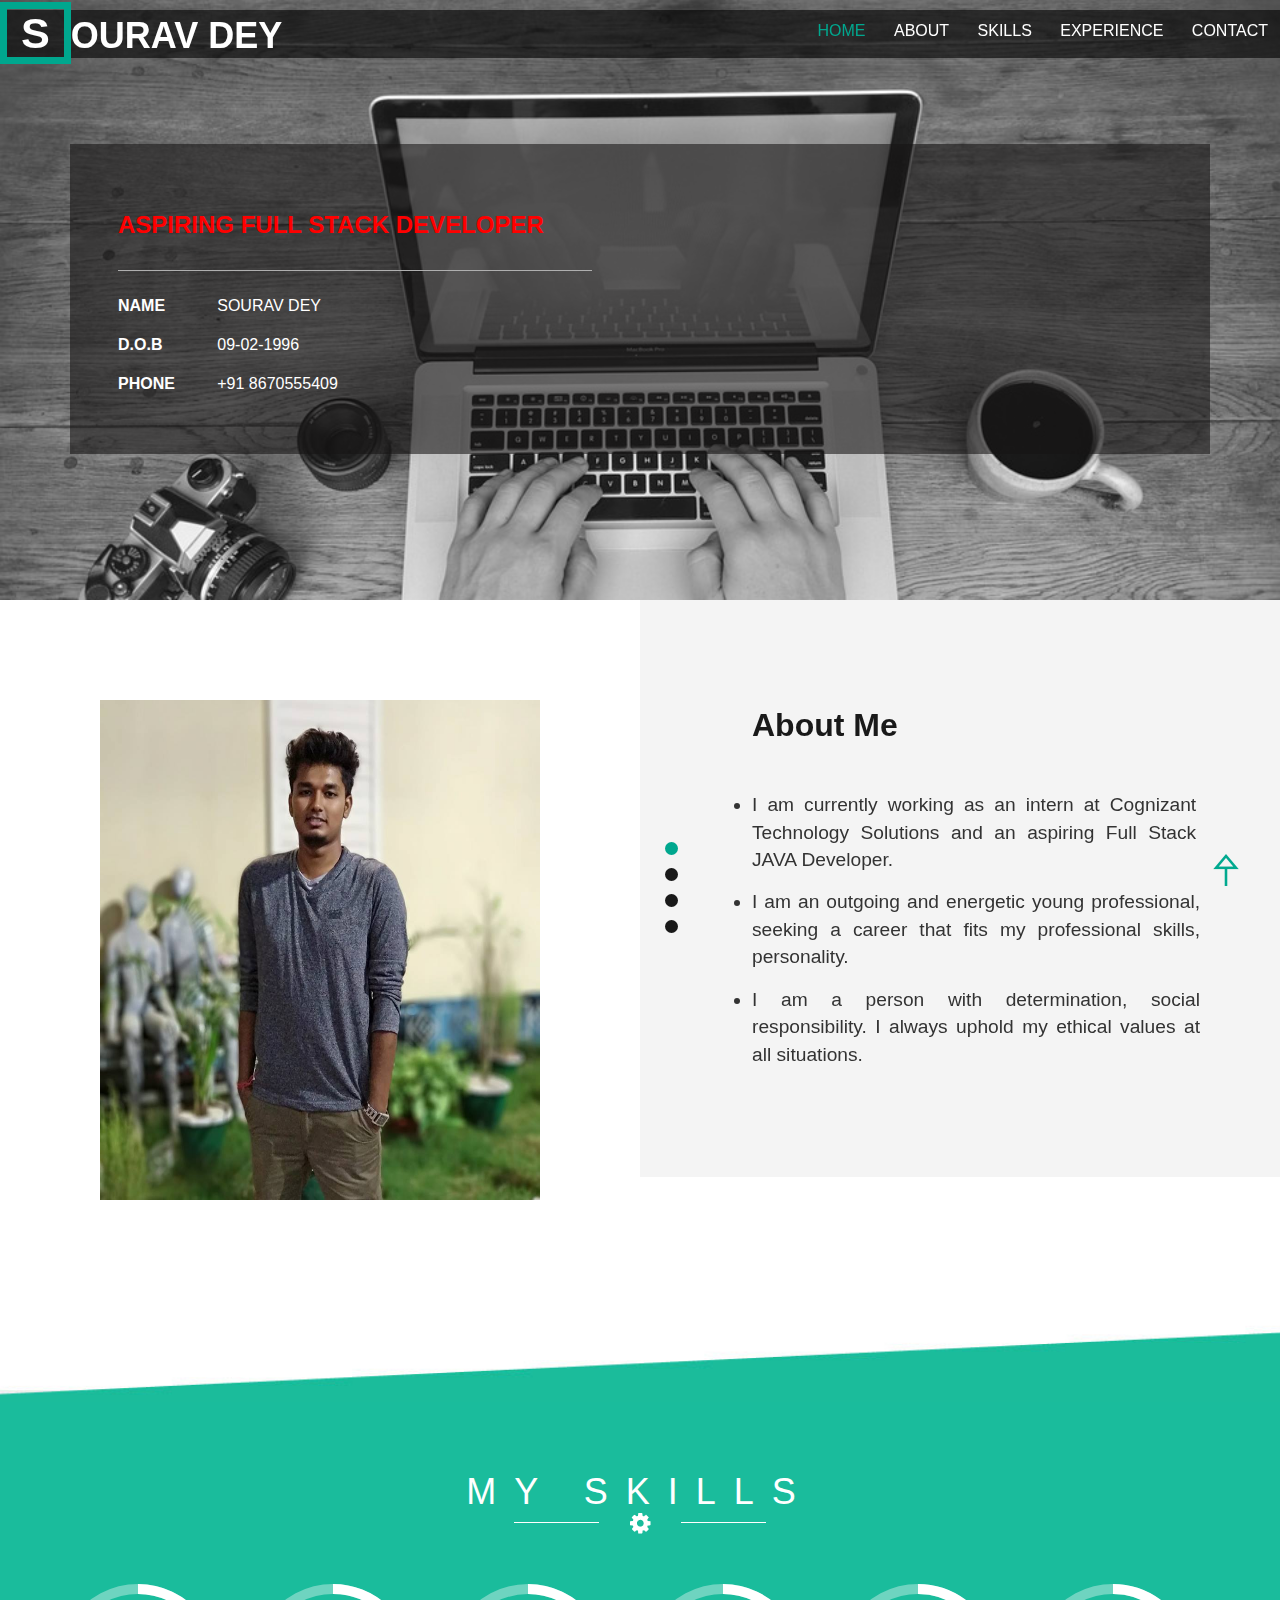
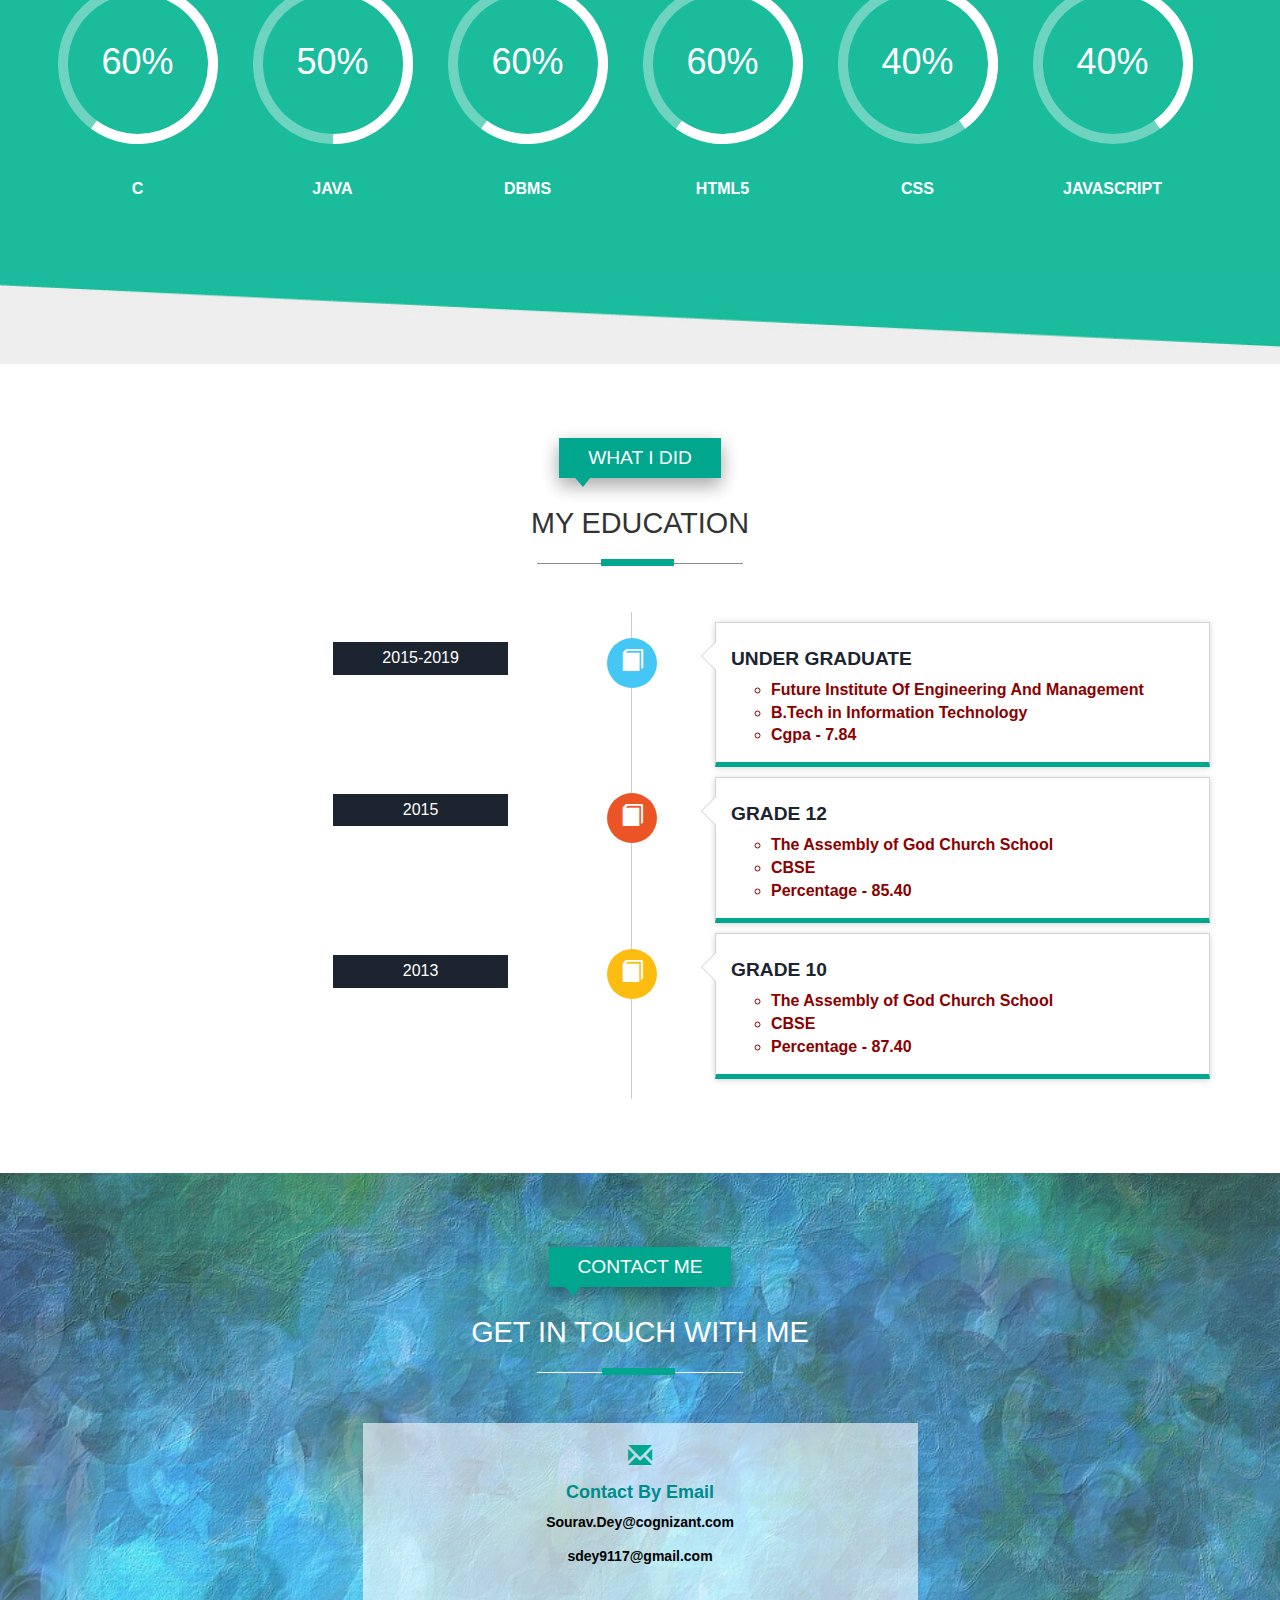
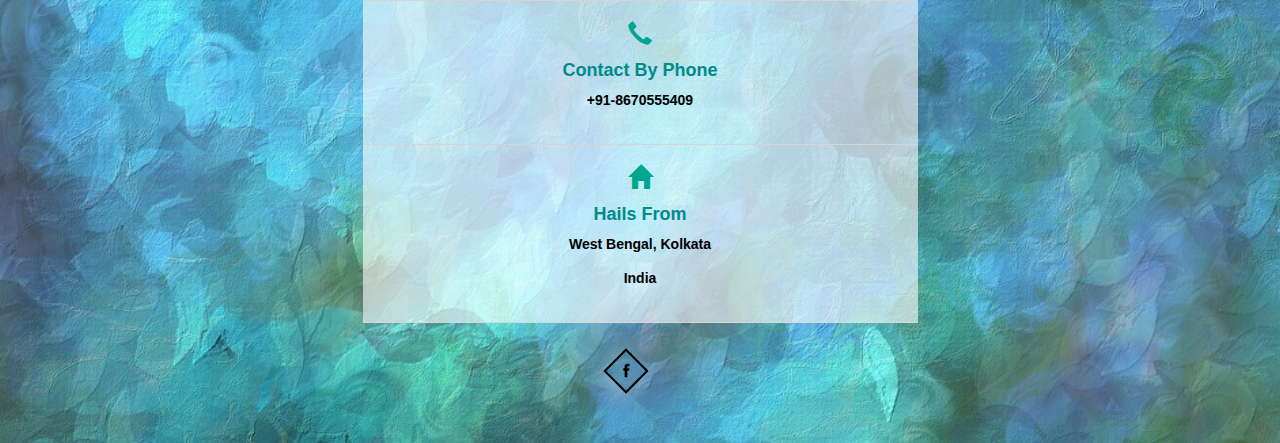
<file: index.htm>
﻿<!DOCTYPE HTML>
<html>
<head>
<title>Profile : SOURAV DEY</title>
<link href="css/bootstrap.css" rel='stylesheet' type='text/css' />
<!-- jQuery (necessary for Bootstrap's JavaScript plugins) -->
<script src="js/jquery.min.js"></script>

<!-- Custom Theme files -->
<link href="css/style.css" rel='stylesheet' type='text/css' />


<!-- Custom Theme files -->
<meta name="viewport" content="width=device-width, initial-scale=1">
<meta http-equiv="Content-Type" content="text/html; charset=utf-8" />
<meta name="keywords" content="cv"/>

<script type="text/javascript">
		jQuery(document).ready(function($) {
			$(".scroll").click(function(event){		
				event.preventDefault();
				$('html,body').animate({scrollTop:$(this.hash).offset().top},1000);
			});
		});
	</script>
 
<!---- start-smoth-scrolling---->
</head>

<body>
<!-- header -->
<div id="home" class="header">
	<div class="container">
	<!-- top-hedader -->
		<div class="top-header">
		<!-- /logo -->
		<!--top-nav---->
			<div class="top-nav">
				<div class="navigation">
					<div class="logo">
						<h1><a><span>S</span>OURAV DEY</a></h1>
					</div>
					<div class="navigation-right">
						<span class="menu"><img src="images/menu.png" alt=" as" /></span>
						<nav class="link-effect-3" id="link-effect-3">
						<ul class="nav1 nav nav-wil">
							<li class="active"><a class="scroll" data-hover="Home" href="#home">Home</a></li>
							<li><a class="scroll" data-hover="About" href="#about">About</a></li>
							<li><a class="scroll" data-hover="Skills" href="#skills" >Skills</a></li>
							<li><a class="scroll" data-hover="Experience" href="#work">Experience</a></li>
							<li><a class="scroll" data-hover="Contact" href="#contact">Contact</a></li>
							</ul>
						</nav>
						<!-- script-for-menu -->
						<script>
							$( "span.menu" ).click(function() {
								$( "ul.nav1" ).slideToggle( 300, function() {
									 // Animation complete.
								});
							});
						</script>
						<!-- /script-for-menu -->
					</div>
					<div class="clearfix"></div>
				</div>
			<!-- /top-hedader -->
			</div>
			<div class="banner-info">
				<div class="col-md-6 header-right">
					<h3 style="color:red"><b>ASPIRING FULL STACK DEVELOPER</b></h3>
					<ul class="address">
					
						<li>
							<ul class="address-text">
							<li><b>NAME</b></li>
							<li>SOURAV DEY</li>
							</ul>
						</li>
						<li>
							<ul class="address-text">
							<li><b>D.O.B</b></li>
							<li>09-02-1996</li>
							</ul>
						</li>
						<li>
							<ul class="address-text">
							<li><b>PHONE </b></li>
							<li>+91 8670555409</li>
							</ul>
						</li>
					</ul>
				</div>
				<!--<div class="col-md-6 header-left">
			</div>-->
			<div class="clearfix"> </div>			
			</div>
		</div>
	</div>
</div>


<!-- about -->
<div id="about" class="about">
	<div class="col-md-6 about-left">
		<div id="owl-demo1" class="owl-carousel owl-carousel2">
			<div class="item">
				<div class="about-left-grid">
					<h2><span>About Me</span></h2>
					<ul><li>I am currently working as an intern at Cognizant Technology Solutions and an aspiring Full Stack JAVA Developer.</li>
					<li>I am an outgoing and energetic young professional, seeking a career that fits my professional skills, personality.</li>
					    <li>I am a person with determination, social responsibility.
						I always uphold my ethical values at all situations.</li>
					</ul>
				</div>
			</div>
			<div class="item">
				<div class="about-left-grid">
					<h2><span>Achievements</span></h2>
					<p></p>
					<ul>
						<li>Elite in Database Management Systems (DBMS) (8week course), certified by IIT Kharagpur, 
						conducted by National Programme on Technology Enhanced Learning (NPTEL).</li>
						
						<li>Elite in Problem Solving through Programming in C (12 week course), certified by IIT Kharagpur, 
						conducted by National Programme on Technology Enhanced Learning (NPTEL).</li>
						
					</ul>
				</div>
			</div>
			<div class="item">
				<div class="about-left-grid">
					<h2><span>Projects</span></h2>
					<p></p>
					<ul>		
						<li>ChatBot using dialog flow and Firebase</li><br>
						<br>
						<li>Weather Forecasting (through Machine Learning Using Python) conducted by Ardent Computech Pvt. Ltd.</li>
						
					</ul>
				</div>
			</div>
			<div class="item">
				<div class="about-left-grid">
					<h2><span>Hobbies</span></h2>
					<p></p>
					<ul>		
						<li>Playing Cricket.</li>
						<li>Playing Video Games.</li>
						<li>Learning new programming languages.</li>
						<li>Watching movies and animes.</li>
					</ul>
				</div>
			</div>
		</div>
	</div>
	<div class="col-md-6 about-right">
		<img src="images/Ronie.jpg" class="img-responsive" alt="My Photo" >		
	</div>
	<div class="clearfix"> </div>
	<link href="css/owl.carousel.css" rel="stylesheet">
	<script src="js/owl.carousel.js"></script>
	<script>
		$(document).ready(function() {
			$("#owl-demo1").owlCarousel({
				items : 1,
				lazyLoad : false,
				autoPlay : true,
				navigation : false,
				navigationText :  false,
				pagination : true,
			});
		})
	</script>

	<script>
		$(document).ready(function() {
			$("#owl-demo3").owlCarousel({
				items : 1,
				lazyLoad : false,
				autoPlay : true,
				navigation : false,
				navigationText :  true,
				pagination :true,
			});
		});
		</script>
</div>
			
<div class="about-back"></div>


<div class="my-skills text-center" id="skills">
	<div class="container">
		<h3>MY SKILLS</h3>
		<div class="strip text-center"><img src="images/skill.png" alt=" "/></div>
			<div class="skill-grids">
				<div class="col-md-2 skills-grid text-center">
					<div class="circle" id="circles-1"></div>
					<p>C</p>
				</div>
				
				<div class="col-md-2 skills-grid text-center">
					<div class="circle" id="circles-2"></div>
					<p>JAVA</p>
				</div>
				
				<div class="col-md-2 skills-grid text-center">
					<div class="circle" id="circles-3"></div>
					<p>DBMS</p>
				</div>
				
				<div class="col-md-2 skills-grid text-center">
					<div class="circle" id="circles-4"></div>
					<p>HTML5</p>
				</div>
				
				<div class="col-md-2 skills-grid text-center">
					<div class="circle" id="circles-5"></div>
					<p>CSS</p>
				</div>
				
				<div class="col-md-2 skills-grid text-center">
					<div class="circle" id="circles-6"></div>
					<p>JAVASCRIPT</p>
				</div>
				
				
				<div class="clearfix"> </div>

				 <script type="text/javascript" src="js/circles.js"></script>

				<script>
					var colors = [
							['#6ed4c0', '#ffffff'], ['#6ed4c0', '#ffffff'], ['#6ed4c0', '#ffffff'], ['#6ed4c0', '#ffffff'], ['#6ed4c0', '#ffffff'], ['#6ed4c0', '#ffffff']
						];
					var percentage=[60,50,60,60,40,40];
					for (var i = 1; i <7; i++)
					 {
						var child = document.getElementById('circles-' + i);
						Circles.create({
							id:         child.id,
							percentage: percentage[i-1],
							radius:     80,
							width:      10,
							number:     percentage[i-1] / 1,
							text:       '%',
							colors:     colors[i - 1]
							});
					}
						
				</script>
		</div>
	</div>	
</div>

<div class="my-skill-back"></div>


<!--work-experience-->
<div id="work" class="work">
	<div class="container">
		<div class="service-head text-center">
			<h4>WHAT I DID</h4>
			<h3>MY <span>EDUCATION</span></h3>
			<span class="border one"></span>
		</div>
		<div class="time-main w3l-agile">
			<div class="col-md-6 year-info">
			<ul class="year">
				<li>2015-2019</li>
				<li>2015</li>
				<li>2013</li>
				<div class="clearfix"></div>
			</ul>
		</div> 
		<ul class="col-md-6 timeline">
			<li><div class="timeline-badge info"><i class="glyphicon glyphicon-book"></i></div>
			<div class="timeline-panel">
				<div class="timeline-heading">
					<h4 class="timeline-title">UNDER GRADUATE</h4>
				</div>
				<div class="timeline-body">
					<ul>
						<li>Future Institute Of Engineering And Management</li>
						<li>B.Tech in Information Technology</li>
						<li>Cgpa - 7.84</li>
					</ul>
				</div>
			</div>
			</li>
										
			<li><div class="timeline-badge primary"><i class="glyphicon glyphicon-book"></i></div>
			<div class="timeline-panel">
				<div class="timeline-heading">
					<h4 class="timeline-title">GRADE 12</h4>
				</div>
				<div class="timeline-body">
					<ul>
						<li>The Assembly of God Church School</li>
						<li>CBSE</li>
						<li>Percentage - 85.40</li>
					</ul>
				</div>
			</div>
			</li>
				
			<li><div class="timeline-badge pass"><i class="glyphicon glyphicon-book"></i></div>
			<div class="timeline-panel">
				<div class="timeline-heading">
					<h4 class="timeline-title">GRADE 10</h4>
				</div>
				<div class="timeline-body">
					<ul>
						<li>The Assembly of God Church School</li>
						<li>CBSE</li>
						<li>Percentage - 87.40</li>
					</ul>
				</div>
			</div>
			</li>
		</ul>
		<div class="clearfix"></div>
		</div>
	</div>
</div>

<!--//work-experience-->
<!-- /header -->
<div class="footer" id="contact">
	<div class="container">
		<div class="service-head one text-center">
			<h4>CONTACT ME</h4>
			<h3 style="color:white">GET IN TOUCH WITH ME</h3>
			<span class="border two"></span>
		</div>

	<div class="mail_us">
		<div class="row">
			<div class="col-md-3 hidden-sm-down"></div>
			<div class="col-md-6 mail_left">
				<div class="contact-grid1-left">
					<div class="contact-grid1-left1">
						<span class="glyphicon glyphicon-envelope" aria-hidden="true"></span>
						<h4>Contact By Email</h4>
						<ul>
							<li><a href="mailto:Sourav.Dey@cognizant.com">Sourav.Dey@cognizant.com</a></li>
							<li><a href="mailto:sdey9117@gmail.com">sdey9117@gmail.com</a></li>
						</ul>
					</div>
				</div>
				<div class="contact-grid1-left">
					<div class="contact-grid1-left1">
						<span class="glyphicon glyphicon-earphone" aria-hidden="true"></span>
						<h4>Contact By Phone</h4>
						<ul>
							<li>+91-8670555409</li>
						</ul>
					</div>
				</div>
				<div class="contact-grid1-left">
					<div class="contact-grid1-left1">
						<span class="glyphicon glyphicon-home" aria-hidden="true"></span>
						<h4>Hails From</h4>
						<ul>
							<li>West Bengal, Kolkata</li>
							<li>India</li>
						</ul>
					</div>
				</div>
			</div>
			<div class="col-md-3 hidden-sm-down"></div> 
		</div>
		<div class="clearfix"> </div>

		<div class="copy_right text-center">
			<ul class="social-icons two">
				<li><a href="https://www.facebook.com/sourav.dey.560" class="fb" target="_blank"></a></li>
			</ul>
		</div>
	</div>
</div>
			<!-- //footer -->


<a class="scroll" data-hover="Home" href="#home" id="toTop" style="display: block;"><span id="toTopHover" style="opacity: 1;"></span>

<script src="js/bootstrap.js"></script>

	</body>
</html>
</file>
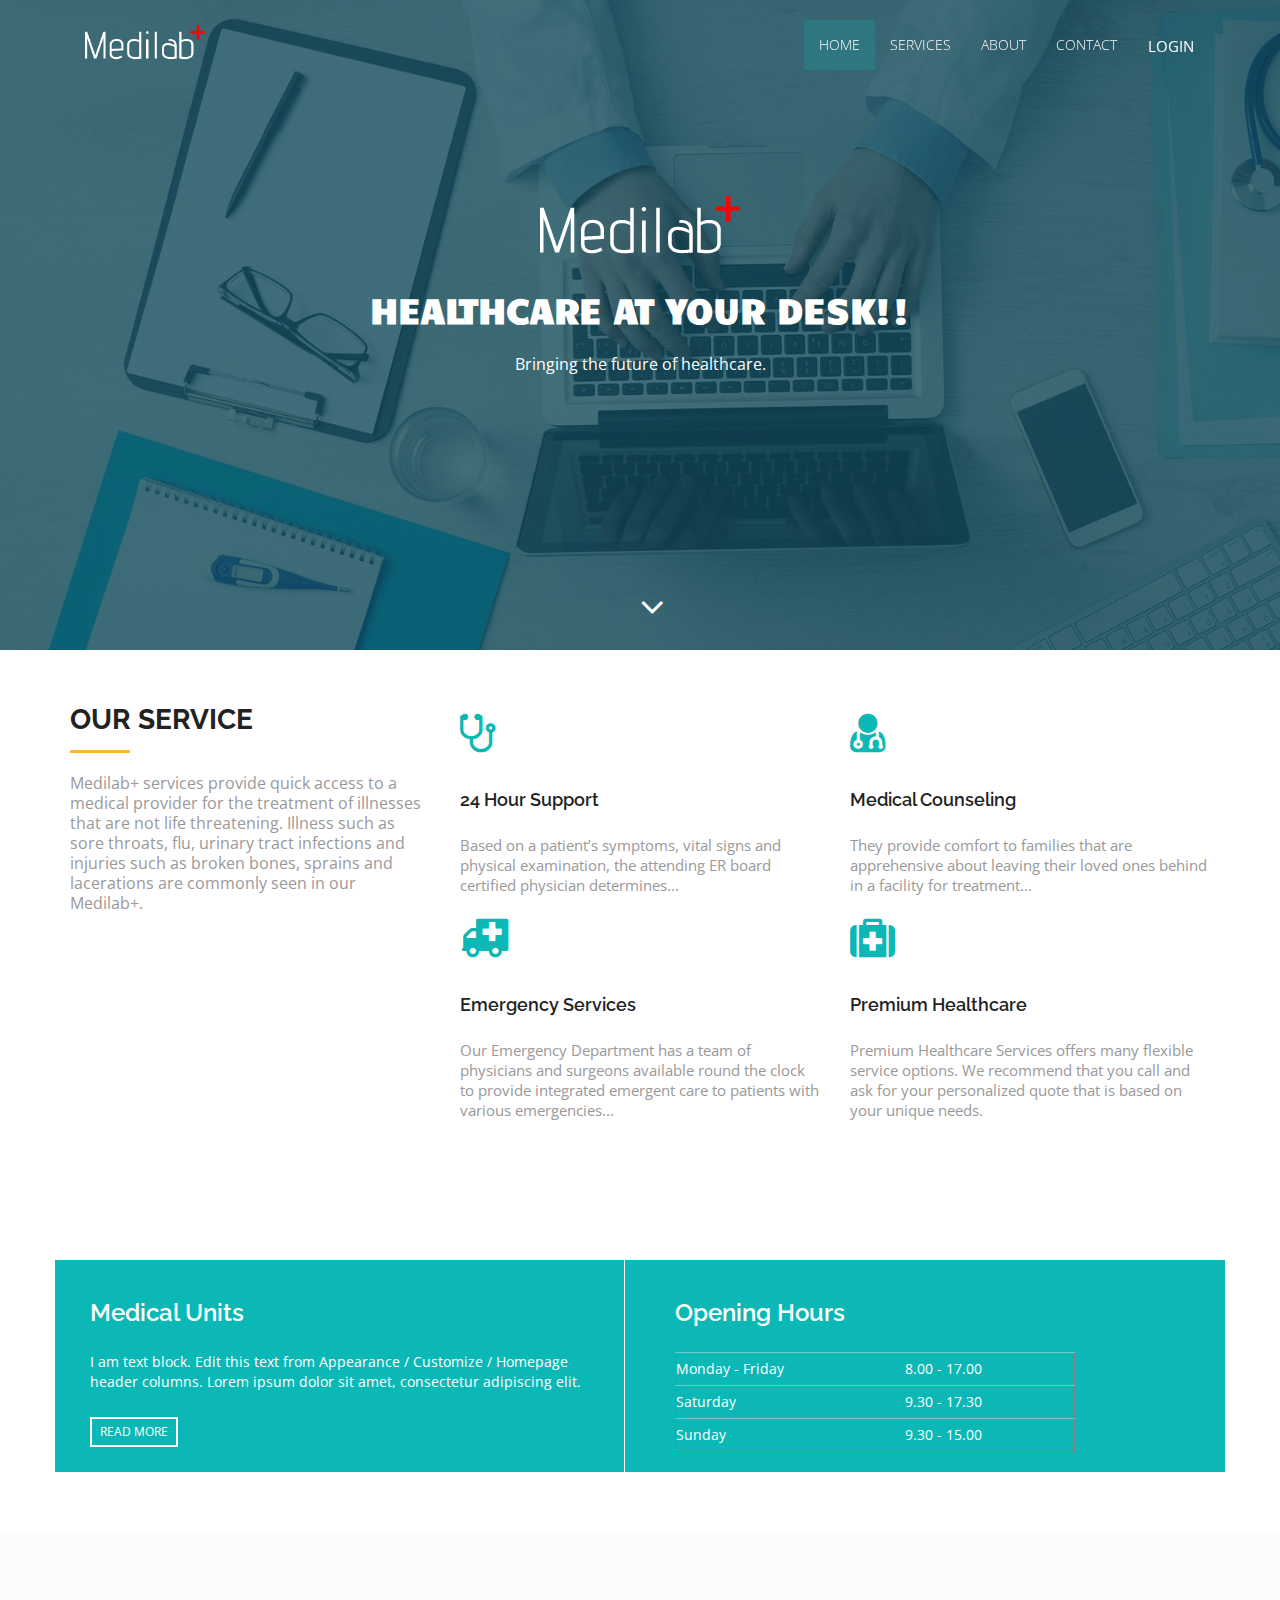
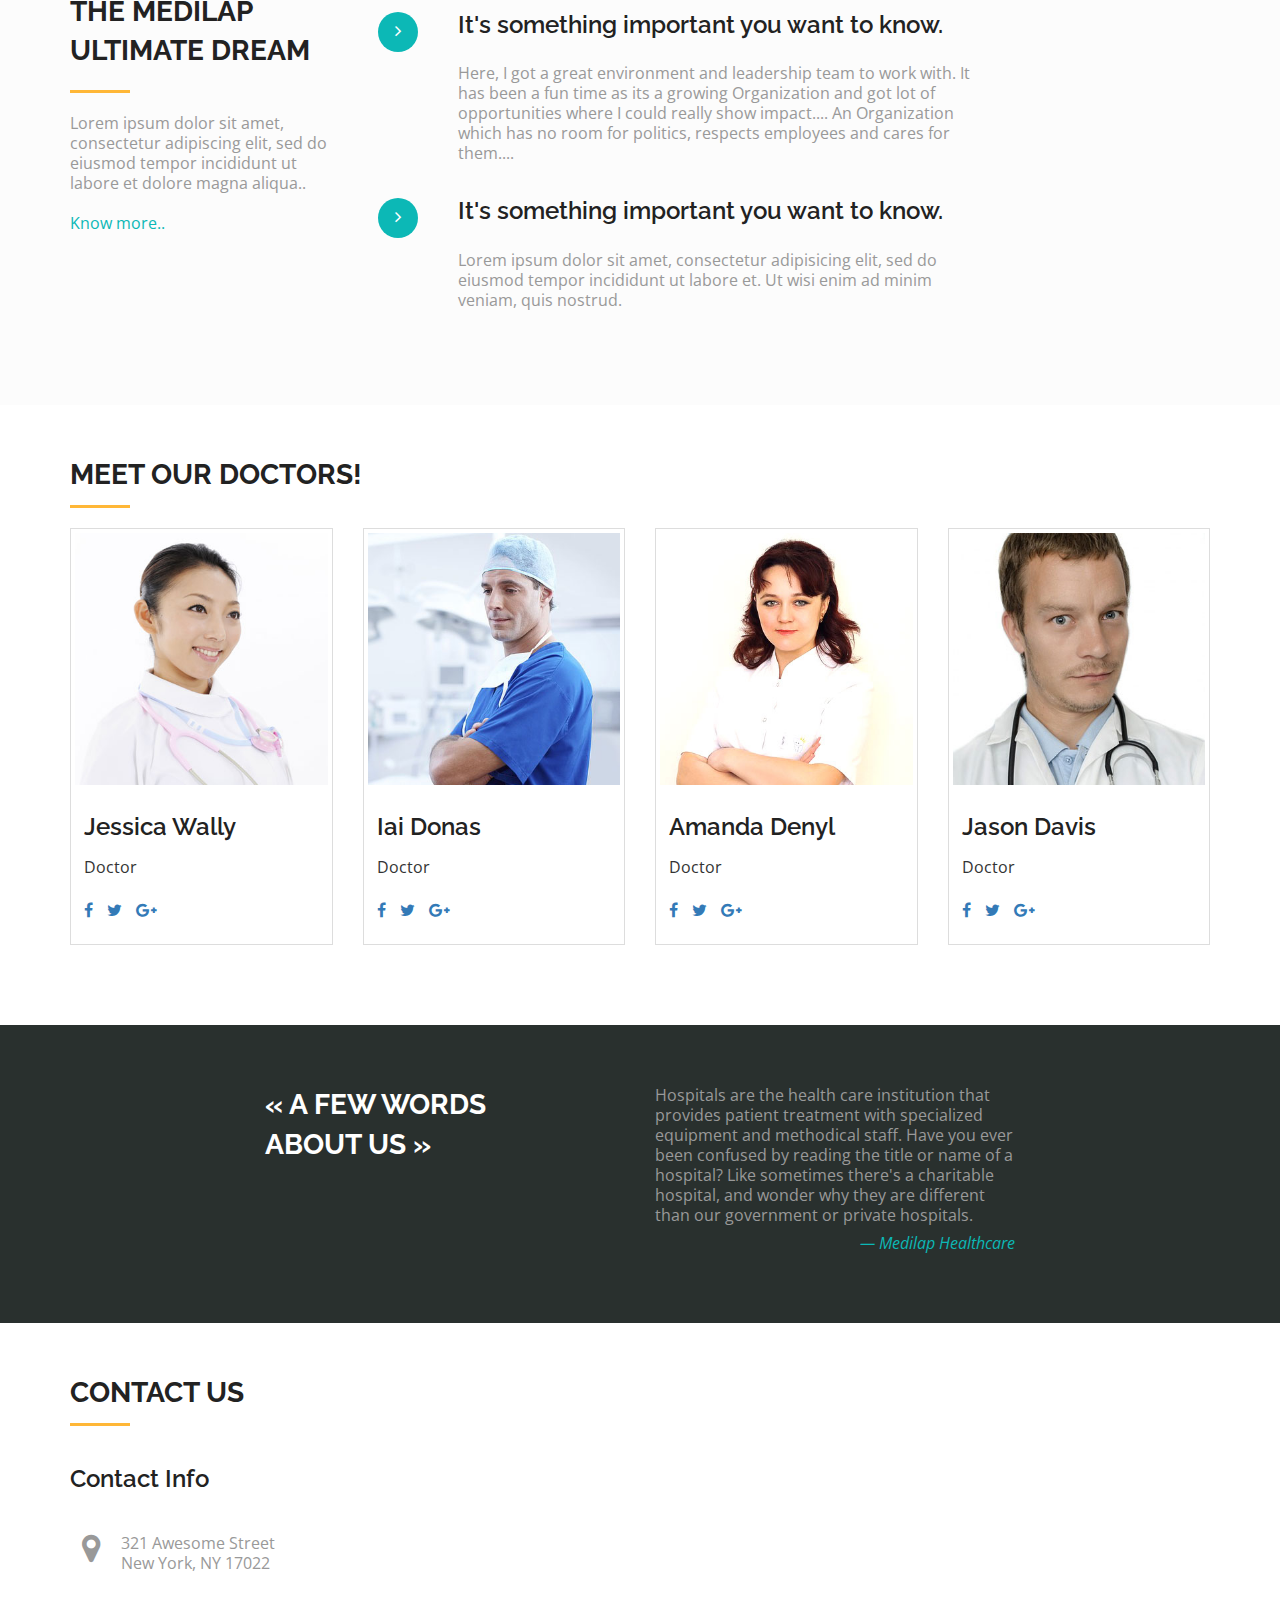
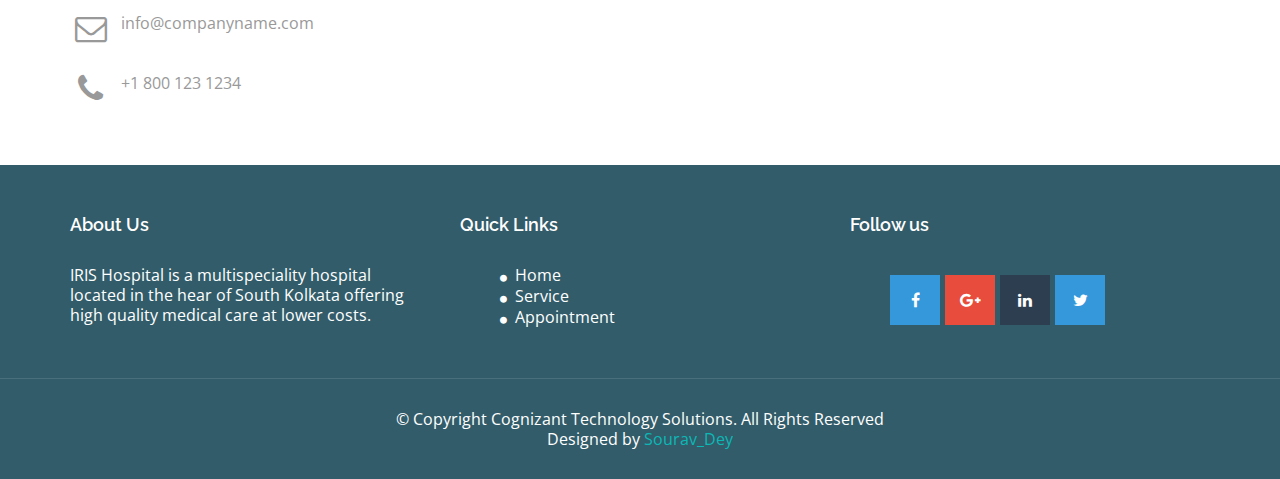
<file: Medilab/index.html>
<!DOCTYPE html>
<html lang="en">

<head>
  <meta charset="utf-8">
  <meta name="viewport" content="width=device-width, initial-scale=1">
  <title>Medilab+</title>
  <meta name="description" content="Free Bootstrap Theme by BootstrapMade.com">
  <meta name="keywords" content="free website templates, free bootstrap themes, free template, free bootstrap, free website template">
  <link rel="icon" type="image/png" href="img/icons/medical.png"/>

  <link rel="stylesheet" type="text/css" href="https://fonts.googleapis.com/css?family=Open+Sans|Raleway|Candal">
  <link rel="stylesheet" type="text/css" href="css/font-awesome.min.css">
  <link rel="stylesheet" type="text/css" href="css/bootstrap.min.css">
  <link rel="stylesheet" type="text/css" href="css/style.css">
  <head>
<meta name="viewport" content="width=device-width, initial-scale=1">
<style>
.dropbtn {
  background-color: transparent;
  color: white;
  padding: 16px;
  font-size: 15px;
  border: none;
  cursor: pointer;
}

.dropbtn:hover, .dropbtn:focus {
  background-color: rgba(12, 184, 182, 0.21);
}

.dropdown {
  position: relative;
  display: inline-block;
}

.dropdown-content {
  display: none;
  position: absolute;
  background-color:transparent;
  min-width: 160px;
  overflow: auto;
  box-shadow: 0px 8px 16px 0px rgba(0,0,0,0.2);
  z-index: 1;
}

.dropdown-content a {
  color: white;
  padding: 12px 16px;
  font-size:12px;
  text-decoration: none;
  display: block;
}

.dropdown a:hover {background-color: black;}

.show {display: block;}
</style>

  <!-- =======================================================
    Theme Name: Medilab
    Theme URL: https://bootstrapmade.com/medilab-free-medical-bootstrap-theme/
    Author: BootstrapMade.com
    Author URL: https://bootstrapmade.com
  ======================================================= -->
</head>

<body id="myPage" data-spy="scroll" data-target=".navbar" data-offset="60">
  <!--banner-->
  <section id="banner" class="banner">
    <div class="bg-color">
      <nav class="navbar navbar-default navbar-fixed-top">
        <div class="container">
          <div class="col-md-12">
            <div class="navbar-header">
              <button type="button" class="navbar-toggle" data-toggle="collapse" data-target="#myNavbar">
				        <span class="icon-bar"></span>
				        <span class="icon-bar"></span>
				        <span class="icon-bar"></span>
				      </button>
              <a class="navbar-brand" href="#"><img src="img/logo.png" class="img-responsive" style="width: 140px; margin-top: -16px;"></a>
            </div>
            <div class="collapse navbar-collapse navbar-right" id="myNavbar">
              <ul class="nav navbar-nav">
                <li class="active"><a href="#banner">Home</a></li>
                <li class=""><a href="#service">Services</a></li>
                <li class=""><a href="#about">About</a></li>
                <li class=""><a href="#contact">Contact</a></li>
				<div class="dropdown">
  <button onclick="myFunction()" class="dropbtn">LOGIN</button>
  <div id="myDropdown" class="dropdown-content">
    <a href="#home">ADMIN</a>
    <a href="#about">CUSTOMER</a>
    <a href="#contact">DOCTOR</a>
  </div>
</div>

<script src="js/login.js"></script>

              </ul>
            </div>
          </div>
        </div>
      </nav>
      <div class="container">
        <div class="row">
          <div class="banner-info">
            <div class="banner-logo text-center">
              <img src="img/logo.png" class="img-responsive">
            </div>
            <div class="banner-text text-center">
              <h1 class="white">Healthcare at your desk!!</h1>
              <p>Bringing the future of healthcare.</p>
              
            </div>
            <div class="overlay-detail text-center">
              <a href="#service"><i class="fa fa-angle-down"></i></a>
            </div>
          </div>
        </div>
      </div>
    </div>
  </section>
  <!--/ banner-->
  <!--service-->
  <section id="service" class="section-padding">
    <div class="container">
      <div class="row">
        <div class="col-md-4 col-sm-4">
          <h2 class="ser-title">Our Service</h2>
          <hr class="botm-line">
          <p>Medilab+ services provide quick access to a medical provider for the treatment of illnesses that are not life threatening. Illness such as sore throats, flu, urinary tract infections and injuries such as broken bones, sprains and lacerations are commonly seen in our Medilab+.</p>
        </div>
        <div class="col-md-4 col-sm-4">
          <div class="service-info">
            <div class="icon">
              <i class="fa fa-stethoscope"></i>
            </div>
            <div class="icon-info">
              <h4>24 Hour Support</h4>
              <p>Based on a patient’s symptoms, vital signs and physical examination, the attending ER board certified physician determines...</p>
            </div>
          </div>
          <div class="service-info">
            <div class="icon">
              <i class="fa fa-ambulance"></i>
            </div>
            <div class="icon-info">
              <h4>Emergency Services</h4>
              <p>Our Emergency Department has a team of physicians and surgeons available round the clock to provide integrated emergent care to patients with various emergencies... </p>
            </div>
          </div>
        </div>
        <div class="col-md-4 col-sm-4">
          <div class="service-info">
            <div class="icon">
              <i class="fa fa-user-md"></i>
            </div>
            <div class="icon-info">
              <h4>Medical Counseling</h4>
              <p>They provide comfort to families that are apprehensive about leaving their loved ones behind in a facility for treatment...</p>
            </div>
          </div>
          <div class="service-info">
            <div class="icon">
              <i class="fa fa-medkit"></i>
            </div>
            <div class="icon-info">
              <h4>Premium Healthcare</h4>
              <p>Premium Healthcare Services offers many flexible service options. We recommend that you call and ask for your personalized quote that is based on your unique needs.</p>
            </div>
          </div>
        </div>
      </div>
    </div>
  </section>
  <!--/ service-->
  <!--cta-->
  <section id="cta-1" class="section-padding">
    <div class="container">
      <div class="row">
        <div class="schedule-tab">
          <div class="col-md-6 col-sm-6 bor-left">
            <div class="mt-boxy-color"></div>
            <div class="medi-info">
              <h3>Medical Units</h3>
              <p>I am text block. Edit this text from Appearance / Customize / Homepage header columns. Lorem ipsum dolor sit amet, consectetur adipiscing elit. </p>
              <a href="#" class="medi-info-btn">READ MORE</a>
            </div>
          </div>
          
           
          <div class="col-md-6 col-sm-6 mt-boxy-3">
            <div class="mt-boxy-color"></div>
            <div class="time-info">
              <h3>Opening Hours</h3>
              <table style="margin: 8px 0px 0px;" border="1" width="400">
                <tbody>
                  <tr>
                    <td>Monday - Friday</td>
                    <td>8.00 - 17.00</td>
                  </tr>
                  <tr>
                    <td>Saturday</td>
                    <td>9.30 - 17.30</td>
                  </tr>
                  <tr>
                    <td>Sunday</td>
                    <td>9.30 - 15.00</td>
                  </tr>
                </tbody>
              </table>
            </div>
          </div>
        </div>
      </div>
    </div>
  </section>
  <!--cta-->
  <!--about-->
  <section id="about" class="section-padding">
    <div class="container">
      <div class="row">
        <div class="col-md-3 col-sm-4 col-xs-12">
          <div class="section-title">
            <h2 class="head-title lg-line">The Medilap <br>Ultimate Dream</h2>
            <hr class="botm-line">
            <p class="sec-para">Lorem ipsum dolor sit amet, consectetur adipiscing elit, sed do eiusmod tempor incididunt ut labore et dolore magna aliqua..</p>
            <a href="" style="color: #0cb8b6; padding-top:10px;">Know more..</a>
          </div>
        </div>
        <div class="col-md-9 col-sm-8 col-xs-12">
          <div style="visibility: visible;" class="col-sm-9 more-features-box">
            <div class="more-features-box-text">
              <div class="more-features-box-text-icon"> <i class="fa fa-angle-right" aria-hidden="true"></i> </div>
              <div class="more-features-box-text-description">
                <h3>It's something important you want to know.</h3>
                <p>Here, I got a great environment and leadership team to work with. It has been a fun time as its a growing Organization and got lot of opportunities where I could really show impact.... An Organization which has no room for politics, respects employees and cares for them....</p>
              </div>
            </div>
            <div class="more-features-box-text">
              <div class="more-features-box-text-icon"> <i class="fa fa-angle-right" aria-hidden="true"></i> </div>
              <div class="more-features-box-text-description">
                <h3>It's something important you want to know.</h3>
                <p>Lorem ipsum dolor sit amet, consectetur adipisicing elit, sed do eiusmod tempor incididunt ut labore et. Ut wisi enim ad minim veniam, quis nostrud.</p>
              </div>
            </div>
          </div>
        </div>
      </div>
    </div>
  </section>
  <!--/ about-->
  <!--doctor team-->
  <section id="doctor-team" class="section-padding">
    <div class="container">
      <div class="row">
        <div class="col-md-12">
          <h2 class="ser-title">Meet Our Doctors!</h2>
          <hr class="botm-line">
        </div>
        <div class="col-md-3 col-sm-3 col-xs-6">
          <div class="thumbnail">
            <img src="img/doctor1.jpg" alt="..." class="team-img">
            <div class="caption">
              <h3>Jessica Wally</h3>
              <p>Doctor</p>
              <ul class="list-inline">
                <li><a href="#"><i class="fa fa-facebook"></i></a></li>
                <li><a href="#"><i class="fa fa-twitter"></i></a></li>
                <li><a href="#"><i class="fa fa-google-plus"></i></a></li>
              </ul>
            </div>
          </div>
        </div>
        <div class="col-md-3 col-sm-3 col-xs-6">
          <div class="thumbnail">
            <img src="img/doctor2.jpg" alt="..." class="team-img">
            <div class="caption">
              <h3>Iai Donas</h3>
              <p>Doctor</p>
              <ul class="list-inline">
                <li><a href="#"><i class="fa fa-facebook"></i></a></li>
                <li><a href="#"><i class="fa fa-twitter"></i></a></li>
                <li><a href="#"><i class="fa fa-google-plus"></i></a></li>
              </ul>
            </div>
          </div>
        </div>
        <div class="col-md-3 col-sm-3 col-xs-6">
          <div class="thumbnail">
            <img src="img/doctor3.jpg" alt="..." class="team-img">
            <div class="caption">
              <h3>Amanda Denyl</h3>
              <p>Doctor</p>
              <ul class="list-inline">
                <li><a href="#"><i class="fa fa-facebook"></i></a></li>
                <li><a href="#"><i class="fa fa-twitter"></i></a></li>
                <li><a href="#"><i class="fa fa-google-plus"></i></a></li>
              </ul>
            </div>
          </div>
        </div>
        <div class="col-md-3 col-sm-3 col-xs-6">
          <div class="thumbnail">
            <img src="img/doctor4.jpg" alt="..." class="team-img">
            <div class="caption">
              <h3>Jason Davis</h3>
              <p>Doctor</p>
              <ul class="list-inline">
                <li><a href="#"><i class="fa fa-facebook"></i></a></li>
                <li><a href="#"><i class="fa fa-twitter"></i></a></li>
                <li><a href="#"><i class="fa fa-google-plus"></i></a></li>
              </ul>
            </div>
          </div>
        </div>
      </div>
    </div>
  </section>
  <!--/ doctor team-->
  
  <!--cta 2-->
  <section id="cta-2" class="section-padding">
    <div class="container">
      <div class=" row">
        <div class="col-md-2"></div>
        <div class="text-right-md col-md-4 col-sm-4">
          <h2 class="section-title white lg-line">« A few words<br> about us »</h2>
        </div>
        <div class="col-md-4 col-sm-5">
          
Hospitals are the health care institution that provides patient treatment with specialized equipment and methodical staff. Have you ever been confused by reading the title or name of a hospital? Like sometimes there's a charitable hospital, and wonder why they are different than our government or private hospitals.
          <p class="text-right text-primary"><i>— Medilap Healthcare</i></p>
        </div>
        <div class="col-md-2"></div>
      </div>
    </div>
  </section>
  <!--cta-->
  <!--contact-->
  <section id="contact" class="section-padding">
    <div class="container">
      <div class="row">
        <div class="col-md-12">
          <h2 class="ser-title">Contact us</h2>
          <hr class="botm-line">
        </div>
        <div class="col-md-4 col-sm-4">
          <h3>Contact Info</h3>
          <div class="space"></div>
          <p><i class="fa fa-map-marker fa-fw pull-left fa-2x"></i>321 Awesome Street<br> New York, NY 17022</p>
          <div class="space"></div>
          <p><i class="fa fa-envelope-o fa-fw pull-left fa-2x"></i>info@companyname.com</p>
          <div class="space"></div>
          <p><i class="fa fa-phone fa-fw pull-left fa-2x"></i>+1 800 123 1234</p>
        </div>
        
      </div>
    </div>
  </section>
  <!--/ contact-->
  <!--footer-->
  <footer id="footer">
    <div class="top-footer">
      <div class="container">
        <div class="row">
          <div class="col-md-4 col-sm-4 marb20">
            <div class="ftr-tle">
              <h4 class="white no-padding">About Us</h4>
            </div>
            <div class="info-sec">
              <p>IRIS Hospital is a multispeciality hospital located in the hear of South Kolkata offering high quality medical care at lower costs.</p>
            </div>
          </div>
          <div class="col-md-4 col-sm-4 marb20">
            <div class="ftr-tle">
              <h4 class="white no-padding">Quick Links</h4>
            </div>
            <div class="info-sec">
              <ul class="quick-info">
                <li><a href="index.html"><i class="fa fa-circle"></i>Home</a></li>
                <li><a href="#service"><i class="fa fa-circle"></i>Service</a></li>
                <li><a href="#contact"><i class="fa fa-circle"></i>Appointment</a></li>
              </ul>
            </div>
          </div>
          <div class="col-md-4 col-sm-4 marb20">
            <div class="ftr-tle">
              <h4 class="white no-padding">Follow us</h4>
            </div>
            <div class="info-sec">
              <ul class="social-icon">
                <li class="bglight-blue"><i class="fa fa-facebook"></i></li>
                <li class="bgred"><i class="fa fa-google-plus"></i></li>
                <li class="bgdark-blue"><i class="fa fa-linkedin"></i></li>
                <li class="bglight-blue"><i class="fa fa-twitter"></i></li>
              </ul>
            </div>
          </div>
        </div>
      </div>
    </div>
    <div class="footer-line">
      <div class="container">
        <div class="row">
          <div class="col-md-12 text-center">
            © Copyright Cognizant Technology Solutions. All Rights Reserved
            <div class="credits">
              <!--
                All the links in the footer should remain intact.
                You can delete the links only if you purchased the pro version.
                Licensing information: https://bootstrapmade.com/license/
                Purchase the pro version with working PHP/AJAX contact form: https://bootstrapmade.com/buy/?theme=Medilab
              -->
              Designed by <a href="https://souravdey1996.github.io">Sourav_Dey</a>
            </div>
          </div>
        </div>
      </div>
    </div>
  </footer>
  <!--/ footer-->

  <script src="js/jquery.min.js"></script>
  <script src="js/jquery.easing.min.js"></script>
  <script src="js/bootstrap.min.js"></script>
  <script src="js/custom.js"></script>
  <script src="contactform/contactform.js"></script>

</body>

</html>
</file>
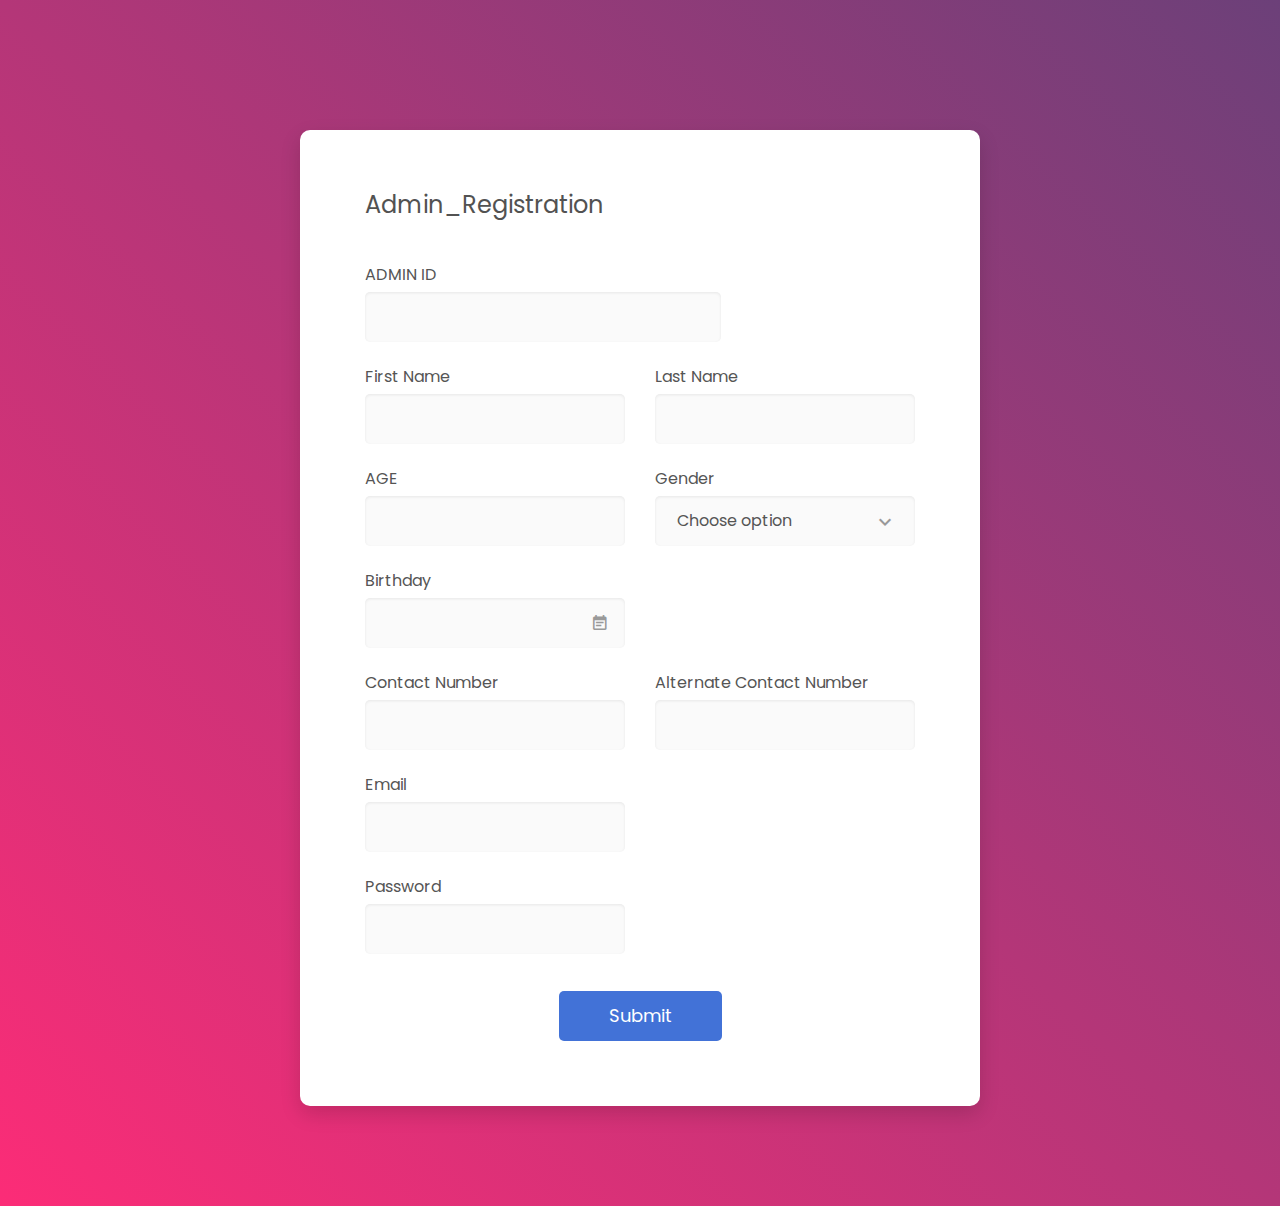
<file: Admin_reg/Admin.html>
<!DOCTYPE html>
<html lang="en">

<head>
    <!-- Required meta tags-->
    <meta charset="UTF-8">
    <meta name="viewport" content="width=device-width, initial-scale=1, shrink-to-fit=no">
    <meta name="description" content="Colorlib Templates">
    <meta name="author" content="Colorlib">
    <meta name="keywords" content="Colorlib Templates">

    <!-- Title Page-->
    <title>Admin_Registration</title>

    <!-- Icons font CSS-->
    <link href="vendor/mdi-font/css/material-design-iconic-font.min.css" rel="stylesheet" media="all">
    <link href="vendor/font-awesome-4.7/css/font-awesome.min.css" rel="stylesheet" media="all">
    <!-- Font special for pages-->
    <link href="https://fonts.googleapis.com/css?family=Poppins:100,100i,200,200i,300,300i,400,400i,500,500i,600,600i,700,700i,800,800i,900,900i" rel="stylesheet">

    <!-- Vendor CSS-->
    <link href="vendor/select2/select2.min.css" rel="stylesheet" media="all">
    <link href="vendor/datepicker/daterangepicker.css" rel="stylesheet" media="all">

    <!-- Main CSS-->
    <link href="css/main1.css" rel="stylesheet" media="all">
</head>

<body>
    <div class="page-wrapper bg-gra-02 p-t-130 p-b-100 font-poppins">
        <div class="wrapper wrapper--w680">
            <div class="card card-4">
                <div class="card-body">
                    <h2 class="title">Admin_Registration</h2>
                    <form method="POST">
                        <div class="row row-space">
                            <div class="col-1">
                                <div class="input-group">
                                    <label class="label">ADMIN ID</label>
                                    <input class="input--style-4" type="text" name="id">
                                </div>
                            </div>
						</div>	
						<div class="row row-space">	
							<div class="col-2">
                                <div class="input-group">
                                    <label class="label">first name</label>
                                    <input class="input--style-4" type="text" name="fname">
                                </div>
                            </div>
                            <div class="col-2">
                                <div class="input-group">
                                    <label class="label">last name</label>
                                    <input class="input--style-4" type="text" name="lname">
                                </div>
                            </div>
                        </div>
						<div class="row row-space">	
							<div class="col-2">
                                <div class="input-group">
                                    <label class="label">AGE</label>
                                    <input class="input--style-4" type="number" name="age" maxlength="2">
                                </div>
                            </div>
							<div class="col-2">
							<div class="input-group">
                            <label class="label">Gender</label>
                            <div class="rs-select2 js-select-simple select--no-search">
                                <select name="gender">
                                    <option disabled="disabled" selected="selected">Choose option</option>
                                    <option>Male</option>
                                    <option>Female</option>
                                    
                                </select>
                                <div class="select-dropdown"></div>
                            </div>
							</div>
							</div>
						</div>
						
                        <div class="row row-space">
                            <div class="col-2">
                                <div class="input-group">
                                    <label class="label">Birthday</label>
                                    <div class="input-group-icon">
                                        <input class="input--style-4 js-datepicker" type="text" name="dob">
                                        <i class="zmdi zmdi-calendar-note input-icon js-btn-calendar"></i>
                                    </div>
                                </div>
                            </div>
                            
                        </div>
                        <div class="row row-space">
                            <div class="col-2">
                                <div class="input-group">
                                    <label class="label">Contact Number</label>
                                    <input class="input--style-4" type="number" name="cno">
                                </div>
                            </div>
                            <div class="col-2">
                                <div class="input-group">
                                    <label class="label">Alternate Contact Number</label>
                                    <input class="input--style-4" type="number" name="al_cno">
                                </div>
                            </div>
                        </div>
						 <div class="row row-space">
                            <div class="col-2">
                                <div class="input-group">
                                    <label class="label">Email</label>
                                    <input class="input--style-4" type="email" name="email">
                                </div>
                            </div>
						</div>
						<div class="row row-space">
                            <div class="col-2">
                                <div class="input-group">
                                    <label class="label">Password</label>
                                    <input class="input--style-4" type="password" name="pswd" maxlength="8">
                                </div>
                            </div>
                        </div>
						
                        
                        <div class="p-t-15" style=text-align:center>
                            <button class="btn btn--radius-2 btn--blue" type="submit">Submit</button>
                        </div>
                    </form>
                </div>
            </div>
        </div>
    </div>

    <!-- Jquery JS-->
    <script src="vendor/jquery/jquery.min.js"></script>
    <!-- Vendor JS-->
    <script src="vendor/select2/select2.min.js"></script>
    <script src="vendor/datepicker/moment.min.js"></script>
    <script src="vendor/datepicker/daterangepicker.js"></script>

    <!-- Main JS-->
    <script src="js/global.js"></script>

</body>

</html>
<!-- end document-->
</file>
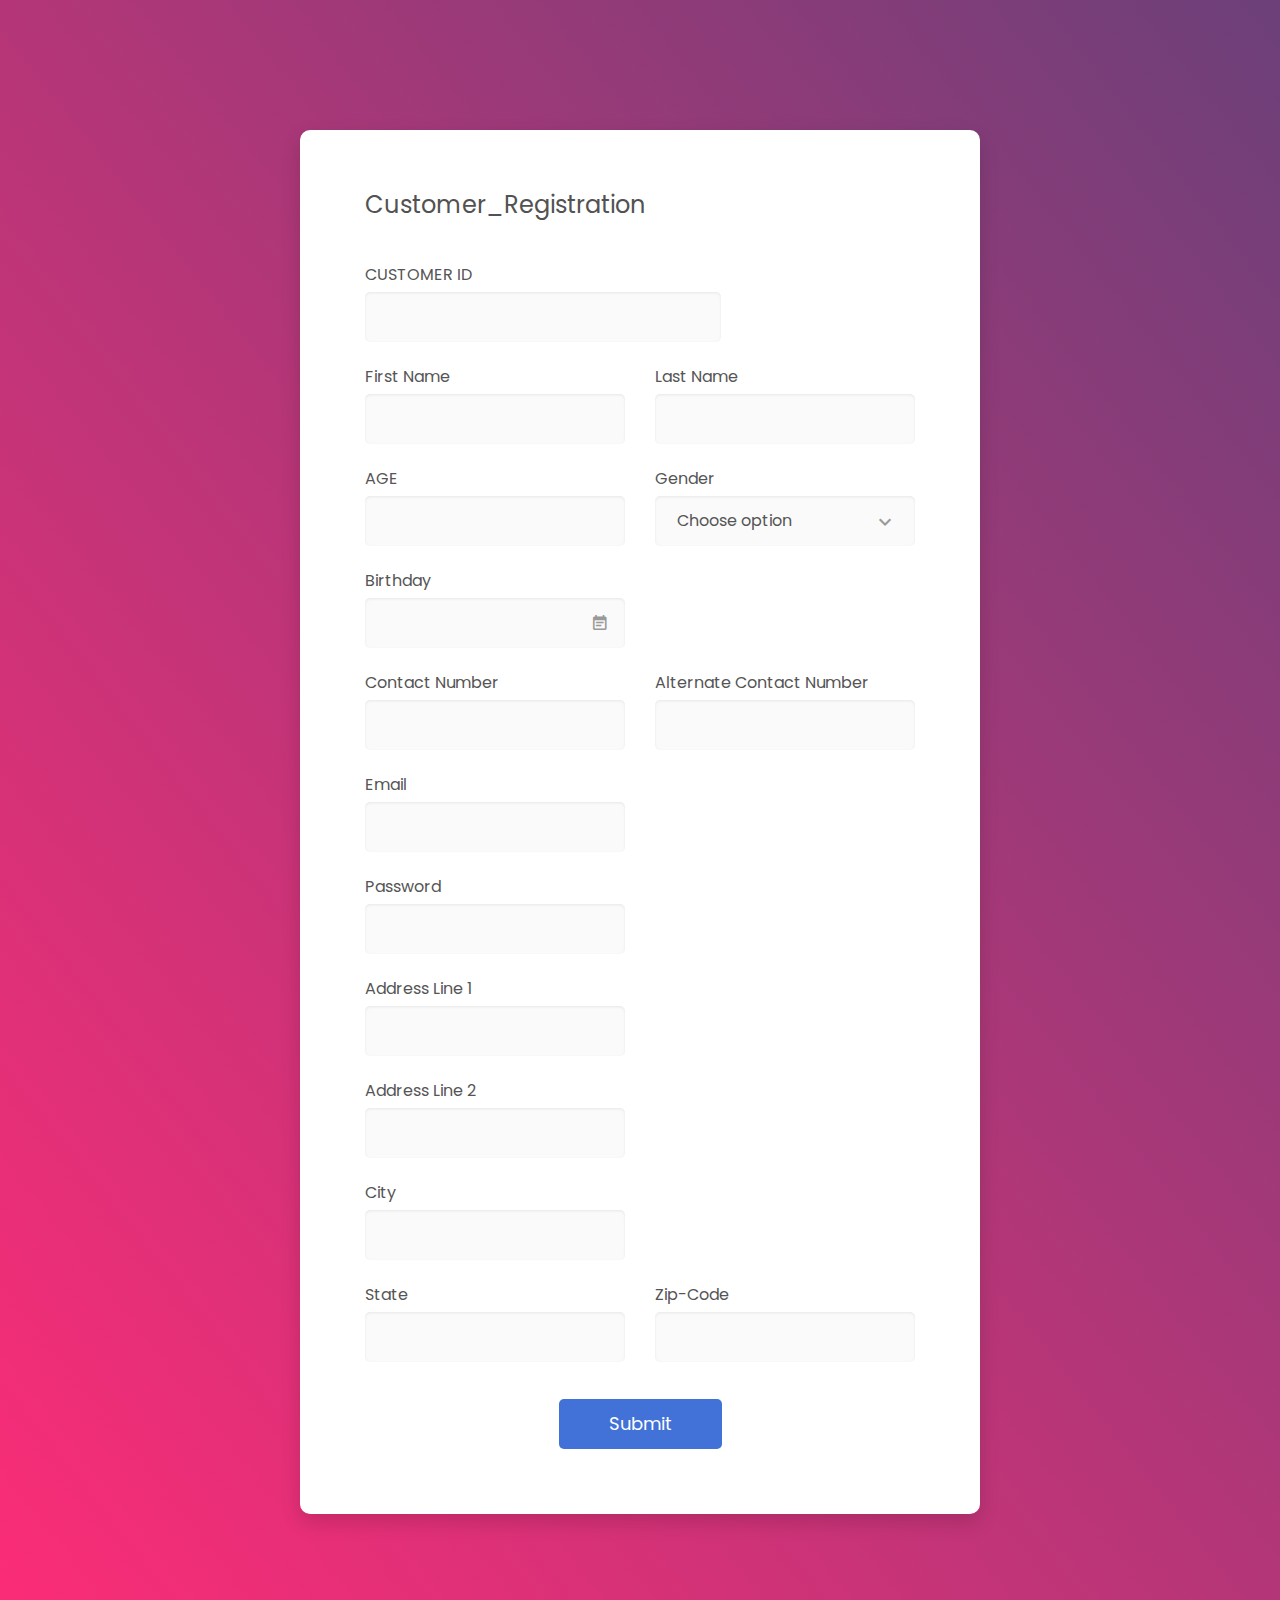
<file: Admin_reg/Customer.html>
<!DOCTYPE html>
<html lang="en">

<head>
    <!-- Required meta tags-->
    <meta charset="UTF-8">
    <meta name="viewport" content="width=device-width, initial-scale=1, shrink-to-fit=no">
    <meta name="description" content="Colorlib Templates">
    <meta name="author" content="Colorlib">
    <meta name="keywords" content="Colorlib Templates">

    <!-- Title Page-->
    <title>Customer_Registration</title>

    <!-- Icons font CSS-->
    <link href="vendor/mdi-font/css/material-design-iconic-font.min.css" rel="stylesheet" media="all">
    <link href="vendor/font-awesome-4.7/css/font-awesome.min.css" rel="stylesheet" media="all">
    <!-- Font special for pages-->
    <link href="https://fonts.googleapis.com/css?family=Poppins:100,100i,200,200i,300,300i,400,400i,500,500i,600,600i,700,700i,800,800i,900,900i" rel="stylesheet">

    <!-- Vendor CSS-->
    <link href="vendor/select2/select2.min.css" rel="stylesheet" media="all">
    <link href="vendor/datepicker/daterangepicker.css" rel="stylesheet" media="all">

    <!-- Main CSS-->
    <link href="css/main1.css" rel="stylesheet" media="all">
</head>

<body>
    <div class="page-wrapper bg-gra-02 p-t-130 p-b-100 font-poppins">
        <div class="wrapper wrapper--w680">
            <div class="card card-4">
                <div class="card-body">
                    <h2 class="title">Customer_Registration</h2>
                    <form method="POST">
                        <div class="row row-space">
                            <div class="col-1">
                                <div class="input-group">
                                    <label class="label">CUSTOMER ID</label>
                                    <input class="input--style-4" type="text" name="cid">
                                </div>
                            </div>
						</div>	
						<div class="row row-space">	
							<div class="col-2">
                                <div class="input-group">
                                    <label class="label">first name</label>
                                    <input class="input--style-4" type="text" name="fname">
                                </div>
                            </div>
                            <div class="col-2">
                                <div class="input-group">
                                    <label class="label">last name</label>
                                    <input class="input--style-4" type="text" name="lname">
                                </div>
                            </div>
                        </div>
						<div class="row row-space">	
							<div class="col-2">
                                <div class="input-group">
                                    <label class="label">AGE</label>
                                    <input class="input--style-4" type="number" name="age" maxlength="2">
                                </div>
                            </div>
							<div class="col-2">
							<div class="input-group">
                            <label class="label">Gender</label>
                            <div class="rs-select2 js-select-simple select--no-search">
                                <select name="gender">
                                    <option disabled="disabled" selected="selected">Choose option</option>
                                    <option>Male</option>
                                    <option>Female</option>
                                    
                                </select>
                                <div class="select-dropdown"></div>
                            </div>
							</div>
							</div>
						</div>
						
                        <div class="row row-space">
                            <div class="col-2">
                                <div class="input-group">
                                    <label class="label">Birthday</label>
                                    <div class="input-group-icon">
                                        <input class="input--style-4 js-datepicker" type="text" name="dob">
                                        <i class="zmdi zmdi-calendar-note input-icon js-btn-calendar"></i>
                                    </div>
                                </div>
                            </div>
                            
                        </div>
                        <div class="row row-space">
                            <div class="col-2">
                                <div class="input-group">
                                    <label class="label">Contact Number</label>
                                    <input class="input--style-4" type="number" name="cno">
                                </div>
                            </div>
                            <div class="col-2">
                                <div class="input-group">
                                    <label class="label">Alternate Contact Number</label>
                                    <input class="input--style-4" type="number" name="al_cno">
                                </div>
                            </div>
                        </div>
						 <div class="row row-space">
                            <div class="col-2">
                                <div class="input-group">
                                    <label class="label">Email</label>
                                    <input class="input--style-4" type="email" name="email">
                                </div>
                            </div>
						</div>
						<div class="row row-space">
                            <div class="col-2">
                                <div class="input-group">
                                    <label class="label">Password</label>
                                    <input class="input--style-4" type="password" name="pswd" maxlength="8">
                                </div>
                            </div>
                        </div>
						<div class="row row-space">
                            <div class="col-2">
                                <div class="input-group">
                                    <label class="label">Address Line 1</label>
                                    <input class="input--style-4" type="text" name="adln1" >
                                </div>
                            </div>
                        </div>
						<div class="row row-space">
                            <div class="col-2">
                                <div class="input-group">
                                    <label class="label">Address Line 2</label>
                                    <input class="input--style-4" type="text" name="adln2" >
                                </div>
                            </div>
                        </div>
						<div class="row row-space">
                            <div class="col-2">
                                <div class="input-group">
                                    <label class="label">City</label>
                                    <input class="input--style-4" type="text" name="city" >
                                </div>
                            </div>
                        </div><div class="row row-space">
                            <div class="col-2">
                                <div class="input-group">
                                    <label class="label">State</label>
                                    <input class="input--style-4" type="text" name="state" >
                                </div>
                            </div>
                        
                            <div class="col-2">
                                <div class="input-group">
                                    <label class="label">Zip-Code</label>
                                    <input class="input--style-4" type="number" name="zcode" maxlength="6" >
                                </div>
                            </div>
                        </div>
						
                        
                        <div class="p-t-15" style=text-align:center>
                            <button class="btn btn--radius-2 btn--blue" type="submit">Submit</button>
                        </div>
                    </form>
                </div>
            </div>
        </div>
    </div>

    <!-- Jquery JS-->
    <script src="vendor/jquery/jquery.min.js"></script>
    <!-- Vendor JS-->
    <script src="vendor/select2/select2.min.js"></script>
    <script src="vendor/datepicker/moment.min.js"></script>
    <script src="vendor/datepicker/daterangepicker.js"></script>

    <!-- Main JS-->
    <script src="js/global.js"></script>

</body>

</html>
<!-- end document-->
</file>
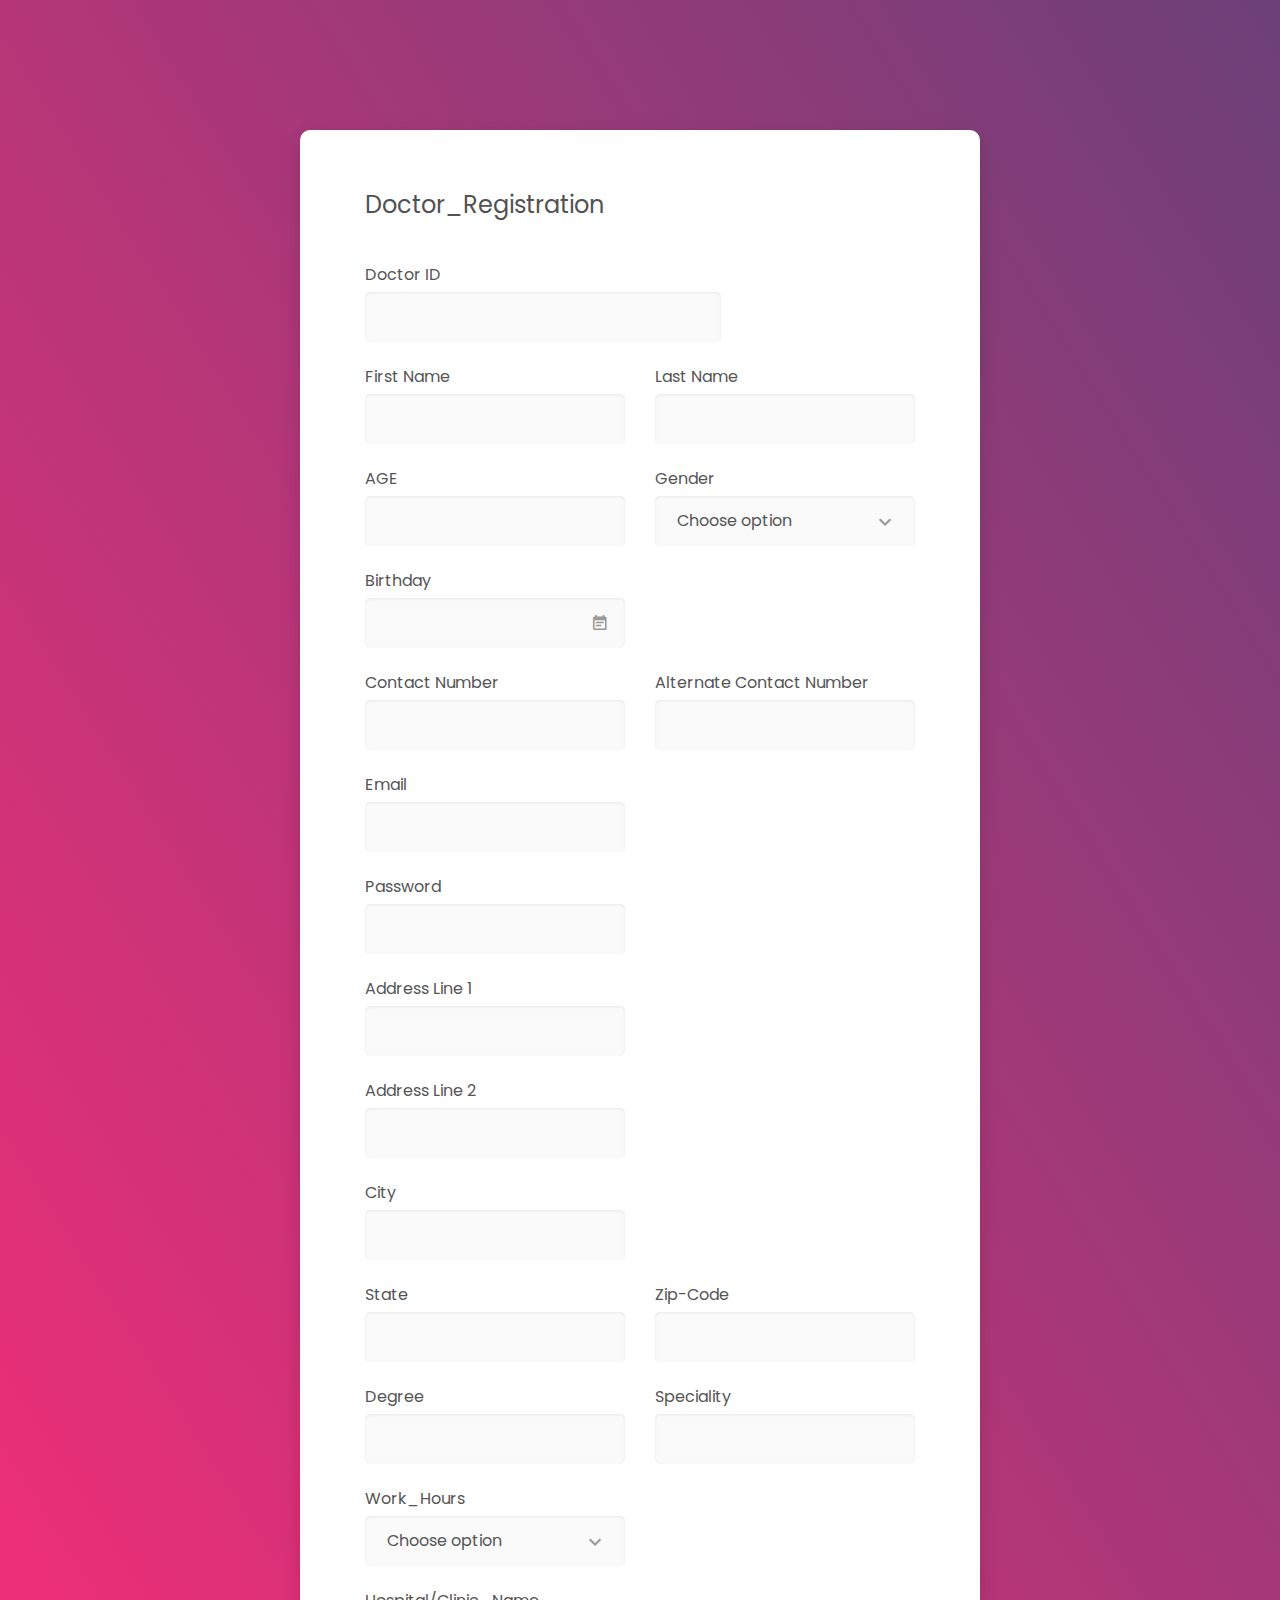
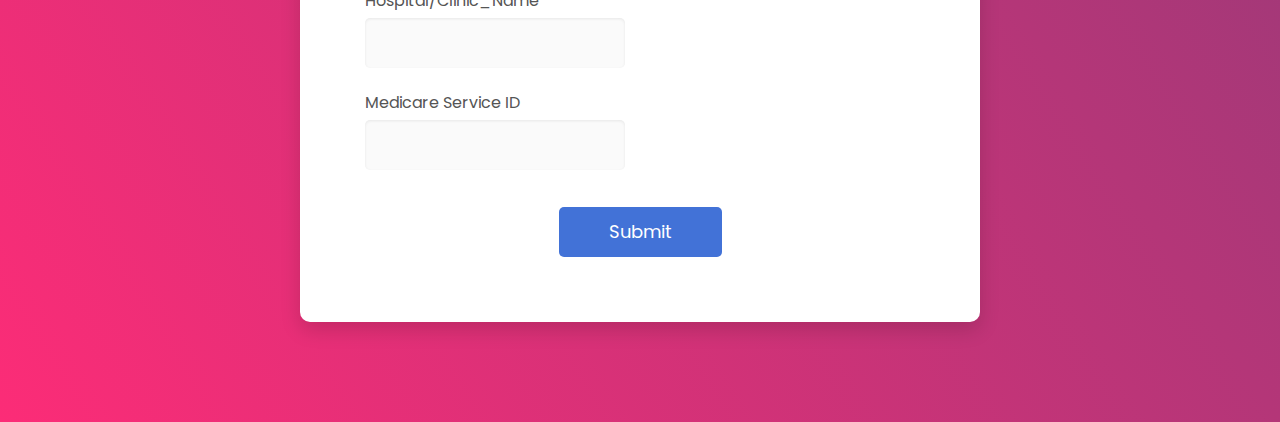
<file: Admin_reg/Doctor.html>
<!DOCTYPE html>
<html lang="en">

<head>
    <!-- Required meta tags-->
    <meta charset="UTF-8">
    <meta name="viewport" content="width=device-width, initial-scale=1, shrink-to-fit=no">
    <meta name="description" content="Colorlib Templates">
    <meta name="author" content="Colorlib">
    <meta name="keywords" content="Colorlib Templates">

    <!-- Title Page-->
    <title>Doctor_Registration</title>

    <!-- Icons font CSS-->
    <link href="vendor/mdi-font/css/material-design-iconic-font.min.css" rel="stylesheet" media="all">
    <link href="vendor/font-awesome-4.7/css/font-awesome.min.css" rel="stylesheet" media="all">
    <!-- Font special for pages-->
    <link href="https://fonts.googleapis.com/css?family=Poppins:100,100i,200,200i,300,300i,400,400i,500,500i,600,600i,700,700i,800,800i,900,900i" rel="stylesheet">

    <!-- Vendor CSS-->
    <link href="vendor/select2/select2.min.css" rel="stylesheet" media="all">
    <link href="vendor/datepicker/daterangepicker.css" rel="stylesheet" media="all">

    <!-- Main CSS-->
    <link href="css/main1.css" rel="stylesheet" media="all">
</head>

<body>
    <div class="page-wrapper bg-gra-02 p-t-130 p-b-100 font-poppins">
        <div class="wrapper wrapper--w680">
            <div class="card card-4">
                <div class="card-body">
                    <h2 class="title">Doctor_Registration</h2>
                    <form method="POST">
                        <div class="row row-space">
                            <div class="col-1">
                                <div class="input-group">
                                    <label class="label">Doctor ID</label>
                                    <input class="input--style-4" type="text" name="did">
                                </div>
                            </div>
						</div>	
						<div class="row row-space">	
							<div class="col-2">
                                <div class="input-group">
                                    <label class="label">first name</label>
                                    <input class="input--style-4" type="text" name="fname">
                                </div>
                            </div>
                            <div class="col-2">
                                <div class="input-group">
                                    <label class="label">last name</label>
                                    <input class="input--style-4" type="text" name="lname">
                                </div>
                            </div>
                        </div>
						<div class="row row-space">	
							<div class="col-2">
                                <div class="input-group">
                                    <label class="label">AGE</label>
                                    <input class="input--style-4" type="number" name="age" maxlength="2">
                                </div>
                            </div>
							<div class="col-2">
							<div class="input-group">
                            <label class="label">Gender</label>
                            <div class="rs-select2 js-select-simple select--no-search">
                                <select name="gender">
                                    <option disabled="disabled" selected="selected">Choose option</option>
                                    <option>Male</option>
                                    <option>Female</option>
                                    
                                </select>
                                <div class="select-dropdown"></div>
                            </div>
							</div>
							</div>
						</div>
						
                        <div class="row row-space">
                            <div class="col-2">
                                <div class="input-group">
                                    <label class="label">Birthday</label>
                                    <div class="input-group-icon">
                                        <input class="input--style-4 js-datepicker" type="text" name="dob">
                                        <i class="zmdi zmdi-calendar-note input-icon js-btn-calendar"></i>
                                    </div>
                                </div>
                            </div>
                            
                        </div>
                        <div class="row row-space">
                            <div class="col-2">
                                <div class="input-group">
                                    <label class="label">Contact Number</label>
                                    <input class="input--style-4" type="number" name="cno">
                                </div>
                            </div>
                            <div class="col-2">
                                <div class="input-group">
                                    <label class="label">Alternate Contact Number</label>
                                    <input class="input--style-4" type="number" name="al_cno">
                                </div>
                            </div>
                        </div>
						 <div class="row row-space">
                            <div class="col-2">
                                <div class="input-group">
                                    <label class="label">Email</label>
                                    <input class="input--style-4" type="email" name="email">
                                </div>
                            </div>
						</div>
						<div class="row row-space">
                            <div class="col-2">
                                <div class="input-group">
                                    <label class="label">Password</label>
                                    <input class="input--style-4" type="password" name="pswd" maxlength="8">
                                </div>
                            </div>
                        </div>
						<div class="row row-space">
                            <div class="col-2">
                                <div class="input-group">
                                    <label class="label">Address Line 1</label>
                                    <input class="input--style-4" type="text" name="adln1" >
                                </div>
                            </div>
                        </div>
						<div class="row row-space">
                            <div class="col-2">
                                <div class="input-group">
                                    <label class="label">Address Line 2</label>
                                    <input class="input--style-4" type="text" name="adln2" >
                                </div>
                            </div>
                        </div>
						<div class="row row-space">
                            <div class="col-2">
                                <div class="input-group">
                                    <label class="label">City</label>
                                    <input class="input--style-4" type="text" name="city" >
                                </div>
                            </div>
                        </div>
						<div class="row row-space">
                            <div class="col-2">
                                <div class="input-group">
                                    <label class="label">State</label>
                                    <input class="input--style-4" type="text" name="state" >
                                </div>
                            </div>
                        
                            <div class="col-2">
                                <div class="input-group">
                                    <label class="label">Zip-Code</label>
                                    <input class="input--style-4" type="number" name="zcode" maxlength="6" >
                                </div>
                            </div>
                        </div>
						<div class="row row-space">
                            <div class="col-2">
                                <div class="input-group">
                                    <label class="label">Degree</label>
                                    <input class="input--style-4" type="text" name="dgr" maxlength="50" >
                                </div>
                            </div>
                        
                            <div class="col-2">
                                <div class="input-group">
                                    <label class="label">Speciality</label>
                                    <input class="input--style-4" type="text" name="splt" >
                                </div>
                            </div>
                        </div>
					<div class="row row-space">
						<div class="col-2">
							<div class="input-group">
                            <label class="label">Work_Hours</label>
                            <div class="rs-select2 js-select-simple select--no-search">
                                <select name="woh">
                                    <option disabled="disabled" selected="selected">Choose option</option>
                                    <option>8hrs</option>
                                    <option>9hrs</option>
                                    
                                </select>
                                <div class="select-dropdown"></div>
                            </div>
							</div>
							</div>
					</div>
						<div class="row row-space">
                            <div class="col-2">
                                <div class="input-group">
                                    <label class="label">Hospital/Clinic_Name</label>
                                    <input class="input--style-4" type="text" name="hc_name" >
                                </div>
                            </div>
                        </div>
                        <div class="row row-space">
                            <div class="col-2">
                                <div class="input-group">
                                    <label class="label">Medicare Service ID</label>
                                    <input class="input--style-4" type="text" name="mId" >
                                </div>
                            </div>
                        </div>
                        <div class="p-t-15" style=text-align:center>
                            <button class="btn btn--radius-2 btn--blue" type="submit">Submit</button>
                        </div>
                    </form>
                </div>
            </div>
        </div>
    </div>

    <!-- Jquery JS-->
    <script src="vendor/jquery/jquery.min.js"></script>
    <!-- Vendor JS-->
    <script src="vendor/select2/select2.min.js"></script>
    <script src="vendor/datepicker/moment.min.js"></script>
    <script src="vendor/datepicker/daterangepicker.js"></script>

    <!-- Main JS-->
    <script src="js/global.js"></script>

</body>

</html>
<!-- end document-->
</file>
<file: css/style.css>
html, body{
    font-family: 'Open Sans', sans-serif;
    font-size: 100%;
  	background: #FFf;
}
body a{
	transition:0.5s all;
	-webkit-transition:0.5s all;
	-moz-transition:0.5s all;
	-o-transition:0.5s all;
	-ms-transition:0.5s all;
}
body h1,h2,h3,h4,h5,h6{
	    font-family: 'Asap', sans-serif;
}
/*-- header --*/
#home {
    background: url(../images/fsd1.jpg) no-repeat center top;
    background-size: cover;
    -webkit-background-size: cover;
    -moz-background-size: cover;
    -o-background-size: cover;
    -ms-background-size: cover;
    min-height:600px;
	position: relative;
}
.top-header {
	padding: 5em 0;
}
.logo h1 {
    margin: 0;
    text-transform: uppercase;
    font-weight: bold;
     color:#fff;
}
.logo h1 a{
	text-decoration:none;
	 color:#fff;
}
.logo span {
    border: 7px solid #00a78e;
    padding: 0px 14px;
    font-size: 1.2em;
    color: #fff;
}
.logo{
	float:left;
}
.navigation-right{
	float:right;
}
.navigation-right ul li{
	display:inline-block;
}
.navigation-right ul li a{
	color:#fff;
    font-size:1em;
    text-decoration: none;
    padding: 10px 0;
	text-transform:uppercase;
    font-family: 'Open Sans', sans-serif;
}
.navigation-right ul li.active a{
	    color: #00a78e;
}
span.menu{
	display:none;
}
/*-- nav-hover --*/
.link-effect-3 a {
	padding: 10px 0;
	margin: 0 12px;
	color: #797878;
	text-shadow: none;
	position: relative;  
    font-family: 'Open Sans', sans-serif;
}
.link-effect-3 a::before {
	position: absolute;
	top: 0;
	left: 0;
	overflow: hidden;
	padding: 10px 0;
	max-width: 0;
	border-bottom: 3px solid #00a78e;
    color: #00a78e;
	content: attr(data-hover);
	-webkit-transition: max-width 0.5s;
	-moz-transition: max-width 0.5s;
	transition: max-width 0.5s;
}
.link-effect-3 a:hover::before {
	max-width: 100%;
}
/*--banner-info--*/
.banner-info {
    background:rgba(23, 20, 20, 0.58);
    margin-top: 4em;
}
.header-left {
    padding: 3em;
}
.header-right {
    padding: 3em;
}
ul.address-text {
    padding: 0;
}
ul.address {
    padding: 0;
}
.header-left img {
    width: 100%;
     margin-top: 19px;
}
.header-right {
    padding-left: 3em;
}
.header-right h1 {
    font-size: 2.5em;
    color: #fff;
    margin: 0.5em 0 0;
    font-weight: bold;
}
.header-right h1 {
    font-size: 1.2em;
    color: #FFF;
    background: #00a78e;
    display: inline-block;
    padding: .5em 1.5em;
    position: relative;
	    box-shadow: 0 8px 17px 0 rgba(0,0,0,0.2),0 6px 20px 0 rgba(0,0,0,0.19);
}
.header-right h1:before {
       width: 0;
    height: 0;
    position: absolute;
    content: '';
    bottom: -9px;
    left: 12px;
    border-style: solid;
    border-width: 14px 11px 0 12px;
    border-color: #00a78e transparent transparent transparent;
}
.service-head h4 {
    font-size: 1.2em;
    color: #FFF;
    background: #00a78e;
    display: inline-block;
    padding: .5em 1.5em;
    position: relative;
	    box-shadow: 0 8px 17px 0 rgba(0,0,0,0.2),0 6px 20px 0 rgba(0,0,0,0.19);
}
.service-head h4:before {
    width: 0;
    height: 0;
    position: absolute;
    content: '';
    bottom: -9px;
    left: 12px;
    border-style: solid;
    border-width: 14px 11px 0 12px;
    border-color: #00a78e transparent transparent transparent;
	
}
.header-right h6 {
       font-size: 1em;
    color: #C7C7C7;
    margin-top: 0.8em;
    letter-spacing: 3px;
    text-transform: uppercase;
}
ul.address {
    margin-top: 2em;
    border-top: 1px solid #AFAFAF;
    padding-top: 0.5em;
}
ul.address li {
    display: block;
}
ul.address li ul.address-text li {
    display: inline-block;
    font-size: 1em;
    color: #fff;
    margin-top: 1em;
	font-weight: 400;
}
ul.address li ul.address-text li:nth-child(1){
	width: 20%;
}
ul.address li ul.address-text li a {
    color: #fff;
	text-decoration:none;
}
ul.address li ul.address-text li a:hover{
        color: #00a78e;
}
ul.address-text b {
    color:#fff;
}
/*--social-icons--*/
ul.social-icons{
	    display: block;
    padding: 0;
    background:#00a78e;
    padding:1.3em 0;
    text-align: center;
	margin:0;
}
.social-icons li {
    display: inline-block;
    margin-right: 1%;
}
.social-icons li a{  
    filter: invert(100%);
    background: url(../images/social-icons2.png) no-repeat 3px 3px;
    display: block;
    height: 32px;
    width: 32px;
	margin-right: 1em;
	-webkit-transition: .5s all;
    transition: .5s all;
    -moz-transition: .5s all;
}
.social-icons li a:before {
	content: '';
    display: block;
    height: 32px;
    width: 32px;
       border: 2px solid #fff;
	-webkit-transform: rotate(45deg);
	transform: rotate(45deg);
	-moz-transform: rotate(45deg);
	-o-transform: rotate(45deg);
	-ms-transform: rotate(45deg); 
    box-shadow: 0 8px 17px 0 rgba(0,0,0,0.2),0 6px 20px 0 rgba(0,0,0,0.19);	
}
.social-icons li a.fb{
	background-position: 3px -30px;
}
.social-icons li a.in{
      background-position: 3px -62px;
}
.social-icons li a:hover::before {
    border-color: #00a78e;
	    box-shadow: 0 8px 17px 0 rgba(0,0,0,0.2),0 6px 20px 0 rgba(0,0,0,0.19);
}

/*-- about-us --*/
span.border {
    width: 18%;
    background: #8C8989;
    height: 1px;
    display: block;
    margin-top: 26px;
    position: relative;
    margin: 23px auto 0px;
}
 span.border:after {
       content: ' ';
    position: absolute;
    background: #00a78e;
    height: 7px;
    display: block;
    width: 73px;
    top: -4px;
    left: 103px;
}
span.border.one:after {
    content: ' ';
    position: absolute;
    background: #00a78e;
    height: 7px;
    display: block;
    width: 73px;
    top: -4px;
    left: 64px;
}
.about-left-grid h3{
	font-size:2.5em;
	color:#FFF;
}
.about-left-grid{
	width:70%;
	float:right;
    margin-right: 10em;
	min-height:433px;
}
.about-left-grid h2{
	color:#191919;
	font-size:2em;
}
.about-left-grid h2 span{
	font-weight:700;
}
.about-left-grid p{
    color: #666666;
    font-size:1em;
    line-height: 2em;
    margin-top: 1.5em;
} 
.about-left-grid ul{
	margin:3em 0 0 0;
	padding:0;
}
.about-left-grid ul li{
	/*display:inline-block;*/
	margin-bottom:15px;
	text-align:justify;
	font-size:120%;
}
.about-left-grid ul li:nth-child(1){
	margin-right: 0.2em;
}
.about-left {
    padding: 4.5em 0 4.7em 0;
    float: right;
    background: #f4f4f4;
}
.about-left-grid ul li a {
       padding: 0.6em 2em;
    font-size: 1.2em;
    color: #00a78e;
    border: 2px solid #00a78e;
    text-decoration: none;
    border-radius: 1.5em;
    -webkit-border-radius: 1.5em;
    -moz-border-radius: 1.5em;
    -o-border-radius: 1.5em;
    -ms-border-radius: 1.5em;
}
.about-left-grid ul li a:hover{
	background:#00a78e;
	color:#FFF;
	border-radius:1.5em;
	-webkit-border-radius:1.5em;
	-moz-border-radius:1.5em;
	-o-border-radius:1.5em;
	-ms-border-radius:1.5em;
}
.about-right{
	    float: left;
	padding:100px;
	background:no-repeat;
	min-height:580px;
	background-size: cover;
   -o-background-size: cover;
   -webkit-background-size: cover;
   -moz-background-size: cover;
   -ms-background-size: cover;
}

/*-- clients --*/

#work {
    padding: 5em 0;
}
.timeline {
  list-style: none;
    padding: 10px 0 10px;
  position: relative;
}
.timeline:before {
      top: 0;
    bottom: 0;
    position: absolute;
    content: " ";
    width: 1px;
    background-color: #ccc;
       left: -9px;
    margin-right: -1.5px;
}

.timeline > li {
  margin-bottom:10px;
  position: relative;
}

.timeline > li:before,
.timeline > li:after {
  content: " ";
  display: table;
}

.timeline > li:after {
  clear: both;
}

.timeline > li > .timeline-panel {
  width: calc( 100% - 75px );
    float: right;
    border: 1px solid #d4d4d4;
     padding: 15px 15px;
    position: relative;
  -webkit-box-shadow: 0 1px 6px rgba(0, 0, 0, 0.175);
   box-shadow: 0 1px 6px rgba(0, 0, 0, 0.175);
      background: #fff;
	  border-bottom: 5px solid #00a78e;
	
}
h4.timeline-title a {
    margin: 0;
    padding: 5px 0;
    color:#333;
}
h4.timeline-title a:hover {
    color: #00C6D7;
}
.timeline-body p {
    font-size: 0.9em;
    margin: 0;
    padding: 0;
    color: #777;
    line-height: 1.9em;
}
.timeline > li > .timeline-panel:before {
  position: absolute;
  top: 18px;
  left: -15px;
  display: inline-block;
  border-top: 15px solid transparent;
  border-right: 15px solid #ccc;
  border-left: 0 solid #ccc;
  border-bottom: 15px solid transparent;
  content: " ";
}

.timeline > li > .timeline-panel:after {
  position: absolute;
  top:19px;
  left: -14px;
  display: inline-block;
  border-top: 14px solid transparent;
  border-right: 14px solid #fff;
  border-left: 0 solid #fff;
  border-bottom: 14px solid transparent;
  content: " ";
}

.timeline > li > .timeline-badge {
  color: #fff;
  width: 50px;
  height: 50px;
  line-height: 50px;
  font-size: 1.4em;
  text-align: center;
  position: absolute;
  top: 16px;
  left: -33px;
  margin-right: -25px;
  background-color: #999999;
  z-index: 100;
  border-top-right-radius: 50%;
  border-top-left-radius: 50%;
  border-bottom-right-radius: 50%;
  border-bottom-left-radius: 50%;
}

.timeline-badge.primary {
  background-color: #eb5424 !important;
}

.timeline-badge.success {
  background-color: #237f52 !important;
}

.timeline-badge.warning {
  background-color: #f0ad4e !important;
}

.timeline-badge.danger {
  background-color: #bb1e10 !important;
}
.timeline-badge.pass {
  background-color: #fdbd10 !important;
}
.timeline-badge.info {
  background-color: #44c7f4 !important;
}
h4.timeline-title {
       color: #1b242f;
    font-size: 1.2em;
        font-weight: 600;
}
ul.year {
    text-align: right;
	    margin-left: 13em;
}
ul.year li {
     list-style: none;
    margin-top:30px;
    font-size: 1em;
    color: #fff;
    text-align: center;
    background: #1b242f;
    padding: 5px 0;
    width:60%;
    display: block;
}
ul.year li:nth-child(2){
	    margin-top: 119px;
}
ul.year li:nth-child(3){
	    margin-top: 129px;
}
ul.year li:nth-child(4){
	    margin-top: 116px;
}
ul.year li:nth-child(5){
	    margin-top: 112px;
}
.timeline-badge.success i {
    font-size: 0.9em;
}
.time-main {
    margin-top: 3em;
}
/*--//work--*/

.sap_tabs{
	clear:both;
	padding: 0em 0 0em;
}
.resp-tabs-list {
	text-align:center;
    list-style: none;
    margin: 3em 0 4em 0;
    padding: 0;
}
.resp-tab-item{
       margin: 0 3px;
    padding: 10px 20px;
    text-decoration: none;
    color: #343A4E;
    cursor: pointer;
    font-size: 18px;
    text-transform: uppercase;
    border: 2px solid #00a78e;
    display: inline-block;
    text-align: center;
    list-style: none;
    outline: none;
    -webkit-transition: all 0.3s ease-out;
    -moz-transition: all 0.3s ease-out;
    -ms-transition: all 0.3s ease-out;
    -o-transition: all 0.3s ease-out;
    transition: all 0.3s ease-out;
    text-transform: Capitalize;
    font-weight: 600;
}
.resp-tab-active,.resp-tab-item:hover{
	color: #fff;
       border: 2px solid #00a78e;
    background:#00a78e;
}
.resp-tabs-container {
	padding: 0px;
	clear: left;	
}
h2.resp-accordion {
	cursor: pointer;
	padding: 5px;
	display: none;
}
.resp-tab-content {
	display: none;
}
.resp-content-active, .resp-accordion-active {
   display: block;
}

.modal-header {
    border: none;
}
button.close{
	outline:none;
}
.modal-dialog {
    width: 600px;
    margin: 13em auto 0;
}
.port-modal{
	background:none;
	box-shadow:none;
	border:none;
	outline:none;
}
div#portfolioModal1,div#portfolioModal2,div#portfolioModal3,div#portfolioModal4,div#portfolioModal5,div#portfolioModal6,div#portfolioModal7,div#portfolioModal8,div#portfolioModal9,div#portfolioModal10 {
   
   background: rgba(0, 0, 0, 0.55);
}
.team-gd img {
    width: 100%;
	border-bottom: 9px solid rgba(0, 0, 0, 0.81);
}
/*-- portfolio --*/

#portfolio .portfolio-item {
    right: 0;
    margin: 0 0 15px;
}
#portfolio .portfolio-item .portfolio-link {
    display: block;
    position: relative;
    margin: 0 auto;
    max-width: 400px;
}
#portfolio .portfolio-item .portfolio-link .caption {
    position: absolute;
    width: 100%;
    height: 100%;
    opacity: 0;
    background: rgba(24,188,156,.9);
    -webkit-transition: all ease .5s;
    -moz-transition: all ease .5s;
    transition: all ease .5s;
}
#portfolio .portfolio-item .portfolio-link .caption:hover {
    opacity: 1;
}
#portfolio .portfolio-item .portfolio-link .caption .caption-content {
    position: absolute;
    top: 50%;
    width: 100%;
    height: 20px;
    margin-top: -12px;
    text-align: center;
    font-size: 20px;
    color: #fff;
}
#portfolio .portfolio-item .portfolio-link .caption .caption-content i {
    margin-top: -12px;
	font-size: 35px;
}
#portfolio * {
    z-index: 2;
}
@media(min-width:767px) {
    #portfolio .portfolio-item {
    margin: 0 0 30px;
    }
}

.portfolio-modal .modal-content h3 {
    margin: 0 0 44px 0px;
    font-size: 2em;
    color: #fff;
}
.portfolio-modal .modal-content img {
    margin: 0 auto;
}
.portfolio-modal .modal-content p {
	font-size: 14px;
    padding: 2em 0;
    line-height: 1.8em;
    color: #fff;
}
.portfolio-modal .close-modal {
    position: absolute;
    top: 25px;
    right: 25px;
   width: 45px;
    height: 45px
    background-color: transparent;
    cursor: pointer;
    z-index: 1;
}
.portfolio-modal .close-modal:hover {
    opacity: .7;
}
.col-lg-offset-2 {
    margin-left: 0;
	margin:30px auto 0;
	float:none;
}
.portfolio-modal .close-modal .lr {
    z-index: 1051;
    width: 1px;
    height:45px;
    margin-left: 35px;
    background-color: #fff;
    -webkit-transform: rotate(45deg);
    -ms-transform: rotate(45deg);
    transform: rotate(45deg);
}
.portfolio-modal .close-modal .lr .rl {
    z-index: 1052;
    width: 1px;
    height:45px;
    background-color: #fff;
    -webkit-transform: rotate(90deg);
    -ms-transform: rotate(90deg);
    transform: rotate(90deg);
}
.team-gd {
    padding: 0;
	position:relative;
}
.bottom-top {
    margin: 0 auto;
    text-align: center;
}

#port {
    padding:5em 0 0 0;
	    background: #f4f4f4;
}
/*-- //portfolio --*/

/*-- contact --*/
.mail_us{
    margin-bottom: 50px;
    margin-top: 50px;
}
.contact-grid1-left {
    width: 100%;
}
.contact-grid1-left1 {
    padding:1.2em;
    border-bottom: 1px ridge rgb(214, 212, 212);
    background:rgba(255,255,255,0.6);
    text-align: center;
}
.contact-grid1-left1 span {
    font-size: 1.5em;
      color: #00a78e;
}
.contact-grid1-left1 ul{
	padding:0;
}
.contact-grid1-left1 ul li {
    list-style-type: none;
    margin-bottom: 1em;
    font-size: 14px;
    color:black;
}
.contact-grid1-left1 a:hover {
    color:red;
}
.contact-grid1-left1 a {
      font-size: 14px;
    color:black;
    text-decoration: none;
}
ul.social-icons.two {
    display: block;
    padding: 0;
    margin: 2em 0;
    background: none;
}
.navbar-default .navbar-nav > li > a.active {
    color: #F2593A !important;
}
.mail_left img{
	width:100%;
}
.mail_right input[type="text"], .mail_right input[type="email"], .mail_right textarea {
       background: none;
    width: 100%;
    color: black;
    padding: 19px 10px;
    margin-bottom: 24px;
    outline: none;
    border: 2px solid #00a78e;
}
.mail_right textarea {
	height:200px; 
	resize:none;	
}
.mail_right input[type="submit"] {
        border: none;
    outline: none;
    color: #fff;
    background: #212322;
    font-size: 16px;
    padding: 13px 40px;
}
.mail_right input[type="submit"]:hover{
 background: #00a78e;
	    transition: 0.5s all ease;
    -webkit-transition: 0.5s all ease;
    -moz-transition: 0.5s all ease;
    -o-transition: 0.5s all ease;
    -ms-transition: 0.5s all ease;
	color:#fff;
}
.contact iframe{
	width:100%;
	height:400px;
	outline:none;
}
.mail_right {
    background:rgba(255,255,255,0.6);
    padding: 1.3em;
}
span.border.two {
    width: 18%;
    background: #fff;
    height: 1px;
    display: block;
    margin-top: 26px;
    position: relative;
    margin: 23px auto 0px;
}
span.border.two:after {
    content: ' ';
    position: absolute;
    background: #00a78e;
    height: 7px;
    display: block;
    width: 73px;
    top: -4px;
    left:65px;
}
/*-- footer --*/
.footer {
    background: url(../images/back.jpg) no-repeat center top;
    background-size: cover;
    -webkit-background-size: cover;
    -moz-background-size: cover;
    -o-background-size: cover;
    -ms-background-size: cover;
    min-height: 650px;
    padding:5em 0 0em 0;
}
.footer_top ul li{
	font-size:22px;
	line-height:2em;
	list-style-type:none;
	text-transform:uppercase;
	display:inline-block;
	margin:0 20px;	
}
.footer_top ul {
    margin: 45px 0 45px;
	border-bottom:1px solid #fff;
    padding-bottom: 30px;
}
.footer_top ul li a{
	color:#B3B3B3;
	text-decoration:none;
	
}
/*-- //contact --*/
#toTop {
	display: none;
	text-decoration: none;
	position: fixed;
	bottom: 14px;
	right: 3%;
	overflow: hidden;
	width: 32px;
	height: 32px;
	border: none;
	text-indent: 100%;
	background: url("../images/movetop.png") no-repeat 0px 0px;
}
#toTopHover {
	width: 32px;
	height: 32px;
	display: block;
	overflow: hidden;
	float: right;
	opacity: 0;
	-moz-opacity: 0;
	filter: alpha(opacity=0);
}
/*-- responsive-design --*/
@media(max-width:1366px){
	.about-left-grid {
		width: 70%;
		float: right;
		margin-right: 5em;
		min-height: 433px;
	}
	#work,.blog{
		padding:4em 0;
	}
	.footer {
		min-height: 650px;
		padding: 4em 0 0em 0;
	}
	#port {
      padding:4em 0 0 0;
	}
	.thumb .team_pos {
		bottom: -83px;
		left: 0;
		margin-top: -17px;
		padding: 6px 0;
	}
	
}
@media(max-width:1280px){
	
	.thumb .team_pos {
		bottom: -83px;
		left: 0;
		margin-top: -28px;
		padding: 6px 0;
	}
	.service-head h3 {
       font-size: 1.8em;
	}
	.about-left {
        padding: 5.5em 0 3.5em 0;
	}
	.about-left-grid p {
		font-size:0.9em;
		line-height: 2em;
		margin-top: 0.5em;
	}
}
@media(max-width:1024px){
	.about-left {
        padding:4em 0 3.5em 0;
	}
	.about-left-grid {
		width: 70%;
		float: right;
		margin-right:5em;
		min-height: 459px;
	}
	.news-text {
		float: right;
		padding: 0.7em 2em 2em 2em;
	}
	#work,.blog,#services {
		padding: 3em 0;
	}
	#port {
		padding: 3em 0 0 0;
	}
	.footer {
		min-height: 587px;
		padding: 3em 0 0em 0;
	}
	ul.year li:nth-child(2) {
		//margin-top: 157px;
	}
	ul.year li:nth-child(3) {
		margin-top: 145px;
	}
	ul.year li:nth-child(4) {
		margin-top: 149px;
	}
	ul.year li:nth-child(5) {
		margin-top: 147px;
	}
	.thumb .team_pos {
		bottom: -83px;
		left: 0;
		margin-top: -50px;
		padding: 6px 0;
	}
}
@media(max-width:991px){
	.navigation-right ul li a {
       font-size: 0.9em;
	}
	.link-effect-3 a {
		padding: 10px 0;
		margin: 6px 4px;
	}
	.header-left {
		padding: 2em 2em 0em 0;
		float: right;
		width: 49%;
	}
	.header-right {
		padding-left: 3em;
		float: left;
		width: 50%;
		padding: 2em;
	}
	.banner-info {
		background: rgba(47, 44, 44, 0.58);
		margin-top:3em;
	}
	ul.address li ul.address-text li {
		display: inline-block;
		font-size: 0.9em;
		margin-top: 1em;
	}
	ul.address li ul.address-text li:nth-child(1) {
		width: 26%;
	}
	.about-right {
    float: none;
    min-height: 517px;
	}
	.about-left {
		padding: 3em 0 3em 0;
		float: none;
		background: #f4f4f4;
	}
	.about-left-grid {
		width:80%;
		float: none;
		margin-right: 0;
		min-height: 306px;
		margin-left: 7em;
	}
	#home {
	   min-height: 563px;  
	}
	span.border {
      width: 29%;
	}
	span.border.two {
		width: 27%;
	}
	ul.year {
		text-align: center;
		margin-left: 0;
		margin: 0 auto 2em 0;
		padding:0;
	}
	ul.year li {
		margin-top:10px;
		font-size: 1em;
		padding: 11px 0;
		width: 29%;
		display: block;
		margin: 0 auto;
		    margin-bottom: 1em;
	}
	ul.year li:nth-child(2){
		margin-top: 0px!important;
	}
	ul.year li:nth-child(3){
		margin-top: 0px!important;
	}
	ul.year li:nth-child(4){
		margin-top: 0px!important;
	}
	ul.year li:nth-child(5){
		margin-top: 0px!important;
		    margin-bottom: 0em;
	}
	.timeline > li > .timeline-badge {
		color: #fff;
		width: 50px;
		height: 50px;
		line-height: 50px;
		font-size: 1.4em;
		position: absolute;
		top: 16px;
		left: -3px;
	}
	.timeline:before {
		top: 0;
		bottom: 0;
		position: absolute;
		content: " ";
		width: 1px;
		background-color: #ccc;
		left: 20px;
		margin-right: -1.5px;
	}
	.team-gd {
		padding: 0;
		width: 33%;
		float: left;
	}
	.thumb:hover ul li {
		margin: 113px 0px 0;
	}
	.news-img,.news-img.two {
		float: none;
		position: relative;
		padding: 0;
	}
	.mail_right {
		padding: 2em;
		margin-top: 1em;
	}
	.about-left-grid ul li a {
		padding: 0.6em 2em;
		font-size: 1em;
	}
}
@media(max-width:800px){
	.thumb:hover ul li {
		margin: 113px 0px 0;
	}
	.about-left-grid {
		width: 80%;
		float: none;
		margin-right: 0;
		min-height: 367px;
		margin-left: 7em;
	}
	.resp-tab-item {
		margin: 0 3px;
		padding: 6px 17px;
		font-size: 16px;
	}
	.resp-tabs-list {
		margin: 2em 0 2em 0;
		padding: 0;
	}
	span.border:after {
		height: 7px;
		width: 73px;
		top: -4px;
		left: 74px;
	}
}
@media(max-width:768px){
	.about-right {
		float: none;
		min-height: 424px;
	}
	.about-left-grid {
		width: 80%;
		float: none;
		margin-right: 0;
		min-height: 367px;
		margin-left: 7em;
	}
}
@media(max-width:640px){
	.mail_right input[type="text"], .mail_right input[type="email"], .mail_right textarea {
		background: none;
		width: 100%;
		color: black;
		padding: 10px 10px;
		margin-bottom: 12px;
		outline: none;
		border: 2px solid #00a78e;
		font-size: 0.9em;
	}
	.mail_right textarea {
		height: 100px;
		resize: none;
	}
	.mail_right input[type="submit"] {
		font-size: 15px;
		padding: 11px 40px;
	}
	.contact-grid1-left1 {
      padding: 1em;
	}
	.mail_left {
		padding: 0;
	}
	.mail_us {
		margin-bottom:12px;
		margin-top: 27px;
	}
	.news-text h3 {
		font-size: 1.1em;
		margin-bottom: 0.5em;
		line-height: 1.45em;
	}
	.news-grid:nth-child(3) {
		margin: 0;
	}
	.team-gd {
		padding: 0;
		width: 50%;
		float: left;
	}
	.wthree_about_right_grids {
		margin-top:2em;
	}
	span.menu {
		display: block;
		cursor: pointer;
		width: 100%;
		position: relative;
		text-align: center;
		margin: 0px;
	}
	.navigation-right ul {
		position: absolute;
		left: 2%;
		width: 96%;
		z-index: 999;
		text-align: center;
		padding: 0px;
		margin: 13px 0px 0px;
	}
	.navigation-right ul.nav1 li {
		display: inline-block;
		width: 100%;
		margin: 0px;
		padding: 10px 0em;
	}
	ul.nav1 {
		display: none;
		margin-top: 2em;
		    background: rgba(27, 26, 26, 0.98);
	}
	.navigation-right {
		margin: 0.7em 0 0;
	}
	.navigation-right ul li a {
		display: inline-block;
	}
	.navigation-right ul.nav1 li {
		padding: 0px 0;
	}
	.navigation-right ul.nav1 li:nth-child(7){
		padding-bottom:10px;
	}
	.about-left-grid {
		width: 80%;
		float: none;
		margin-right: 0;
		min-height: 390px;
		margin-left: 7em;
	}
	span.border:after {
		height: 7px;
		width: 73px;
		top: -4px;
		left: 53px;
	}
	span.border.one:after {
		content: ' ';
		position: absolute;
		background: #00a78e;
		height: 7px;
		display: block;
		width: 73px;
		top: -4px;
		left: 46px;
	}
	span.border.two:after {
		content: ' ';
		position: absolute;
		background: #00a78e;
		height: 7px;
		display: block;
		width: 73px;
		top: -4px;
		left: 43px;
	}
	.modal-dialog.about {
		width: 611px;
		margin: 2em auto 0;
	}
	.about-inner img{
		width:100%;
	}
	.banner-info {
		margin-top: 2em;
	}
	.wthree_about_right_grid:nth-child(2) {
		margin-bottom: 1em;
	}
}
@media(max-width:600px){
	.modal-dialog.about {
		width: 518px;
		margin: 2em auto 0;
	}
	.portfolio-grids {
		margin-top: 1.5em;
	}
	.about-left-grid {
		width: 80%;
		float: none;
		margin-right: 0;
		min-height: 418px;
		margin-left: 7em;
	}
}
@media(max-width:480px){
	.wthree_about_right_grids {
		margin-top:1.5em;
	}
	h4.timeline-title {
      font-size: 1em;
	}
	#work, .blog, #services {
		padding: 2em 0;
	}
	.service-head h3 {
		font-size: 1.3em;
	}
	.service-head h4 {
		font-size: 0.9em;
		padding: .5em 1.2em
	}
	span.border {
		    width: 40%;
		background: #8C8989;
		height: 1px;
		display: block;
		margin: 11px auto 0px;
	}
	span.border.two {
		width: 39%;
	}
	.time-main {
		margin-top: 1.5em;
	}
	.mail_right {
		padding: 1em;
		margin-top: 1em;
	}
	.resp-tab-item {
		margin: 0 0 5px 0px;
		padding: 6px 11px;
		font-size: 14px;
	}
	.thumb .team_pos {
		bottom: -83px;
		left: 0;
		margin-top: -79px;
		padding: 6px 0;
	}
	ul.news li {
		display: inline-block;
		margin-right: 0.5em;
	}
	.about-right {
		float: none;
		min-height: 334px;
	}
	.about-left-grid ul {
		margin: 1.5em 0 0 0;
		padding: 0;
	}
	.about-left-grid {
		width: 93%;
		float: none;
		margin-right: 0;
		min-height: 390px;
		margin-left: 2em;
	}
	.about-left-grid ul li a {
		padding: 0.6em 2em;
		font-size: 0.9em;
	}
	.modal-dialog.about {
		width: 442px;
		margin: 2em auto 0;
	}
	.header-right {
	    padding-left:0em;
		float: left;
		width: 100%;
		padding: 1em 1em 0em 1em;
	}
	.header-right h1 {
		font-size: 1em;
		padding: .4em 1em;
	}
	.header-left {
		padding: 0em 1em 1em 1em;
		float: right;
		width: 100%;
	}
	.header-left img {
		width: 100%;
		margin-top: 3px;
	}
	.logo h1 {
		margin: 0;
		font-size: 1.8em;
	}
	.logo span {
		border: 7px solid #00a78e;
		padding: 0px 10px;
		font-size: 1.2em;
	}
	.top-header {
		padding: 1.5em 0 0 0;
	}
	.navigation-right {
		margin: 0em 0 0;
	}
	ul.year li {
		margin-top: 10px;
		font-size: 1em;
		padding: 11px 0;
		width: 100%;
		display: block;
		margin: 0 auto;
		margin-bottom: 1em;
	}
	.resp-tabs-list {
		margin: 0em 0 1em 0;
		padding: 0;
	}
}
@media(max-width:414px){
	span.menu img {
		width: 91%;
		margin-top: 8px;
	}
	.thumb:hover ul li {
		margin: 99px 0px 0;
	}
	ul.social-icons.two {
		display: block;
		padding: 0;
		margin: 1em 0;
		background: none;
	}
	.wthree_about_right_grid {
		text-align: center;
		width: 100%;
	}
	.wthree_about_right_grid_left {
		padding: 0;
		float: none;
		text-align: center;
		    width: 100%;
	}
	.wthree_about_right_grid_right {
		padding-right: 0;
		float: none;
		width: 100%;
		margin-bottom: 1em;
		    padding: 0;
	}
   .about-right {
		float: none;
		min-height: 255px;
	}
	.about-left {
		padding: 1em 0 1em 0;
	}
	span.border,	span.border.one {
      width: 44%;
	}
	span.border.two {
		width: 42%;
	}
	.about-left-grid {
		width: 93%;
		float: none;
		margin-right: 0;
		min-height: 454px;
		margin-left: 2em;
	}
	.about-right {
		float: none;
		min-height: 234px;
	}
	#port {
		padding: 1.5em 0 0 0;
	}
	ul.news li {
		display: inline-block;
		margin-right: 0em;
	    margin-bottom:10px;
	}
	ul.news li:nth-child(4) {
		margin-bottom:0;
	}
	.about-left-grid h2 {
		font-size: 1.5em;
	}
	.modal-dialog.about {
		width: 354px;
		margin: 2em auto 0;
	}
}
@media(max-width:384px){
	ul.year li {
		margin-top: 10px;
		font-size: 1em;
		padding: 11px 0;
		width: 100%;
		display: block;
		margin: 0 auto;
		margin-bottom: 0.5em;
	}
	a.read {
       padding: 0.5em 1.5em;
       font-size: 0.9em;
	}
	.service-head h3 {
		font-size: 1.4em;
	}
	.mail_right input[type="text"], .mail_right input[type="email"], .mail_right textarea {
		background: none;
		padding: 7px 10px;
		margin-bottom: 6px;
	}
	.team-gd {
		padding: 0;
		width: 100%;
		float: left;
	}
	.thumb .team_pos {
		bottom: -83px;
		left: 0;
		margin-top: -35px;
		padding: 6px 0;
	}
	.logo h1 {
		font-size: 1.9em;
	}
	.thumb:hover ul li {
		margin: 123px 0px 0;
	}
	.news-text h3 {
      font-size: 1.1em;
	}
	span.border, span.border.one {
		width: 49%;
	}
	 span.border.two {
		     width: 49%;
	 }
	 .about-left-grid {
		width: 97%;
		float: none;
		margin-right: 0;
		min-height: 454px;
		margin-left: 1em;
	}
	.portfolio-grids {
		margin-top: 1.2em;
	}
	.portfolio-modal .modal-content h3 {
		margin: 0 0 14px 0px;
		font-size: 1.5em;
	}
}
@media(max-width:375px){
	.banner-info {
		margin-top: 1.2em;
	}
	.about-left-grid {
		width: 97%;
		float: none;
		margin-right: 0;
		min-height: 473px;
		margin-left: 1em;
	}
	.about-left-grid ul li a {
		padding: 0.4em 1em;
		font-size: 0.9em;
	}
	.logo h1 {
		font-size: 1.7em;
	}
	span.menu img {
		width:85%;
		margin-top: 8px;
	}
	.news-text {
		float: right;
		padding: 0.5em 1em 1.5em 1em;
	}
}
@media(max-width:320px){
	.resp-tab-item {
		margin: 0 0px 4px 0;
		padding: 6px 9px;
		font-size: 13px;
	}
	.about-left-grid {
		width: 94%;
		float: none;
		margin-right: 0;
		min-height: 544px;
		margin-left: 1em;
	}
	ul.address {
		margin-top: 1em;
	}
	.header-right {
		padding-left: 0em;
		float: left;
		width: 100%;
		padding: 0.5em 0.5em 0em 0.5em;
	}
	ul.address-text b {
		font-size: 0.9em;
	}
	.logo h1 {
		font-size: 1.7em;
	}
	span.menu img {
		width:80%;
		margin-top: 8px;
	}
	#work, .blog, #services {
    padding: 1.2em 0;
	}
	span.border, span.border.one {
		width: 61%;
	}
	span.border.two {
		width: 58%;
	}
	.thumb .team_pos {
		bottom: -83px;
		left: 0;
		margin-top: -62px;
		padding: 6px 0;
	}
}

//skills
.strip{
  margin: 28px 0 0px 0;
}
.my-skills{
	background: #1abc9c;
	padding: 70px 0;
}
.my-skills h3{
margin:0;
color:#ffffff;
font-size:36px;
font-weight:500;
letter-spacing: 18px;
}
.skill-grids{
margin-top:50px;
margin-left:-30px;
}
.skills-grid p{
margin:20px 0 0 0;
color:#ffffff;
font-size:16px;
font-weight:600;
text-transform:uppercase;
}
.circle{
color:#ffffff;
font-size:36px;
}
span.circles-number {
  font-size: 36px;
}
span.circles-text {
  font-size: 36px;
}
.circles-text-wrp {
  line-height: 142px !important;
}
.my-skill-back{
background: url(../images/myskill-b.jpg) no-repeat 0px 0px;
	background-size: cover;
	-webkit-background-size: cover;
	-moz-background-size: cover;
	-o-background-size: cover;
	min-height:93px;
}
.about-back{
background: url(../images/about-b.jpg) no-repeat 0px 0px;
	background-size: cover;
	-webkit-background-size: cover;
	-moz-background-size: cover;
	-o-background-size: cover;
	min-height:102px;
}

.service-head
{
font-family: "Times New Roman", Times;
}

.mail_us
{
font-weight: bold;
}
.mail_us h4
{
font-weight: bold;
color:darkcyan;
}

.timeline-body li
{
font-weight: bold;
color:darkred;
}

.top-nav
{
position: fixed;
    background: rgba(0,0,0,0.6);
    top: 10px;
    left: 0;
    width: 100%;
    z-index: 999;
}
.service-head h4 {
    font-size: 1.2em;
    color: #FFF;
    background: #00a78e;
    display: inline-block;
    padding: .5em 1.5em;
    position: relative;
	    box-shadow: 0 8px 17px 0 rgba(0,0,0,0.2),0 6px 20px 0 rgba(0,0,0,0.19);
}
.service-head h4:before {
    width: 0;
    height: 0;
    position: absolute;
    content: '';
    bottom: -9px;
    left: 12px;
    border-style: solid;
    border-width: 14px 11px 0 12px;
    border-color: #00a78e transparent transparent transparent;
	
}
.header-right h6 {
       font-size: 1em;
    color: #C7C7C7;
    margin-top: 0.8em;
    letter-spacing: 3px;
    text-transform: uppercase;
}
</file>
<file: Admin_reg/vendor/datepicker/daterangepicker.css>
.daterangepicker {
  position: absolute;
  color: inherit;
  background-color: #fff;
  border-radius: 4px;
  width: 278px;
  padding: 4px;
  margin-top: 1px;
  top: 100px;
  left: 20px;
  /* Calendars */ }
  .daterangepicker:before, .daterangepicker:after {
    position: absolute;
    display: inline-block;
    border-bottom-color: rgba(0, 0, 0, 0.2);
    content: ''; }
  .daterangepicker:before {
    top: -7px;
    border-right: 7px solid transparent;
    border-left: 7px solid transparent;
    border-bottom: 7px solid #ccc; }
  .daterangepicker:after {
    top: -6px;
    border-right: 6px solid transparent;
    border-bottom: 6px solid #fff;
    border-left: 6px solid transparent; }
  .daterangepicker.opensleft:before {
    right: 9px; }
  .daterangepicker.opensleft:after {
    right: 10px; }
  .daterangepicker.openscenter:before {
    left: 0;
    right: 0;
    width: 0;
    margin-left: auto;
    margin-right: auto; }
  .daterangepicker.openscenter:after {
    left: 0;
    right: 0;
    width: 0;
    margin-left: auto;
    margin-right: auto; }
  .daterangepicker.opensright:before {
    left: 9px; }
  .daterangepicker.opensright:after {
    left: 10px; }
  .daterangepicker.dropup {
    margin-top: -5px; }
    .daterangepicker.dropup:before {
      top: initial;
      bottom: -7px;
      border-bottom: initial;
      border-top: 7px solid #ccc; }
    .daterangepicker.dropup:after {
      top: initial;
      bottom: -6px;
      border-bottom: initial;
      border-top: 6px solid #fff; }
  .daterangepicker.dropdown-menu {
    max-width: none;
    z-index: 3001; }
  .daterangepicker.single .ranges, .daterangepicker.single .calendar {
    float: none; }
  .daterangepicker.show-calendar .calendar {
    display: block; }
  .daterangepicker .calendar {
    display: none;
    max-width: 270px;
    margin: 4px; }
    .daterangepicker .calendar.single .calendar-table {
      border: none; }
    .daterangepicker .calendar th, .daterangepicker .calendar td {
      white-space: nowrap;
      text-align: center;
      min-width: 32px; }
  .daterangepicker .calendar-table {
    border: 1px solid #fff;
    padding: 4px;
    border-radius: 4px;
    background-color: #fff; }
  .daterangepicker table {
    width: 100%;
    margin: 0; }
  .daterangepicker td, .daterangepicker th {
    text-align: center;
    width: 20px;
    height: 20px;
    border-radius: 4px;
    border: 1px solid transparent;
    white-space: nowrap;
    cursor: pointer; }
    .daterangepicker td.available:hover, .daterangepicker th.available:hover {
      background-color: #eee;
      border-color: transparent;
      color: inherit; }
    .daterangepicker td.week, .daterangepicker th.week {
      font-size: 80%;
      color: #ccc; }
  .daterangepicker td.off, .daterangepicker td.off.in-range, .daterangepicker td.off.start-date, .daterangepicker td.off.end-date {
    background-color: #fff;
    border-color: transparent;
    color: #999; }
  .daterangepicker td.in-range {
    background-color: #ebf4f8;
    border-color: transparent;
    color: #000;
    border-radius: 0; }
  .daterangepicker td.start-date {
    border-radius: 4px 0 0 4px; }
  .daterangepicker td.end-date {
    border-radius: 0 4px 4px 0; }
  .daterangepicker td.start-date.end-date {
    border-radius: 4px; }
  .daterangepicker td.active, .daterangepicker td.active:hover {
    background-color: #357ebd;
    border-color: transparent;
    color: #fff; }
  .daterangepicker th.month {
    width: auto; }
  .daterangepicker td.disabled, .daterangepicker option.disabled {
    color: #999;
    cursor: not-allowed;
    text-decoration: line-through; }
  .daterangepicker select.monthselect, .daterangepicker select.yearselect {
    font-size: 12px;
    padding: 1px;
    height: auto;
    margin: 0;
    cursor: default; }
  .daterangepicker select.monthselect {
    margin-right: 2%;
    width: 56%; }
  .daterangepicker select.yearselect {
    width: 40%; }
  .daterangepicker select.hourselect, .daterangepicker select.minuteselect, .daterangepicker select.secondselect, .daterangepicker select.ampmselect {
    width: 50px;
    margin-bottom: 0; }
  .daterangepicker .input-mini {
    border: 1px solid #ccc;
    border-radius: 4px;
    color: #555;
    height: 30px;
    line-height: 30px;
    display: block;
    vertical-align: middle;
    margin: 0 0 5px 0;
    padding: 0 6px 0 28px;
    width: 100%; }
    .daterangepicker .input-mini.active {
      border: 1px solid #08c;
      border-radius: 4px; }
  .daterangepicker .daterangepicker_input {
    position: relative; }
    .daterangepicker .daterangepicker_input i {
      position: absolute;
      left: 8px;
      top: 8px; }
  .daterangepicker.rtl .input-mini {
    padding-right: 28px;
    padding-left: 6px; }
  .daterangepicker.rtl .daterangepicker_input i {
    left: auto;
    right: 8px; }
  .daterangepicker .calendar-time {
    text-align: center;
    margin: 5px auto;
    line-height: 30px;
    position: relative;
    padding-left: 28px; }
    .daterangepicker .calendar-time select.disabled {
      color: #ccc;
      cursor: not-allowed; }

.ranges {
  font-size: 11px;
  float: none;
  margin: 4px;
  text-align: left; }
  .ranges ul {
    list-style: none;
    margin: 0 auto;
    padding: 0;
    width: 100%; }
  .ranges li {
    font-size: 13px;
    background-color: #f5f5f5;
    border: 1px solid #f5f5f5;
    border-radius: 4px;
    color: #08c;
    padding: 3px 12px;
    margin-bottom: 8px;
    cursor: pointer; }
    .ranges li:hover {
      background-color: #08c;
      border: 1px solid #08c;
      color: #fff; }
    .ranges li.active {
      background-color: #08c;
      border: 1px solid #08c;
      color: #fff; }

/*  Larger Screen Styling */
@media (min-width: 564px) {
  .daterangepicker {
    width: auto; }
    .daterangepicker .ranges ul {
      width: 160px; }
    .daterangepicker.single .ranges ul {
      width: 100%; }
    .daterangepicker.single .calendar.left {
      clear: none; }
    .daterangepicker.single.ltr .ranges, .daterangepicker.single.ltr .calendar {
      float: left; }
    .daterangepicker.single.rtl .ranges, .daterangepicker.single.rtl .calendar {
      float: right; }
    .daterangepicker.ltr {
      direction: ltr;
      text-align: left; }
      .daterangepicker.ltr .calendar.left {
        clear: left;
        margin-right: 0; }
        .daterangepicker.ltr .calendar.left .calendar-table {
          border-right: none;
          border-top-right-radius: 0;
          border-bottom-right-radius: 0; }
      .daterangepicker.ltr .calendar.right {
        margin-left: 0; }
        .daterangepicker.ltr .calendar.right .calendar-table {
          border-left: none;
          border-top-left-radius: 0;
          border-bottom-left-radius: 0; }
      .daterangepicker.ltr .left .daterangepicker_input {
        padding-right: 12px; }
      .daterangepicker.ltr .calendar.left .calendar-table {
        padding-right: 12px; }
      .daterangepicker.ltr .ranges, .daterangepicker.ltr .calendar {
        float: left; }
    .daterangepicker.rtl {
      direction: rtl;
      text-align: right; }
      .daterangepicker.rtl .calendar.left {
        clear: right;
        margin-left: 0; }
        .daterangepicker.rtl .calendar.left .calendar-table {
          border-left: none;
          border-top-left-radius: 0;
          border-bottom-left-radius: 0; }
      .daterangepicker.rtl .calendar.right {
        margin-right: 0; }
        .daterangepicker.rtl .calendar.right .calendar-table {
          border-right: none;
          border-top-right-radius: 0;
          border-bottom-right-radius: 0; }
      .daterangepicker.rtl .left .daterangepicker_input {
        padding-left: 12px; }
      .daterangepicker.rtl .calendar.left .calendar-table {
        padding-left: 12px; }
      .daterangepicker.rtl .ranges, .daterangepicker.rtl .calendar {
        text-align: right;
        float: right; } }
@media (min-width: 730px) {
  .daterangepicker .ranges {
    width: auto; }
  .daterangepicker.ltr .ranges {
    float: left; }
  .daterangepicker.rtl .ranges {
    float: right; }
  .daterangepicker .calendar.left {
    clear: none !important; } }
</file>
<file: Admin_reg/css/main1.css>
/* ==========================================================================
   #FONT
   ========================================================================== */
.font-robo {
  font-family: "Roboto", "Arial", "Helvetica Neue", sans-serif;
}

.font-poppins {
  font-family: "Poppins", "Arial", "Helvetica Neue", sans-serif;
}

/* ==========================================================================
   #GRID
   ========================================================================== */
.row {
  display: -webkit-box;
  display: -webkit-flex;
  display: -moz-box;
  display: -ms-flexbox;
  display: flex;
  -webkit-flex-wrap: wrap;
  -ms-flex-wrap: wrap;
  flex-wrap: wrap;
}

.row-space {
  -webkit-box-pack: justify;
  -webkit-justify-content: space-between;
  -moz-box-pack: justify;
  -ms-flex-pack: justify;
  justify-content: space-between;
}

.col-2 {
  width: -webkit-calc((100% - 30px) / 2);
  width: -moz-calc((100% - 30px) / 2);
  width: calc((100% - 30px) / 2);
}

@media (max-width: 767px) {
  .col-2 {
    width: 100%;
  }
}

/* ==========================================================================
   #BOX-SIZING
   ========================================================================== */
/**
 * More sensible default box-sizing:
 * css-tricks.com/inheriting-box-sizing-probably-slightly-better-best-practice
 */
html {
  -webkit-box-sizing: border-box;
  -moz-box-sizing: border-box;
  box-sizing: border-box;
}

* {
  padding: 0;
  margin: 0;
}

*, *:before, *:after {
  -webkit-box-sizing: inherit;
  -moz-box-sizing: inherit;
  box-sizing: inherit;
}

/* ==========================================================================
   #RESET
   ========================================================================== */
/**
 * A very simple reset that sits on top of Normalize.css.
 */
body,
h1, h2, h3, h4, h5, h6,
blockquote, p, pre,
dl, dd, ol, ul,
figure,
hr,
fieldset, legend {
  margin: 0;
  padding: 0;
}

/**
 * Remove trailing margins from nested lists.
 */
li > ol,
li > ul {
  margin-bottom: 0;
}

/**
 * Remove default table spacing.
 */
table {
  border-collapse: collapse;
  border-spacing: 0;
}

/**
 * 1. Reset Chrome and Firefox behaviour which sets a `min-width: min-content;`
 *    on fieldsets.
 */
fieldset {
  min-width: 0;
  /* [1] */
  border: 0;
}

button {
  outline: none;
  background: none;
  border: none;
}

/* ==========================================================================
   #PAGE WRAPPER
   ========================================================================== */
.page-wrapper {
  min-height: 100vh;
}

body {
  font-family: "Poppins", "Arial", "Helvetica Neue", sans-serif;
  font-weight: 400;
  font-size: 14px;
}

h1, h2, h3, h4, h5, h6 {
  font-weight: 400;
}

h1 {
  font-size: 36px;
}

h2 {
  font-size: 30px;
}

h3 {
  font-size: 24px;
}

h4 {
  font-size: 18px;
}

h5 {
  font-size: 15px;
}

h6 {
  font-size: 13px;
}

/* ==========================================================================
   #BACKGROUND
   ========================================================================== */
.bg-blue {
  background: #2c6ed5;
}

.bg-red {
  background: #fa4251;
}

.bg-gra-01 {
  background: -webkit-gradient(linear, left bottom, left top, from(#fbc2eb), to(#a18cd1));
  background: -webkit-linear-gradient(bottom, #fbc2eb 0%, #a18cd1 100%);
  background: -moz-linear-gradient(bottom, #fbc2eb 0%, #a18cd1 100%);
  background: -o-linear-gradient(bottom, #fbc2eb 0%, #a18cd1 100%);
  background: linear-gradient(to top, #fbc2eb 0%, #a18cd1 100%);
}

.bg-gra-02 {
  background: -webkit-gradient(linear, left bottom, right top, from(#fc2c77), to(#6c4079));
  background: -webkit-linear-gradient(bottom left, #fc2c77 0%, #6c4079 100%);
  background: -moz-linear-gradient(bottom left, #fc2c77 0%, #6c4079 100%);
  background: -o-linear-gradient(bottom left, #fc2c77 0%, #6c4079 100%);
  background: linear-gradient(to top right, #fc2c77 0%, #6c4079 100%);
}

/* ==========================================================================
   #SPACING
   ========================================================================== */
.p-t-100 {
  padding-top: 100px;
}

.p-t-130 {
  padding-top: 130px;
}

.p-t-180 {
  padding-top: 180px;
}

.p-t-20 {
  padding-top: 20px;
}

.p-t-15 {
  padding-top: 15px;
}

.p-t-10 {
  padding-top: 10px;
}

.p-t-30 {
  padding-top: 30px;
}

.p-b-100 {
  padding-bottom: 100px;
}

.m-r-45 {
  margin-right: 45px;
}

/* ==========================================================================
   #WRAPPER
   ========================================================================== */
.wrapper {
  margin: 0 auto;
}

.wrapper--w960 {
  max-width: 960px;
}

.wrapper--w780 {
  max-width: 780px;
}

.wrapper--w680 {
  max-width: 680px;
}

/* ==========================================================================
   #BUTTON
   ========================================================================== */
.btn {
  display: inline-block;
  line-height: 50px;
  padding: 0 50px;
  -webkit-transition: all 0.4s ease;
  -o-transition: all 0.4s ease;
  -moz-transition: all 0.4s ease;
  transition: all 0.4s ease;
  cursor: pointer;
  font-size: 18px;
  color: #fff;
  font-family: "Poppins", "Arial", "Helvetica Neue", sans-serif;
}

.btn--radius {
  -webkit-border-radius: 3px;
  -moz-border-radius: 3px;
  border-radius: 3px;
}

.btn--radius-2 {
  -webkit-border-radius: 5px;
  -moz-border-radius: 5px;
  border-radius: 5px;
}

.btn--pill {
  -webkit-border-radius: 20px;
  -moz-border-radius: 20px;
  border-radius: 20px;
}

.btn--green {
  background: #57b846;
}

.btn--green:hover {
  background: #4dae3c;
}

.btn--blue {
  background: #4272d7;
}

.btn--blue:hover {
  background: #3868cd;
}

/* ==========================================================================
   #DATE PICKER
   ========================================================================== */
td.active {
  background-color: #2c6ed5;
}

input[type="date" i] {
  padding: 14px;
}

.table-condensed td, .table-condensed th {
  font-size: 14px;
  font-family: "Roboto", "Arial", "Helvetica Neue", sans-serif;
  font-weight: 400;
}

.daterangepicker td {
  width: 40px;
  height: 30px;
}

.daterangepicker {
  border: none;
  -webkit-box-shadow: 0px 8px 20px 0px rgba(0, 0, 0, 0.15);
  -moz-box-shadow: 0px 8px 20px 0px rgba(0, 0, 0, 0.15);
  box-shadow: 0px 8px 20px 0px rgba(0, 0, 0, 0.15);
  display: none;
  border: 1px solid #e0e0e0;
  margin-top: 5px;
}

.daterangepicker::after, .daterangepicker::before {
  display: none;
}

.daterangepicker thead tr th {
  padding: 10px 0;
}

.daterangepicker .table-condensed th select {
  border: 1px solid #ccc;
  -webkit-border-radius: 3px;
  -moz-border-radius: 3px;
  border-radius: 3px;
  font-size: 14px;
  padding: 5px;
  outline: none;
}

/* ==========================================================================
   #FORM
   ========================================================================== */
input {
  outline: none;
  margin: 0;
  border: none;
  -webkit-box-shadow: none;
  -moz-box-shadow: none;
  box-shadow: none;
  width: 100%;
  font-size: 14px;
  font-family: inherit;
}

.input--style-4 {
  line-height: 50px;
  background: #fafafa;
  -webkit-box-shadow: inset 0px 1px 3px 0px rgba(0, 0, 0, 0.08);
  -moz-box-shadow: inset 0px 1px 3px 0px rgba(0, 0, 0, 0.08);
  box-shadow: inset 0px 1px 3px 0px rgba(0, 0, 0, 0.08);
  -webkit-border-radius: 5px;
  -moz-border-radius: 5px;
  border-radius: 5px;
  padding: 0 20px;
  font-size: 16px;
  color: #666;
  -webkit-transition: all 0.4s ease;
  -o-transition: all 0.4s ease;
  -moz-transition: all 0.4s ease;
  transition: all 0.4s ease;
}

.input--style-4::-webkit-input-placeholder {
  /* WebKit, Blink, Edge */
  color: #666;
}

.input--style-4:-moz-placeholder {
  /* Mozilla Firefox 4 to 18 */
  color: #666;
  opacity: 1;
}

.input--style-4::-moz-placeholder {
  /* Mozilla Firefox 19+ */
  color: #666;
  opacity: 1;
}

.input--style-4:-ms-input-placeholder {
  /* Internet Explorer 10-11 */
  color: #666;
}

.input--style-4:-ms-input-placeholder {
  /* Microsoft Edge */
  color: #666;
}

.label {
  font-size: 16px;
  color: #555;
  text-transform: capitalize;
  display: block;
  margin-bottom: 5px;
}

.radio-container {
  display: inline-block;
  position: relative;
  padding-left: 30px;
  cursor: pointer;
  font-size: 16px;
  color: #666;
  -webkit-user-select: none;
  -moz-user-select: none;
  -ms-user-select: none;
  user-select: none;
}

.radio-container input {
  position: absolute;
  opacity: 0;
  cursor: pointer;
}

.radio-container input:checked ~ .checkmark {
  background-color: #e5e5e5;
}

.radio-container input:checked ~ .checkmark:after {
  display: block;
}

.radio-container .checkmark:after {
  top: 50%;
  left: 50%;
  -webkit-transform: translate(-50%, -50%);
  -moz-transform: translate(-50%, -50%);
  -ms-transform: translate(-50%, -50%);
  -o-transform: translate(-50%, -50%);
  transform: translate(-50%, -50%);
  width: 12px;
  height: 12px;
  -webkit-border-radius: 50%;
  -moz-border-radius: 50%;
  border-radius: 50%;
  background: #57b846;
}

.checkmark {
  position: absolute;
  top: 50%;
  -webkit-transform: translateY(-50%);
  -moz-transform: translateY(-50%);
  -ms-transform: translateY(-50%);
  -o-transform: translateY(-50%);
  transform: translateY(-50%);
  left: 0;
  height: 20px;
  width: 20px;
  background-color: #e5e5e5;
  -webkit-border-radius: 50%;
  -moz-border-radius: 50%;
  border-radius: 50%;
  -webkit-box-shadow: inset 0px 1px 3px 0px rgba(0, 0, 0, 0.08);
  -moz-box-shadow: inset 0px 1px 3px 0px rgba(0, 0, 0, 0.08);
  box-shadow: inset 0px 1px 3px 0px rgba(0, 0, 0, 0.08);
}

.checkmark:after {
  content: "";
  position: absolute;
  display: none;
}

.input-group {
  position: relative;
  margin-bottom: 22px;
}

.input-group-icon {
  position: relative;
}

.input-icon {
  position: absolute;
  font-size: 18px;
  color: #999;
  right: 18px;
  top: 50%;
  -webkit-transform: translateY(-50%);
  -moz-transform: translateY(-50%);
  -ms-transform: translateY(-50%);
  -o-transform: translateY(-50%);
  transform: translateY(-50%);
  cursor: pointer;
}

/* ==========================================================================
   #SELECT2
   ========================================================================== */
.select--no-search .select2-search {
  display: none !important;
}

.rs-select2 .select2-container {
  width: 100% !important;
  outline: none;
  background: #fafafa;
  -webkit-box-shadow: inset 0px 1px 3px 0px rgba(0, 0, 0, 0.08);
  -moz-box-shadow: inset 0px 1px 3px 0px rgba(0, 0, 0, 0.08);
  box-shadow: inset 0px 1px 3px 0px rgba(0, 0, 0, 0.08);
  -webkit-border-radius: 5px;
  -moz-border-radius: 5px;
  border-radius: 5px;
}

.rs-select2 .select2-container .select2-selection--single {
  outline: none;
  border: none;
  height: 50px;
  background: transparent;
}

.rs-select2 .select2-container .select2-selection--single .select2-selection__rendered {
  line-height: 50px;
  padding-left: 0;
  color: #555;
  font-size: 16px;
  font-family: inherit;
  padding-left: 22px;
  padding-right: 50px;
}

.rs-select2 .select2-container .select2-selection--single .select2-selection__arrow {
  height: 50px;
  right: 20px;
  display: -webkit-box;
  display: -webkit-flex;
  display: -moz-box;
  display: -ms-flexbox;
  display: flex;
  -webkit-box-pack: center;
  -webkit-justify-content: center;
  -moz-box-pack: center;
  -ms-flex-pack: center;
  justify-content: center;
  -webkit-box-align: center;
  -webkit-align-items: center;
  -moz-box-align: center;
  -ms-flex-align: center;
  align-items: center;
}

.rs-select2 .select2-container .select2-selection--single .select2-selection__arrow b {
  display: none;
}

.rs-select2 .select2-container .select2-selection--single .select2-selection__arrow:after {
  font-family: "Material-Design-Iconic-Font";
  content: '\f2f9';
  font-size: 24px;
  color: #999;
  -webkit-transition: all 0.4s ease;
  -o-transition: all 0.4s ease;
  -moz-transition: all 0.4s ease;
  transition: all 0.4s ease;
}

.rs-select2 .select2-container.select2-container--open .select2-selection--single .select2-selection__arrow::after {
  -webkit-transform: rotate(-180deg);
  -moz-transform: rotate(-180deg);
  -ms-transform: rotate(-180deg);
  -o-transform: rotate(-180deg);
  transform: rotate(-180deg);
}

.select2-container--open .select2-dropdown--below {
  border: none;
  -webkit-border-radius: 3px;
  -moz-border-radius: 3px;
  border-radius: 3px;
  -webkit-box-shadow: 0px 8px 20px 0px rgba(0, 0, 0, 0.15);
  -moz-box-shadow: 0px 8px 20px 0px rgba(0, 0, 0, 0.15);
  box-shadow: 0px 8px 20px 0px rgba(0, 0, 0, 0.15);
  border: 1px solid #e0e0e0;
  margin-top: 5px;
  overflow: hidden;
}

.select2-container--default .select2-results__option {
  padding-left: 22px;
}

/* ==========================================================================
   #TITLE
   ========================================================================== */
.title {
  font-size: 24px;
  color: #525252;
  font-weight: 400;
  margin-bottom: 40px;
}

/* ==========================================================================
   #CARD
   ========================================================================== */
.card {
  -webkit-border-radius: 3px;
  -moz-border-radius: 3px;
  border-radius: 3px;
  background: #fff;
}

.card-4 {
  background: #fff;
  -webkit-border-radius: 10px;
  -moz-border-radius: 10px;
  border-radius: 10px;
  -webkit-box-shadow: 0px 8px 20px 0px rgba(0, 0, 0, 0.15);
  -moz-box-shadow: 0px 8px 20px 0px rgba(0, 0, 0, 0.15);
  box-shadow: 0px 8px 20px 0px rgba(0, 0, 0, 0.15);
}

.card-4 .card-body {
  padding: 57px 65px;
  padding-bottom: 65px;
}

@media (max-width: 767px) {
  .card-4 .card-body {
    padding: 50px 40px;
  }
}
</file>
<file: Medilab/css/style.css>
/*
    Theme Name: Medilab
    Theme URL: https://bootstrapmade.com/medilab-free-medical-bootstrap-theme/
    Author: BootstrapMade.com
    Author URL: https://bootstrapmade.com
*/

body {
	font-family: 'Open Sans', sans-serif;
	line-height: 20px;
	color: #999999;
	font-size: 300;
	font-size: 16px;
}
ol, ul {
	list-style: none;
}
blockquote, q {
	quotes: none;
}
blockquote:before, blockquote:after,
q:before, q:after {
	content: '';
	content: none;
}
table {
	border-collapse: collapse;
	border-spacing: 0;
}
h1, h2, h3, h4, h5, h6
{
	font-family: 'Raleway', sans-serif;
	font-weight: 600;
	color: #222222;
}
a, a:hover, a:focus, a:active{
    outline: none;
}

.section-padding{
	padding: 60px 0px;

}
h2 {
    line-height: 20px;
    margin: 0;
    font-size: 28px;
    font-weight: 700;
    text-transform: uppercase;
}
hr.botm-line {
    height: 3px;
    width: 60px;
    background: #ffb737;
    position: relative;
    border: 0;
    margin: 20px 0 20px 0;
}

/***************************************
banner
***************************************/
.navbar {
    margin-bottom: 0px;
    border: 0px;
}
.navbar {
    border-radius: 0px;
}
.navbar-default {
    background-color: #fff;
    padding: 20px 0;
    transition: all 0.3s;
}
.navbar-default {
    background-color: transparent;
    border: 0px;
}
.navbar {
    border-radius: 0px;
}

.navbar-brand
{
	font-family: 'Chewy', cursive;
	font-size: 32px;
}

.navbar-brand img {
    padding-top: 2px;
    width: 120px !important;
}

.navbar-default .navbar-brand, .navbar-default .navbar-brand:hover, .navbar-default .navbar-brand:focus {
    color: #EA6045;
}

@media (max-width: 768px) {
	.navbar-collapse {
		background: rgba(28,74,90, 0.9);
	}
}

.top-nav-collapse {
    padding: 0;
    background: rgba(28,74,90, 0.9);
}

.white, .white:hover, .white:focus
{
	color: #fff;
	width: 100% !important;
}
.block
{
	display: block;
}
.navbar-default .navbar-nav > .active > a, .navbar-default .navbar-nav > .active > a:focus, .navbar-default .navbar-nav > .active > a:hover {
    color: #fff;
    text-transform: uppercase;
    background-color: rgba(12, 184, 182, 0.21);
}
.navbar-default .navbar-nav > li > a
{
	color: #fff;
	text-transform: uppercase;
	font-size: 14px;
	font-weight: 300;
}
.navbar-default .navbar-nav > li > a:hover, .navbar-default .navbar-nav > li > a:focus
{
	color: #fff;
    text-transform: uppercase;
    background-color: rgba(12, 184, 182, 0.21);
}
.affix {
    background-color: #ffffff !important;
}
.affix .navbar-nav > li > a:hover, .affix .navbar-nav > li > a:focus
{
    background-color: rgba(12, 184, 182) !important;
}
#banner{
	background: url('../img/bg-banner.jpg') no-repeat fixed;
	background-size: cover;
	min-height: 650px;
	position: relative;
}
.bg-color{
	background-color: RGBA(13, 70, 83, 0.78);
	min-height: 650px;
}
.banner-info{
	padding-top: 190px;
}
.banner-logo img{
	display: inline-block;
}
.banner-text{
	color: #fff;
}
.banner-text h1{
	font-family: 'Candal', sans-serif;
	font-size: 35px;
	text-transform: uppercase;
	padding-bottom:15px;
}
.btn-appoint, .btn-appoint:hover, .btn-appoint:focus{
	margin-top: 30px;
	padding: 10px 20px;
	font-size: 12px;
	background-color: rgba(12, 184, 182, 0.91);
	border-radius: 3px;
	color: #fff;
}
.overlay-detail a i {
    text-align: center;
    position: absolute;
    bottom: 25px;
    font-size: 38px;
    color: #fff;
    margin: 0 auto;
}
.text-primary i{
    padding-top: 8px;
    display: inline-block;
}
/***************************************
services
***************************************/
.icon i{
	color: #0cb8b6;
	font-size: 45px;
	margin-bottom: 25px;
}
.service-info{
	margin-bottom: 20px;
}
.icon-info h4{
	padding-bottom: 15px;
}
.icon-info p{
	font-size: 15px !important;
}
/***************************************
cta-1
***************************************/
.schedule-tab {
	background-color: #0CB8B6;
	float: left;
}
.medi-info{
	border-right: 1px solid #fff;
}
.medi-info, .time-info{
	padding: 20px;
	color: #fff;
}
.medi-info h3, .time-info h3{
	padding-bottom: 16px;
	color: #fff;
	font-weight: 600;
}
.medi-info-btn, .medi-info-btn:hover, .medi-info-btn:focus {
    margin: 15px 0px 5px;
    display: inline-block;
    border: solid white 2px;
    padding: 3px 8px;
    font-size: 12px;
    color: #fff;
    font-weight: 400 !important;
    cursor: pointer;
}
td {
    border: 0px solid #ededed;
    border-top: 1px solid rgba(216, 216, 216, 0.5);
    padding: 6px 10px 6px 0;
}
.medi-info, .time-info{
    font-size: 14px;
}
/***************************************
about
***************************************/
#about{
    background-color: rgba(238, 238, 238, 0.15);
}
.lg-line{
	line-height: 1.4;
	font-size: 28px;
}
.more-features-box-text-icon {
    float: left;
    width: 40px;
    height: 40px;
    padding-top: 6px;
    background: #0cb8b6;
    -moz-border-radius: 50%;
    -webkit-border-radius: 50%;
    border-radius: 50%;
    color: #fff;
    text-align: center;
}
.more-features-box-text-description h3{
    padding-bottom: 15px;
}
.more-features-box-text-icon i {
    font-size: 18px;
    line-height: 26px;
}
.more-features-box-text-description{
	margin-left: 80px;
	margin-bottom: 35px;
}
.sec-para{
	padding-bottom: 10px;
}
/***************************************
doctor team
***************************************/
.thumbnail {
	border-radius: 0px;
}
.caption h3{
    padding-bottom: 5px;
}
.caption p{
    padding-bottom: 10px;
}
/***************************************
testimonial
***************************************/
#testimonial{
    background-color: #eee;
}
.testi-details {
    background: #fff;
    padding: 14px 24px;
    margin-bottom: 20px;
    box-shadow: 3px 3px 2px 0px rgba(0,0,0,0.18);
    position: relative;
}
.testi-info a {
    display: block;
    width: 50px;
    height: 50px;
    background-color: #fff;
    border-radius: 50%;
    float: left;
    margin-right: 10px;
}
.testi-info a img{
	border-radius: 50%;
}
.testi-info h3 {
    display: inline-block;
    line-height: 22px;
    font-weight: 600;
    color: #000;
    margin-top: 8px;
}
.testi-info h3 > span {
    display: block;
    line-height: 16px;
    font-weight: 400;
}
.testi-details::after {
    content: "";
    position: absolute;
    width: 0;
    height: 0;
    border-style: solid;
    border-color: transparent;
    border-left: 0;
    bottom: -40px;
    left: 56px;
    border-top-color: #fff;
    border-width: 20px;
}
.testi-details::before {
    content: '';
    position: absolute;
    transform: rotate(45deg);
    width: 0px;
    height: 0px;
    bottom: -30px;
    left: 45px;
    border-style: solid;
    border-width: 15px;
    border-color: transparent;
    z-index: -1;
    box-shadow: 3px -13px 5px 0px rgba(0, 0, 0, 0.18);
    border-left: 0;
}
/***************************************
cta -2
***************************************/
#cta-2{
	background-color: rgb(41, 48, 46);
}
.white{
	color: #fff;
}
.icon-play, .icon-play:hover, .icon-play:focus{
	background-color: #0CB8B6;
	padding: 5px 10px;
	color: #fff;
	text-decoration: none;
	padding: 5px 17px;
	margin-top: 26px;
	display: block;
}
.text-primary {
    color: #0cb8b6;
}
.icon-mar
{
	margin-right: 7px;
}
/***************************************
contact us
***************************************/
.space {
    margin-top: 40px;
}
.btn-form, .btn-form:hover, .btn-form:focus {
    background-color: #0cb8b6;
    color: #fff;
    border-radius: 0px;
    padding: 10px 20px;
}
.br-radius-zero {
    border-radius: 0px;
}
.form-control{
	height: 40px;
}

.validation {
    color: red;
    display:none;
    margin: 0 0 20px;
    font-weight:400;
    font-size:13px;
}

#sendmessage {
    color: green;
    border:1px solid green;
    display:none;
    text-align:center;
    padding:15px;
    font-weight:600;
    margin-bottom:15px;
}

#errormessage {
    color: red;
    display:none;
    border:1px solid red;
    text-align:center;
    padding:15px;
    font-weight:600;
    margin-bottom:15px;
}

#sendmessage.show, #errormessage.show, .show {
	display:block;
}


/***************************************
footer
***************************************/
#footer{
	background-color: #325C6A;
}
.ftr-tle {
    height: 50px;
}
.info-sec {
    color: #fff;
}
.quick-info li i {
    font-size: 8px;
    width: 15px;
    height: 15px;
    line-height: 15px;
    text-align: left;
}
.social-icon li {
    float: left;
    width: 50px;
    height: 50px;
    line-height: 50px;
    text-align: center;
    margin-right: 5px;
}
.bglight-blue {
    background-color: #3498DB;
}
.bgred {
    background-color: #E74C3C;
}
.bgdark-blue {
    background-color: #2C3E50;
}
.bglight-blue {
    background-color: #3498DB;
}
.top-footer {
    padding: 40px 0px;
    border-bottom: 1px solid rgba(255, 255, 255, 0.12);
}
.footer-line {
    padding: 30px 0px;
    color: #fff;
}

.footer-line a {
    color: #0CB8B6;
}

.quick-info li a{
    color: #fff;
}
.site-link, .site-link:hover, .site-link:focus
{
    color: #0cb8b6;
    text-transform: none;
}
@media (min-width: 551px) and (max-width: 980px){

}
@media (min-width: 220px) and (max-width: 551px){
    .testi-info{
        margin-bottom: 20px;
    }
    .marb20{
        margin-top: 30px;
    }
    h2{
        font-size: 24px;
        line-height: 1.2;
    }
    .section-title{
        margin-bottom: 30px;
    }
    .medi-info {
    border: 0px;
    border-bottom: 1px solid #fff;
    }
    .service-info{
        margin-top: 20px;
        margin-bottom: 0px;
    }
    .caption h3 {
    font-size: 14px;
    }
    .caption p{
    font-size: 12px;
    padding-bottom: 5px;
    }
    .caption ul li a i{
        font-size: 14px;
    }
    .banner-text h1{
        font-size: 24px;
    }
}
</file>
<file: Admin_reg/vendor/mdi-font/css/material-design-iconic-font.min.css>
@font-face{font-family:Material-Design-Iconic-Font;src:url(../fonts/Material-Design-Iconic-Font.woff2?v=2.2.0) format('woff2'),url(../fonts/Material-Design-Iconic-Font.woff?v=2.2.0) format('woff'),url(../fonts/Material-Design-Iconic-Font.ttf?v=2.2.0) format('truetype')}.zmdi{display:inline-block;font:normal normal normal 14px/1 'Material-Design-Iconic-Font';font-size:inherit;text-rendering:auto;-webkit-font-smoothing:antialiased;-moz-osx-font-smoothing:grayscale}.zmdi-hc-lg{font-size:1.33333333em;line-height:.75em;vertical-align:-15%}.zmdi-hc-2x{font-size:2em}.zmdi-hc-3x{font-size:3em}.zmdi-hc-4x{font-size:4em}.zmdi-hc-5x{font-size:5em}.zmdi-hc-fw{width:1.28571429em;text-align:center}.zmdi-hc-ul{padding-left:0;margin-left:2.14285714em;list-style-type:none}.zmdi-hc-ul>li{position:relative}.zmdi-hc-li{position:absolute;left:-2.14285714em;width:2.14285714em;top:.14285714em;text-align:center}.zmdi-hc-li.zmdi-hc-lg{left:-1.85714286em}.zmdi-hc-border{padding:.1em .25em;border:solid .1em #9e9e9e;border-radius:2px}.zmdi-hc-border-circle{padding:.1em .25em;border:solid .1em #9e9e9e;border-radius:50%}.zmdi.pull-left{float:left;margin-right:.15em}.zmdi.pull-right{float:right;margin-left:.15em}.zmdi-hc-spin{-webkit-animation:zmdi-spin 1.5s infinite linear;animation:zmdi-spin 1.5s infinite linear}.zmdi-hc-spin-reverse{-webkit-animation:zmdi-spin-reverse 1.5s infinite linear;animation:zmdi-spin-reverse 1.5s infinite linear}@-webkit-keyframes zmdi-spin{0%{-webkit-transform:rotate(0deg);transform:rotate(0deg)}100%{-webkit-transform:rotate(359deg);transform:rotate(359deg)}}@keyframes zmdi-spin{0%{-webkit-transform:rotate(0deg);transform:rotate(0deg)}100%{-webkit-transform:rotate(359deg);transform:rotate(359deg)}}@-webkit-keyframes zmdi-spin-reverse{0%{-webkit-transform:rotate(0deg);transform:rotate(0deg)}100%{-webkit-transform:rotate(-359deg);transform:rotate(-359deg)}}@keyframes zmdi-spin-reverse{0%{-webkit-transform:rotate(0deg);transform:rotate(0deg)}100%{-webkit-transform:rotate(-359deg);transform:rotate(-359deg)}}.zmdi-hc-rotate-90{-webkit-transform:rotate(90deg);-ms-transform:rotate(90deg);transform:rotate(90deg)}.zmdi-hc-rotate-180{-webkit-transform:rotate(180deg);-ms-transform:rotate(180deg);transform:rotate(180deg)}.zmdi-hc-rotate-270{-webkit-transform:rotate(270deg);-ms-transform:rotate(270deg);transform:rotate(270deg)}.zmdi-hc-flip-horizontal{-webkit-transform:scale(-1,1);-ms-transform:scale(-1,1);transform:scale(-1,1)}.zmdi-hc-flip-vertical{-webkit-transform:scale(1,-1);-ms-transform:scale(1,-1);transform:scale(1,-1)}.zmdi-hc-stack{position:relative;display:inline-block;width:2em;height:2em;line-height:2em;vertical-align:middle}.zmdi-hc-stack-1x,.zmdi-hc-stack-2x{position:absolute;left:0;width:100%;text-align:center}.zmdi-hc-stack-1x{line-height:inherit}.zmdi-hc-stack-2x{font-size:2em}.zmdi-hc-inverse{color:#fff}.zmdi-3d-rotation:before{content:'\f101'}.zmdi-airplane-off:before{content:'\f102'}.zmdi-airplane:before{content:'\f103'}.zmdi-album:before{content:'\f104'}.zmdi-archive:before{content:'\f105'}.zmdi-assignment-account:before{content:'\f106'}.zmdi-assignment-alert:before{content:'\f107'}.zmdi-assignment-check:before{content:'\f108'}.zmdi-assignment-o:before{content:'\f109'}.zmdi-assignment-return:before{content:'\f10a'}.zmdi-assignment-returned:before{content:'\f10b'}.zmdi-assignment:before{content:'\f10c'}.zmdi-attachment-alt:before{content:'\f10d'}.zmdi-attachment:before{content:'\f10e'}.zmdi-audio:before{content:'\f10f'}.zmdi-badge-check:before{content:'\f110'}.zmdi-balance-wallet:before{content:'\f111'}.zmdi-balance:before{content:'\f112'}.zmdi-battery-alert:before{content:'\f113'}.zmdi-battery-flash:before{content:'\f114'}.zmdi-battery-unknown:before{content:'\f115'}.zmdi-battery:before{content:'\f116'}.zmdi-bike:before{content:'\f117'}.zmdi-block-alt:before{content:'\f118'}.zmdi-block:before{content:'\f119'}.zmdi-boat:before{content:'\f11a'}.zmdi-book-image:before{content:'\f11b'}.zmdi-book:before{content:'\f11c'}.zmdi-bookmark-outline:before{content:'\f11d'}.zmdi-bookmark:before{content:'\f11e'}.zmdi-brush:before{content:'\f11f'}.zmdi-bug:before{content:'\f120'}.zmdi-bus:before{content:'\f121'}.zmdi-cake:before{content:'\f122'}.zmdi-car-taxi:before{content:'\f123'}.zmdi-car-wash:before{content:'\f124'}.zmdi-car:before{content:'\f125'}.zmdi-card-giftcard:before{content:'\f126'}.zmdi-card-membership:before{content:'\f127'}.zmdi-card-travel:before{content:'\f128'}.zmdi-card:before{content:'\f129'}.zmdi-case-check:before{content:'\f12a'}.zmdi-case-download:before{content:'\f12b'}.zmdi-case-play:before{content:'\f12c'}.zmdi-case:before{content:'\f12d'}.zmdi-cast-connected:before{content:'\f12e'}.zmdi-cast:before{content:'\f12f'}.zmdi-chart-donut:before{content:'\f130'}.zmdi-chart:before{content:'\f131'}.zmdi-city-alt:before{content:'\f132'}.zmdi-city:before{content:'\f133'}.zmdi-close-circle-o:before{content:'\f134'}.zmdi-close-circle:before{content:'\f135'}.zmdi-close:before{content:'\f136'}.zmdi-cocktail:before{content:'\f137'}.zmdi-code-setting:before{content:'\f138'}.zmdi-code-smartphone:before{content:'\f139'}.zmdi-code:before{content:'\f13a'}.zmdi-coffee:before{content:'\f13b'}.zmdi-collection-bookmark:before{content:'\f13c'}.zmdi-collection-case-play:before{content:'\f13d'}.zmdi-collection-folder-image:before{content:'\f13e'}.zmdi-collection-image-o:before{content:'\f13f'}.zmdi-collection-image:before{content:'\f140'}.zmdi-collection-item-1:before{content:'\f141'}.zmdi-collection-item-2:before{content:'\f142'}.zmdi-collection-item-3:before{content:'\f143'}.zmdi-collection-item-4:before{content:'\f144'}.zmdi-collection-item-5:before{content:'\f145'}.zmdi-collection-item-6:before{content:'\f146'}.zmdi-collection-item-7:before{content:'\f147'}.zmdi-collection-item-8:before{content:'\f148'}.zmdi-collection-item-9-plus:before{content:'\f149'}.zmdi-collection-item-9:before{content:'\f14a'}.zmdi-collection-item:before{content:'\f14b'}.zmdi-collection-music:before{content:'\f14c'}.zmdi-collection-pdf:before{content:'\f14d'}.zmdi-collection-plus:before{content:'\f14e'}.zmdi-collection-speaker:before{content:'\f14f'}.zmdi-collection-text:before{content:'\f150'}.zmdi-collection-video:before{content:'\f151'}.zmdi-compass:before{content:'\f152'}.zmdi-cutlery:before{content:'\f153'}.zmdi-delete:before{content:'\f154'}.zmdi-dialpad:before{content:'\f155'}.zmdi-dns:before{content:'\f156'}.zmdi-drink:before{content:'\f157'}.zmdi-edit:before{content:'\f158'}.zmdi-email-open:before{content:'\f159'}.zmdi-email:before{content:'\f15a'}.zmdi-eye-off:before{content:'\f15b'}.zmdi-eye:before{content:'\f15c'}.zmdi-eyedropper:before{content:'\f15d'}.zmdi-favorite-outline:before{content:'\f15e'}.zmdi-favorite:before{content:'\f15f'}.zmdi-filter-list:before{content:'\f160'}.zmdi-fire:before{content:'\f161'}.zmdi-flag:before{content:'\f162'}.zmdi-flare:before{content:'\f163'}.zmdi-flash-auto:before{content:'\f164'}.zmdi-flash-off:before{content:'\f165'}.zmdi-flash:before{content:'\f166'}.zmdi-flip:before{content:'\f167'}.zmdi-flower-alt:before{content:'\f168'}.zmdi-flower:before{content:'\f169'}.zmdi-font:before{content:'\f16a'}.zmdi-fullscreen-alt:before{content:'\f16b'}.zmdi-fullscreen-exit:before{content:'\f16c'}.zmdi-fullscreen:before{content:'\f16d'}.zmdi-functions:before{content:'\f16e'}.zmdi-gas-station:before{content:'\f16f'}.zmdi-gesture:before{content:'\f170'}.zmdi-globe-alt:before{content:'\f171'}.zmdi-globe-lock:before{content:'\f172'}.zmdi-globe:before{content:'\f173'}.zmdi-graduation-cap:before{content:'\f174'}.zmdi-home:before{content:'\f175'}.zmdi-hospital-alt:before{content:'\f176'}.zmdi-hospital:before{content:'\f177'}.zmdi-hotel:before{content:'\f178'}.zmdi-hourglass-alt:before{content:'\f179'}.zmdi-hourglass-outline:before{content:'\f17a'}.zmdi-hourglass:before{content:'\f17b'}.zmdi-http:before{content:'\f17c'}.zmdi-image-alt:before{content:'\f17d'}.zmdi-image-o:before{content:'\f17e'}.zmdi-image:before{content:'\f17f'}.zmdi-inbox:before{content:'\f180'}.zmdi-invert-colors-off:before{content:'\f181'}.zmdi-invert-colors:before{content:'\f182'}.zmdi-key:before{content:'\f183'}.zmdi-label-alt-outline:before{content:'\f184'}.zmdi-label-alt:before{content:'\f185'}.zmdi-label-heart:before{content:'\f186'}.zmdi-label:before{content:'\f187'}.zmdi-labels:before{content:'\f188'}.zmdi-lamp:before{content:'\f189'}.zmdi-landscape:before{content:'\f18a'}.zmdi-layers-off:before{content:'\f18b'}.zmdi-layers:before{content:'\f18c'}.zmdi-library:before{content:'\f18d'}.zmdi-link:before{content:'\f18e'}.zmdi-lock-open:before{content:'\f18f'}.zmdi-lock-outline:before{content:'\f190'}.zmdi-lock:before{content:'\f191'}.zmdi-mail-reply-all:before{content:'\f192'}.zmdi-mail-reply:before{content:'\f193'}.zmdi-mail-send:before{content:'\f194'}.zmdi-mall:before{content:'\f195'}.zmdi-map:before{content:'\f196'}.zmdi-menu:before{content:'\f197'}.zmdi-money-box:before{content:'\f198'}.zmdi-money-off:before{content:'\f199'}.zmdi-money:before{content:'\f19a'}.zmdi-more-vert:before{content:'\f19b'}.zmdi-more:before{content:'\f19c'}.zmdi-movie-alt:before{content:'\f19d'}.zmdi-movie:before{content:'\f19e'}.zmdi-nature-people:before{content:'\f19f'}.zmdi-nature:before{content:'\f1a0'}.zmdi-navigation:before{content:'\f1a1'}.zmdi-open-in-browser:before{content:'\f1a2'}.zmdi-open-in-new:before{content:'\f1a3'}.zmdi-palette:before{content:'\f1a4'}.zmdi-parking:before{content:'\f1a5'}.zmdi-pin-account:before{content:'\f1a6'}.zmdi-pin-assistant:before{content:'\f1a7'}.zmdi-pin-drop:before{content:'\f1a8'}.zmdi-pin-help:before{content:'\f1a9'}.zmdi-pin-off:before{content:'\f1aa'}.zmdi-pin:before{content:'\f1ab'}.zmdi-pizza:before{content:'\f1ac'}.zmdi-plaster:before{content:'\f1ad'}.zmdi-power-setting:before{content:'\f1ae'}.zmdi-power:before{content:'\f1af'}.zmdi-print:before{content:'\f1b0'}.zmdi-puzzle-piece:before{content:'\f1b1'}.zmdi-quote:before{content:'\f1b2'}.zmdi-railway:before{content:'\f1b3'}.zmdi-receipt:before{content:'\f1b4'}.zmdi-refresh-alt:before{content:'\f1b5'}.zmdi-refresh-sync-alert:before{content:'\f1b6'}.zmdi-refresh-sync-off:before{content:'\f1b7'}.zmdi-refresh-sync:before{content:'\f1b8'}.zmdi-refresh:before{content:'\f1b9'}.zmdi-roller:before{content:'\f1ba'}.zmdi-ruler:before{content:'\f1bb'}.zmdi-scissors:before{content:'\f1bc'}.zmdi-screen-rotation-lock:before{content:'\f1bd'}.zmdi-screen-rotation:before{content:'\f1be'}.zmdi-search-for:before{content:'\f1bf'}.zmdi-search-in-file:before{content:'\f1c0'}.zmdi-search-in-page:before{content:'\f1c1'}.zmdi-search-replace:before{content:'\f1c2'}.zmdi-search:before{content:'\f1c3'}.zmdi-seat:before{content:'\f1c4'}.zmdi-settings-square:before{content:'\f1c5'}.zmdi-settings:before{content:'\f1c6'}.zmdi-shield-check:before{content:'\f1c7'}.zmdi-shield-security:before{content:'\f1c8'}.zmdi-shopping-basket:before{content:'\f1c9'}.zmdi-shopping-cart-plus:before{content:'\f1ca'}.zmdi-shopping-cart:before{content:'\f1cb'}.zmdi-sign-in:before{content:'\f1cc'}.zmdi-sort-amount-asc:before{content:'\f1cd'}.zmdi-sort-amount-desc:before{content:'\f1ce'}.zmdi-sort-asc:before{content:'\f1cf'}.zmdi-sort-desc:before{content:'\f1d0'}.zmdi-spellcheck:before{content:'\f1d1'}.zmdi-storage:before{content:'\f1d2'}.zmdi-store-24:before{content:'\f1d3'}.zmdi-store:before{content:'\f1d4'}.zmdi-subway:before{content:'\f1d5'}.zmdi-sun:before{content:'\f1d6'}.zmdi-tab-unselected:before{content:'\f1d7'}.zmdi-tab:before{content:'\f1d8'}.zmdi-tag-close:before{content:'\f1d9'}.zmdi-tag-more:before{content:'\f1da'}.zmdi-tag:before{content:'\f1db'}.zmdi-thumb-down:before{content:'\f1dc'}.zmdi-thumb-up-down:before{content:'\f1dd'}.zmdi-thumb-up:before{content:'\f1de'}.zmdi-ticket-star:before{content:'\f1df'}.zmdi-toll:before{content:'\f1e0'}.zmdi-toys:before{content:'\f1e1'}.zmdi-traffic:before{content:'\f1e2'}.zmdi-translate:before{content:'\f1e3'}.zmdi-triangle-down:before{content:'\f1e4'}.zmdi-triangle-up:before{content:'\f1e5'}.zmdi-truck:before{content:'\f1e6'}.zmdi-turning-sign:before{content:'\f1e7'}.zmdi-wallpaper:before{content:'\f1e8'}.zmdi-washing-machine:before{content:'\f1e9'}.zmdi-window-maximize:before{content:'\f1ea'}.zmdi-window-minimize:before{content:'\f1eb'}.zmdi-window-restore:before{content:'\f1ec'}.zmdi-wrench:before{content:'\f1ed'}.zmdi-zoom-in:before{content:'\f1ee'}.zmdi-zoom-out:before{content:'\f1ef'}.zmdi-alert-circle-o:before{content:'\f1f0'}.zmdi-alert-circle:before{content:'\f1f1'}.zmdi-alert-octagon:before{content:'\f1f2'}.zmdi-alert-polygon:before{content:'\f1f3'}.zmdi-alert-triangle:before{content:'\f1f4'}.zmdi-help-outline:before{content:'\f1f5'}.zmdi-help:before{content:'\f1f6'}.zmdi-info-outline:before{content:'\f1f7'}.zmdi-info:before{content:'\f1f8'}.zmdi-notifications-active:before{content:'\f1f9'}.zmdi-notifications-add:before{content:'\f1fa'}.zmdi-notifications-none:before{content:'\f1fb'}.zmdi-notifications-off:before{content:'\f1fc'}.zmdi-notifications-paused:before{content:'\f1fd'}.zmdi-notifications:before{content:'\f1fe'}.zmdi-account-add:before{content:'\f1ff'}.zmdi-account-box-mail:before{content:'\f200'}.zmdi-account-box-o:before{content:'\f201'}.zmdi-account-box-phone:before{content:'\f202'}.zmdi-account-box:before{content:'\f203'}.zmdi-account-calendar:before{content:'\f204'}.zmdi-account-circle:before{content:'\f205'}.zmdi-account-o:before{content:'\f206'}.zmdi-account:before{content:'\f207'}.zmdi-accounts-add:before{content:'\f208'}.zmdi-accounts-alt:before{content:'\f209'}.zmdi-accounts-list-alt:before{content:'\f20a'}.zmdi-accounts-list:before{content:'\f20b'}.zmdi-accounts-outline:before{content:'\f20c'}.zmdi-accounts:before{content:'\f20d'}.zmdi-face:before{content:'\f20e'}.zmdi-female:before{content:'\f20f'}.zmdi-male-alt:before{content:'\f210'}.zmdi-male-female:before{content:'\f211'}.zmdi-male:before{content:'\f212'}.zmdi-mood-bad:before{content:'\f213'}.zmdi-mood:before{content:'\f214'}.zmdi-run:before{content:'\f215'}.zmdi-walk:before{content:'\f216'}.zmdi-cloud-box:before{content:'\f217'}.zmdi-cloud-circle:before{content:'\f218'}.zmdi-cloud-done:before{content:'\f219'}.zmdi-cloud-download:before{content:'\f21a'}.zmdi-cloud-off:before{content:'\f21b'}.zmdi-cloud-outline-alt:before{content:'\f21c'}.zmdi-cloud-outline:before{content:'\f21d'}.zmdi-cloud-upload:before{content:'\f21e'}.zmdi-cloud:before{content:'\f21f'}.zmdi-download:before{content:'\f220'}.zmdi-file-plus:before{content:'\f221'}.zmdi-file-text:before{content:'\f222'}.zmdi-file:before{content:'\f223'}.zmdi-folder-outline:before{content:'\f224'}.zmdi-folder-person:before{content:'\f225'}.zmdi-folder-star-alt:before{content:'\f226'}.zmdi-folder-star:before{content:'\f227'}.zmdi-folder:before{content:'\f228'}.zmdi-gif:before{content:'\f229'}.zmdi-upload:before{content:'\f22a'}.zmdi-border-all:before{content:'\f22b'}.zmdi-border-bottom:before{content:'\f22c'}.zmdi-border-clear:before{content:'\f22d'}.zmdi-border-color:before{content:'\f22e'}.zmdi-border-horizontal:before{content:'\f22f'}.zmdi-border-inner:before{content:'\f230'}.zmdi-border-left:before{content:'\f231'}.zmdi-border-outer:before{content:'\f232'}.zmdi-border-right:before{content:'\f233'}.zmdi-border-style:before{content:'\f234'}.zmdi-border-top:before{content:'\f235'}.zmdi-border-vertical:before{content:'\f236'}.zmdi-copy:before{content:'\f237'}.zmdi-crop:before{content:'\f238'}.zmdi-format-align-center:before{content:'\f239'}.zmdi-format-align-justify:before{content:'\f23a'}.zmdi-format-align-left:before{content:'\f23b'}.zmdi-format-align-right:before{content:'\f23c'}.zmdi-format-bold:before{content:'\f23d'}.zmdi-format-clear-all:before{content:'\f23e'}.zmdi-format-clear:before{content:'\f23f'}.zmdi-format-color-fill:before{content:'\f240'}.zmdi-format-color-reset:before{content:'\f241'}.zmdi-format-color-text:before{content:'\f242'}.zmdi-format-indent-decrease:before{content:'\f243'}.zmdi-format-indent-increase:before{content:'\f244'}.zmdi-format-italic:before{content:'\f245'}.zmdi-format-line-spacing:before{content:'\f246'}.zmdi-format-list-bulleted:before{content:'\f247'}.zmdi-format-list-numbered:before{content:'\f248'}.zmdi-format-ltr:before{content:'\f249'}.zmdi-format-rtl:before{content:'\f24a'}.zmdi-format-size:before{content:'\f24b'}.zmdi-format-strikethrough-s:before{content:'\f24c'}.zmdi-format-strikethrough:before{content:'\f24d'}.zmdi-format-subject:before{content:'\f24e'}.zmdi-format-underlined:before{content:'\f24f'}.zmdi-format-valign-bottom:before{content:'\f250'}.zmdi-format-valign-center:before{content:'\f251'}.zmdi-format-valign-top:before{content:'\f252'}.zmdi-redo:before{content:'\f253'}.zmdi-select-all:before{content:'\f254'}.zmdi-space-bar:before{content:'\f255'}.zmdi-text-format:before{content:'\f256'}.zmdi-transform:before{content:'\f257'}.zmdi-undo:before{content:'\f258'}.zmdi-wrap-text:before{content:'\f259'}.zmdi-comment-alert:before{content:'\f25a'}.zmdi-comment-alt-text:before{content:'\f25b'}.zmdi-comment-alt:before{content:'\f25c'}.zmdi-comment-edit:before{content:'\f25d'}.zmdi-comment-image:before{content:'\f25e'}.zmdi-comment-list:before{content:'\f25f'}.zmdi-comment-more:before{content:'\f260'}.zmdi-comment-outline:before{content:'\f261'}.zmdi-comment-text-alt:before{content:'\f262'}.zmdi-comment-text:before{content:'\f263'}.zmdi-comment-video:before{content:'\f264'}.zmdi-comment:before{content:'\f265'}.zmdi-comments:before{content:'\f266'}.zmdi-check-all:before{content:'\f267'}.zmdi-check-circle-u:before{content:'\f268'}.zmdi-check-circle:before{content:'\f269'}.zmdi-check-square:before{content:'\f26a'}.zmdi-check:before{content:'\f26b'}.zmdi-circle-o:before{content:'\f26c'}.zmdi-circle:before{content:'\f26d'}.zmdi-dot-circle-alt:before{content:'\f26e'}.zmdi-dot-circle:before{content:'\f26f'}.zmdi-minus-circle-outline:before{content:'\f270'}.zmdi-minus-circle:before{content:'\f271'}.zmdi-minus-square:before{content:'\f272'}.zmdi-minus:before{content:'\f273'}.zmdi-plus-circle-o-duplicate:before{content:'\f274'}.zmdi-plus-circle-o:before{content:'\f275'}.zmdi-plus-circle:before{content:'\f276'}.zmdi-plus-square:before{content:'\f277'}.zmdi-plus:before{content:'\f278'}.zmdi-square-o:before{content:'\f279'}.zmdi-star-circle:before{content:'\f27a'}.zmdi-star-half:before{content:'\f27b'}.zmdi-star-outline:before{content:'\f27c'}.zmdi-star:before{content:'\f27d'}.zmdi-bluetooth-connected:before{content:'\f27e'}.zmdi-bluetooth-off:before{content:'\f27f'}.zmdi-bluetooth-search:before{content:'\f280'}.zmdi-bluetooth-setting:before{content:'\f281'}.zmdi-bluetooth:before{content:'\f282'}.zmdi-camera-add:before{content:'\f283'}.zmdi-camera-alt:before{content:'\f284'}.zmdi-camera-bw:before{content:'\f285'}.zmdi-camera-front:before{content:'\f286'}.zmdi-camera-mic:before{content:'\f287'}.zmdi-camera-party-mode:before{content:'\f288'}.zmdi-camera-rear:before{content:'\f289'}.zmdi-camera-roll:before{content:'\f28a'}.zmdi-camera-switch:before{content:'\f28b'}.zmdi-camera:before{content:'\f28c'}.zmdi-card-alert:before{content:'\f28d'}.zmdi-card-off:before{content:'\f28e'}.zmdi-card-sd:before{content:'\f28f'}.zmdi-card-sim:before{content:'\f290'}.zmdi-desktop-mac:before{content:'\f291'}.zmdi-desktop-windows:before{content:'\f292'}.zmdi-device-hub:before{content:'\f293'}.zmdi-devices-off:before{content:'\f294'}.zmdi-devices:before{content:'\f295'}.zmdi-dock:before{content:'\f296'}.zmdi-floppy:before{content:'\f297'}.zmdi-gamepad:before{content:'\f298'}.zmdi-gps-dot:before{content:'\f299'}.zmdi-gps-off:before{content:'\f29a'}.zmdi-gps:before{content:'\f29b'}.zmdi-headset-mic:before{content:'\f29c'}.zmdi-headset:before{content:'\f29d'}.zmdi-input-antenna:before{content:'\f29e'}.zmdi-input-composite:before{content:'\f29f'}.zmdi-input-hdmi:before{content:'\f2a0'}.zmdi-input-power:before{content:'\f2a1'}.zmdi-input-svideo:before{content:'\f2a2'}.zmdi-keyboard-hide:before{content:'\f2a3'}.zmdi-keyboard:before{content:'\f2a4'}.zmdi-laptop-chromebook:before{content:'\f2a5'}.zmdi-laptop-mac:before{content:'\f2a6'}.zmdi-laptop:before{content:'\f2a7'}.zmdi-mic-off:before{content:'\f2a8'}.zmdi-mic-outline:before{content:'\f2a9'}.zmdi-mic-setting:before{content:'\f2aa'}.zmdi-mic:before{content:'\f2ab'}.zmdi-mouse:before{content:'\f2ac'}.zmdi-network-alert:before{content:'\f2ad'}.zmdi-network-locked:before{content:'\f2ae'}.zmdi-network-off:before{content:'\f2af'}.zmdi-network-outline:before{content:'\f2b0'}.zmdi-network-setting:before{content:'\f2b1'}.zmdi-network:before{content:'\f2b2'}.zmdi-phone-bluetooth:before{content:'\f2b3'}.zmdi-phone-end:before{content:'\f2b4'}.zmdi-phone-forwarded:before{content:'\f2b5'}.zmdi-phone-in-talk:before{content:'\f2b6'}.zmdi-phone-locked:before{content:'\f2b7'}.zmdi-phone-missed:before{content:'\f2b8'}.zmdi-phone-msg:before{content:'\f2b9'}.zmdi-phone-paused:before{content:'\f2ba'}.zmdi-phone-ring:before{content:'\f2bb'}.zmdi-phone-setting:before{content:'\f2bc'}.zmdi-phone-sip:before{content:'\f2bd'}.zmdi-phone:before{content:'\f2be'}.zmdi-portable-wifi-changes:before{content:'\f2bf'}.zmdi-portable-wifi-off:before{content:'\f2c0'}.zmdi-portable-wifi:before{content:'\f2c1'}.zmdi-radio:before{content:'\f2c2'}.zmdi-reader:before{content:'\f2c3'}.zmdi-remote-control-alt:before{content:'\f2c4'}.zmdi-remote-control:before{content:'\f2c5'}.zmdi-router:before{content:'\f2c6'}.zmdi-scanner:before{content:'\f2c7'}.zmdi-smartphone-android:before{content:'\f2c8'}.zmdi-smartphone-download:before{content:'\f2c9'}.zmdi-smartphone-erase:before{content:'\f2ca'}.zmdi-smartphone-info:before{content:'\f2cb'}.zmdi-smartphone-iphone:before{content:'\f2cc'}.zmdi-smartphone-landscape-lock:before{content:'\f2cd'}.zmdi-smartphone-landscape:before{content:'\f2ce'}.zmdi-smartphone-lock:before{content:'\f2cf'}.zmdi-smartphone-portrait-lock:before{content:'\f2d0'}.zmdi-smartphone-ring:before{content:'\f2d1'}.zmdi-smartphone-setting:before{content:'\f2d2'}.zmdi-smartphone-setup:before{content:'\f2d3'}.zmdi-smartphone:before{content:'\f2d4'}.zmdi-speaker:before{content:'\f2d5'}.zmdi-tablet-android:before{content:'\f2d6'}.zmdi-tablet-mac:before{content:'\f2d7'}.zmdi-tablet:before{content:'\f2d8'}.zmdi-tv-alt-play:before{content:'\f2d9'}.zmdi-tv-list:before{content:'\f2da'}.zmdi-tv-play:before{content:'\f2db'}.zmdi-tv:before{content:'\f2dc'}.zmdi-usb:before{content:'\f2dd'}.zmdi-videocam-off:before{content:'\f2de'}.zmdi-videocam-switch:before{content:'\f2df'}.zmdi-videocam:before{content:'\f2e0'}.zmdi-watch:before{content:'\f2e1'}.zmdi-wifi-alt-2:before{content:'\f2e2'}.zmdi-wifi-alt:before{content:'\f2e3'}.zmdi-wifi-info:before{content:'\f2e4'}.zmdi-wifi-lock:before{content:'\f2e5'}.zmdi-wifi-off:before{content:'\f2e6'}.zmdi-wifi-outline:before{content:'\f2e7'}.zmdi-wifi:before{content:'\f2e8'}.zmdi-arrow-left-bottom:before{content:'\f2e9'}.zmdi-arrow-left:before{content:'\f2ea'}.zmdi-arrow-merge:before{content:'\f2eb'}.zmdi-arrow-missed:before{content:'\f2ec'}.zmdi-arrow-right-top:before{content:'\f2ed'}.zmdi-arrow-right:before{content:'\f2ee'}.zmdi-arrow-split:before{content:'\f2ef'}.zmdi-arrows:before{content:'\f2f0'}.zmdi-caret-down-circle:before{content:'\f2f1'}.zmdi-caret-down:before{content:'\f2f2'}.zmdi-caret-left-circle:before{content:'\f2f3'}.zmdi-caret-left:before{content:'\f2f4'}.zmdi-caret-right-circle:before{content:'\f2f5'}.zmdi-caret-right:before{content:'\f2f6'}.zmdi-caret-up-circle:before{content:'\f2f7'}.zmdi-caret-up:before{content:'\f2f8'}.zmdi-chevron-down:before{content:'\f2f9'}.zmdi-chevron-left:before{content:'\f2fa'}.zmdi-chevron-right:before{content:'\f2fb'}.zmdi-chevron-up:before{content:'\f2fc'}.zmdi-forward:before{content:'\f2fd'}.zmdi-long-arrow-down:before{content:'\f2fe'}.zmdi-long-arrow-left:before{content:'\f2ff'}.zmdi-long-arrow-return:before{content:'\f300'}.zmdi-long-arrow-right:before{content:'\f301'}.zmdi-long-arrow-tab:before{content:'\f302'}.zmdi-long-arrow-up:before{content:'\f303'}.zmdi-rotate-ccw:before{content:'\f304'}.zmdi-rotate-cw:before{content:'\f305'}.zmdi-rotate-left:before{content:'\f306'}.zmdi-rotate-right:before{content:'\f307'}.zmdi-square-down:before{content:'\f308'}.zmdi-square-right:before{content:'\f309'}.zmdi-swap-alt:before{content:'\f30a'}.zmdi-swap-vertical-circle:before{content:'\f30b'}.zmdi-swap-vertical:before{content:'\f30c'}.zmdi-swap:before{content:'\f30d'}.zmdi-trending-down:before{content:'\f30e'}.zmdi-trending-flat:before{content:'\f30f'}.zmdi-trending-up:before{content:'\f310'}.zmdi-unfold-less:before{content:'\f311'}.zmdi-unfold-more:before{content:'\f312'}.zmdi-apps:before{content:'\f313'}.zmdi-grid-off:before{content:'\f314'}.zmdi-grid:before{content:'\f315'}.zmdi-view-agenda:before{content:'\f316'}.zmdi-view-array:before{content:'\f317'}.zmdi-view-carousel:before{content:'\f318'}.zmdi-view-column:before{content:'\f319'}.zmdi-view-comfy:before{content:'\f31a'}.zmdi-view-compact:before{content:'\f31b'}.zmdi-view-dashboard:before{content:'\f31c'}.zmdi-view-day:before{content:'\f31d'}.zmdi-view-headline:before{content:'\f31e'}.zmdi-view-list-alt:before{content:'\f31f'}.zmdi-view-list:before{content:'\f320'}.zmdi-view-module:before{content:'\f321'}.zmdi-view-quilt:before{content:'\f322'}.zmdi-view-stream:before{content:'\f323'}.zmdi-view-subtitles:before{content:'\f324'}.zmdi-view-toc:before{content:'\f325'}.zmdi-view-web:before{content:'\f326'}.zmdi-view-week:before{content:'\f327'}.zmdi-widgets:before{content:'\f328'}.zmdi-alarm-check:before{content:'\f329'}.zmdi-alarm-off:before{content:'\f32a'}.zmdi-alarm-plus:before{content:'\f32b'}.zmdi-alarm-snooze:before{content:'\f32c'}.zmdi-alarm:before{content:'\f32d'}.zmdi-calendar-alt:before{content:'\f32e'}.zmdi-calendar-check:before{content:'\f32f'}.zmdi-calendar-close:before{content:'\f330'}.zmdi-calendar-note:before{content:'\f331'}.zmdi-calendar:before{content:'\f332'}.zmdi-time-countdown:before{content:'\f333'}.zmdi-time-interval:before{content:'\f334'}.zmdi-time-restore-setting:before{content:'\f335'}.zmdi-time-restore:before{content:'\f336'}.zmdi-time:before{content:'\f337'}.zmdi-timer-off:before{content:'\f338'}.zmdi-timer:before{content:'\f339'}.zmdi-android-alt:before{content:'\f33a'}.zmdi-android:before{content:'\f33b'}.zmdi-apple:before{content:'\f33c'}.zmdi-behance:before{content:'\f33d'}.zmdi-codepen:before{content:'\f33e'}.zmdi-dribbble:before{content:'\f33f'}.zmdi-dropbox:before{content:'\f340'}.zmdi-evernote:before{content:'\f341'}.zmdi-facebook-box:before{content:'\f342'}.zmdi-facebook:before{content:'\f343'}.zmdi-github-box:before{content:'\f344'}.zmdi-github:before{content:'\f345'}.zmdi-google-drive:before{content:'\f346'}.zmdi-google-earth:before{content:'\f347'}.zmdi-google-glass:before{content:'\f348'}.zmdi-google-maps:before{content:'\f349'}.zmdi-google-pages:before{content:'\f34a'}.zmdi-google-play:before{content:'\f34b'}.zmdi-google-plus-box:before{content:'\f34c'}.zmdi-google-plus:before{content:'\f34d'}.zmdi-google:before{content:'\f34e'}.zmdi-instagram:before{content:'\f34f'}.zmdi-language-css3:before{content:'\f350'}.zmdi-language-html5:before{content:'\f351'}.zmdi-language-javascript:before{content:'\f352'}.zmdi-language-python-alt:before{content:'\f353'}.zmdi-language-python:before{content:'\f354'}.zmdi-lastfm:before{content:'\f355'}.zmdi-linkedin-box:before{content:'\f356'}.zmdi-paypal:before{content:'\f357'}.zmdi-pinterest-box:before{content:'\f358'}.zmdi-pocket:before{content:'\f359'}.zmdi-polymer:before{content:'\f35a'}.zmdi-share:before{content:'\f35b'}.zmdi-stackoverflow:before{content:'\f35c'}.zmdi-steam-square:before{content:'\f35d'}.zmdi-steam:before{content:'\f35e'}.zmdi-twitter-box:before{content:'\f35f'}.zmdi-twitter:before{content:'\f360'}.zmdi-vk:before{content:'\f361'}.zmdi-wikipedia:before{content:'\f362'}.zmdi-windows:before{content:'\f363'}.zmdi-aspect-ratio-alt:before{content:'\f364'}.zmdi-aspect-ratio:before{content:'\f365'}.zmdi-blur-circular:before{content:'\f366'}.zmdi-blur-linear:before{content:'\f367'}.zmdi-blur-off:before{content:'\f368'}.zmdi-blur:before{content:'\f369'}.zmdi-brightness-2:before{content:'\f36a'}.zmdi-brightness-3:before{content:'\f36b'}.zmdi-brightness-4:before{content:'\f36c'}.zmdi-brightness-5:before{content:'\f36d'}.zmdi-brightness-6:before{content:'\f36e'}.zmdi-brightness-7:before{content:'\f36f'}.zmdi-brightness-auto:before{content:'\f370'}.zmdi-brightness-setting:before{content:'\f371'}.zmdi-broken-image:before{content:'\f372'}.zmdi-center-focus-strong:before{content:'\f373'}.zmdi-center-focus-weak:before{content:'\f374'}.zmdi-compare:before{content:'\f375'}.zmdi-crop-16-9:before{content:'\f376'}.zmdi-crop-3-2:before{content:'\f377'}.zmdi-crop-5-4:before{content:'\f378'}.zmdi-crop-7-5:before{content:'\f379'}.zmdi-crop-din:before{content:'\f37a'}.zmdi-crop-free:before{content:'\f37b'}.zmdi-crop-landscape:before{content:'\f37c'}.zmdi-crop-portrait:before{content:'\f37d'}.zmdi-crop-square:before{content:'\f37e'}.zmdi-exposure-alt:before{content:'\f37f'}.zmdi-exposure:before{content:'\f380'}.zmdi-filter-b-and-w:before{content:'\f381'}.zmdi-filter-center-focus:before{content:'\f382'}.zmdi-filter-frames:before{content:'\f383'}.zmdi-filter-tilt-shift:before{content:'\f384'}.zmdi-gradient:before{content:'\f385'}.zmdi-grain:before{content:'\f386'}.zmdi-graphic-eq:before{content:'\f387'}.zmdi-hdr-off:before{content:'\f388'}.zmdi-hdr-strong:before{content:'\f389'}.zmdi-hdr-weak:before{content:'\f38a'}.zmdi-hdr:before{content:'\f38b'}.zmdi-iridescent:before{content:'\f38c'}.zmdi-leak-off:before{content:'\f38d'}.zmdi-leak:before{content:'\f38e'}.zmdi-looks:before{content:'\f38f'}.zmdi-loupe:before{content:'\f390'}.zmdi-panorama-horizontal:before{content:'\f391'}.zmdi-panorama-vertical:before{content:'\f392'}.zmdi-panorama-wide-angle:before{content:'\f393'}.zmdi-photo-size-select-large:before{content:'\f394'}.zmdi-photo-size-select-small:before{content:'\f395'}.zmdi-picture-in-picture:before{content:'\f396'}.zmdi-slideshow:before{content:'\f397'}.zmdi-texture:before{content:'\f398'}.zmdi-tonality:before{content:'\f399'}.zmdi-vignette:before{content:'\f39a'}.zmdi-wb-auto:before{content:'\f39b'}.zmdi-eject-alt:before{content:'\f39c'}.zmdi-eject:before{content:'\f39d'}.zmdi-equalizer:before{content:'\f39e'}.zmdi-fast-forward:before{content:'\f39f'}.zmdi-fast-rewind:before{content:'\f3a0'}.zmdi-forward-10:before{content:'\f3a1'}.zmdi-forward-30:before{content:'\f3a2'}.zmdi-forward-5:before{content:'\f3a3'}.zmdi-hearing:before{content:'\f3a4'}.zmdi-pause-circle-outline:before{content:'\f3a5'}.zmdi-pause-circle:before{content:'\f3a6'}.zmdi-pause:before{content:'\f3a7'}.zmdi-play-circle-outline:before{content:'\f3a8'}.zmdi-play-circle:before{content:'\f3a9'}.zmdi-play:before{content:'\f3aa'}.zmdi-playlist-audio:before{content:'\f3ab'}.zmdi-playlist-plus:before{content:'\f3ac'}.zmdi-repeat-one:before{content:'\f3ad'}.zmdi-repeat:before{content:'\f3ae'}.zmdi-replay-10:before{content:'\f3af'}.zmdi-replay-30:before{content:'\f3b0'}.zmdi-replay-5:before{content:'\f3b1'}.zmdi-replay:before{content:'\f3b2'}.zmdi-shuffle:before{content:'\f3b3'}.zmdi-skip-next:before{content:'\f3b4'}.zmdi-skip-previous:before{content:'\f3b5'}.zmdi-stop:before{content:'\f3b6'}.zmdi-surround-sound:before{content:'\f3b7'}.zmdi-tune:before{content:'\f3b8'}.zmdi-volume-down:before{content:'\f3b9'}.zmdi-volume-mute:before{content:'\f3ba'}.zmdi-volume-off:before{content:'\f3bb'}.zmdi-volume-up:before{content:'\f3bc'}.zmdi-n-1-square:before{content:'\f3bd'}.zmdi-n-2-square:before{content:'\f3be'}.zmdi-n-3-square:before{content:'\f3bf'}.zmdi-n-4-square:before{content:'\f3c0'}.zmdi-n-5-square:before{content:'\f3c1'}.zmdi-n-6-square:before{content:'\f3c2'}.zmdi-neg-1:before{content:'\f3c3'}.zmdi-neg-2:before{content:'\f3c4'}.zmdi-plus-1:before{content:'\f3c5'}.zmdi-plus-2:before{content:'\f3c6'}.zmdi-sec-10:before{content:'\f3c7'}.zmdi-sec-3:before{content:'\f3c8'}.zmdi-zero:before{content:'\f3c9'}.zmdi-airline-seat-flat-angled:before{content:'\f3ca'}.zmdi-airline-seat-flat:before{content:'\f3cb'}.zmdi-airline-seat-individual-suite:before{content:'\f3cc'}.zmdi-airline-seat-legroom-extra:before{content:'\f3cd'}.zmdi-airline-seat-legroom-normal:before{content:'\f3ce'}.zmdi-airline-seat-legroom-reduced:before{content:'\f3cf'}.zmdi-airline-seat-recline-extra:before{content:'\f3d0'}.zmdi-airline-seat-recline-normal:before{content:'\f3d1'}.zmdi-airplay:before{content:'\f3d2'}.zmdi-closed-caption:before{content:'\f3d3'}.zmdi-confirmation-number:before{content:'\f3d4'}.zmdi-developer-board:before{content:'\f3d5'}.zmdi-disc-full:before{content:'\f3d6'}.zmdi-explicit:before{content:'\f3d7'}.zmdi-flight-land:before{content:'\f3d8'}.zmdi-flight-takeoff:before{content:'\f3d9'}.zmdi-flip-to-back:before{content:'\f3da'}.zmdi-flip-to-front:before{content:'\f3db'}.zmdi-group-work:before{content:'\f3dc'}.zmdi-hd:before{content:'\f3dd'}.zmdi-hq:before{content:'\f3de'}.zmdi-markunread-mailbox:before{content:'\f3df'}.zmdi-memory:before{content:'\f3e0'}.zmdi-nfc:before{content:'\f3e1'}.zmdi-play-for-work:before{content:'\f3e2'}.zmdi-power-input:before{content:'\f3e3'}.zmdi-present-to-all:before{content:'\f3e4'}.zmdi-satellite:before{content:'\f3e5'}.zmdi-tap-and-play:before{content:'\f3e6'}.zmdi-vibration:before{content:'\f3e7'}.zmdi-voicemail:before{content:'\f3e8'}.zmdi-group:before{content:'\f3e9'}.zmdi-rss:before{content:'\f3ea'}.zmdi-shape:before{content:'\f3eb'}.zmdi-spinner:before{content:'\f3ec'}.zmdi-ungroup:before{content:'\f3ed'}.zmdi-500px:before{content:'\f3ee'}.zmdi-8tracks:before{content:'\f3ef'}.zmdi-amazon:before{content:'\f3f0'}.zmdi-blogger:before{content:'\f3f1'}.zmdi-delicious:before{content:'\f3f2'}.zmdi-disqus:before{content:'\f3f3'}.zmdi-flattr:before{content:'\f3f4'}.zmdi-flickr:before{content:'\f3f5'}.zmdi-github-alt:before{content:'\f3f6'}.zmdi-google-old:before{content:'\f3f7'}.zmdi-linkedin:before{content:'\f3f8'}.zmdi-odnoklassniki:before{content:'\f3f9'}.zmdi-outlook:before{content:'\f3fa'}.zmdi-paypal-alt:before{content:'\f3fb'}.zmdi-pinterest:before{content:'\f3fc'}.zmdi-playstation:before{content:'\f3fd'}.zmdi-reddit:before{content:'\f3fe'}.zmdi-skype:before{content:'\f3ff'}.zmdi-slideshare:before{content:'\f400'}.zmdi-soundcloud:before{content:'\f401'}.zmdi-tumblr:before{content:'\f402'}.zmdi-twitch:before{content:'\f403'}.zmdi-vimeo:before{content:'\f404'}.zmdi-whatsapp:before{content:'\f405'}.zmdi-xbox:before{content:'\f406'}.zmdi-yahoo:before{content:'\f407'}.zmdi-youtube-play:before{content:'\f408'}.zmdi-youtube:before{content:'\f409'}.zmdi-3d-rotation:before{content:'\f101'}.zmdi-airplane-off:before{content:'\f102'}.zmdi-airplane:before{content:'\f103'}.zmdi-album:before{content:'\f104'}.zmdi-archive:before{content:'\f105'}.zmdi-assignment-account:before{content:'\f106'}.zmdi-assignment-alert:before{content:'\f107'}.zmdi-assignment-check:before{content:'\f108'}.zmdi-assignment-o:before{content:'\f109'}.zmdi-assignment-return:before{content:'\f10a'}.zmdi-assignment-returned:before{content:'\f10b'}.zmdi-assignment:before{content:'\f10c'}.zmdi-attachment-alt:before{content:'\f10d'}.zmdi-attachment:before{content:'\f10e'}.zmdi-audio:before{content:'\f10f'}.zmdi-badge-check:before{content:'\f110'}.zmdi-balance-wallet:before{content:'\f111'}.zmdi-balance:before{content:'\f112'}.zmdi-battery-alert:before{content:'\f113'}.zmdi-battery-flash:before{content:'\f114'}.zmdi-battery-unknown:before{content:'\f115'}.zmdi-battery:before{content:'\f116'}.zmdi-bike:before{content:'\f117'}.zmdi-block-alt:before{content:'\f118'}.zmdi-block:before{content:'\f119'}.zmdi-boat:before{content:'\f11a'}.zmdi-book-image:before{content:'\f11b'}.zmdi-book:before{content:'\f11c'}.zmdi-bookmark-outline:before{content:'\f11d'}.zmdi-bookmark:before{content:'\f11e'}.zmdi-brush:before{content:'\f11f'}.zmdi-bug:before{content:'\f120'}.zmdi-bus:before{content:'\f121'}.zmdi-cake:before{content:'\f122'}.zmdi-car-taxi:before{content:'\f123'}.zmdi-car-wash:before{content:'\f124'}.zmdi-car:before{content:'\f125'}.zmdi-card-giftcard:before{content:'\f126'}.zmdi-card-membership:before{content:'\f127'}.zmdi-card-travel:before{content:'\f128'}.zmdi-card:before{content:'\f129'}.zmdi-case-check:before{content:'\f12a'}.zmdi-case-download:before{content:'\f12b'}.zmdi-case-play:before{content:'\f12c'}.zmdi-case:before{content:'\f12d'}.zmdi-cast-connected:before{content:'\f12e'}.zmdi-cast:before{content:'\f12f'}.zmdi-chart-donut:before{content:'\f130'}.zmdi-chart:before{content:'\f131'}.zmdi-city-alt:before{content:'\f132'}.zmdi-city:before{content:'\f133'}.zmdi-close-circle-o:before{content:'\f134'}.zmdi-close-circle:before{content:'\f135'}.zmdi-close:before{content:'\f136'}.zmdi-cocktail:before{content:'\f137'}.zmdi-code-setting:before{content:'\f138'}.zmdi-code-smartphone:before{content:'\f139'}.zmdi-code:before{content:'\f13a'}.zmdi-coffee:before{content:'\f13b'}.zmdi-collection-bookmark:before{content:'\f13c'}.zmdi-collection-case-play:before{content:'\f13d'}.zmdi-collection-folder-image:before{content:'\f13e'}.zmdi-collection-image-o:before{content:'\f13f'}.zmdi-collection-image:before{content:'\f140'}.zmdi-collection-item-1:before{content:'\f141'}.zmdi-collection-item-2:before{content:'\f142'}.zmdi-collection-item-3:before{content:'\f143'}.zmdi-collection-item-4:before{content:'\f144'}.zmdi-collection-item-5:before{content:'\f145'}.zmdi-collection-item-6:before{content:'\f146'}.zmdi-collection-item-7:before{content:'\f147'}.zmdi-collection-item-8:before{content:'\f148'}.zmdi-collection-item-9-plus:before{content:'\f149'}.zmdi-collection-item-9:before{content:'\f14a'}.zmdi-collection-item:before{content:'\f14b'}.zmdi-collection-music:before{content:'\f14c'}.zmdi-collection-pdf:before{content:'\f14d'}.zmdi-collection-plus:before{content:'\f14e'}.zmdi-collection-speaker:before{content:'\f14f'}.zmdi-collection-text:before{content:'\f150'}.zmdi-collection-video:before{content:'\f151'}.zmdi-compass:before{content:'\f152'}.zmdi-cutlery:before{content:'\f153'}.zmdi-delete:before{content:'\f154'}.zmdi-dialpad:before{content:'\f155'}.zmdi-dns:before{content:'\f156'}.zmdi-drink:before{content:'\f157'}.zmdi-edit:before{content:'\f158'}.zmdi-email-open:before{content:'\f159'}.zmdi-email:before{content:'\f15a'}.zmdi-eye-off:before{content:'\f15b'}.zmdi-eye:before{content:'\f15c'}.zmdi-eyedropper:before{content:'\f15d'}.zmdi-favorite-outline:before{content:'\f15e'}.zmdi-favorite:before{content:'\f15f'}.zmdi-filter-list:before{content:'\f160'}.zmdi-fire:before{content:'\f161'}.zmdi-flag:before{content:'\f162'}.zmdi-flare:before{content:'\f163'}.zmdi-flash-auto:before{content:'\f164'}.zmdi-flash-off:before{content:'\f165'}.zmdi-flash:before{content:'\f166'}.zmdi-flip:before{content:'\f167'}.zmdi-flower-alt:before{content:'\f168'}.zmdi-flower:before{content:'\f169'}.zmdi-font:before{content:'\f16a'}.zmdi-fullscreen-alt:before{content:'\f16b'}.zmdi-fullscreen-exit:before{content:'\f16c'}.zmdi-fullscreen:before{content:'\f16d'}.zmdi-functions:before{content:'\f16e'}.zmdi-gas-station:before{content:'\f16f'}.zmdi-gesture:before{content:'\f170'}.zmdi-globe-alt:before{content:'\f171'}.zmdi-globe-lock:before{content:'\f172'}.zmdi-globe:before{content:'\f173'}.zmdi-graduation-cap:before{content:'\f174'}.zmdi-home:before{content:'\f175'}.zmdi-hospital-alt:before{content:'\f176'}.zmdi-hospital:before{content:'\f177'}.zmdi-hotel:before{content:'\f178'}.zmdi-hourglass-alt:before{content:'\f179'}.zmdi-hourglass-outline:before{content:'\f17a'}.zmdi-hourglass:before{content:'\f17b'}.zmdi-http:before{content:'\f17c'}.zmdi-image-alt:before{content:'\f17d'}.zmdi-image-o:before{content:'\f17e'}.zmdi-image:before{content:'\f17f'}.zmdi-inbox:before{content:'\f180'}.zmdi-invert-colors-off:before{content:'\f181'}.zmdi-invert-colors:before{content:'\f182'}.zmdi-key:before{content:'\f183'}.zmdi-label-alt-outline:before{content:'\f184'}.zmdi-label-alt:before{content:'\f185'}.zmdi-label-heart:before{content:'\f186'}.zmdi-label:before{content:'\f187'}.zmdi-labels:before{content:'\f188'}.zmdi-lamp:before{content:'\f189'}.zmdi-landscape:before{content:'\f18a'}.zmdi-layers-off:before{content:'\f18b'}.zmdi-layers:before{content:'\f18c'}.zmdi-library:before{content:'\f18d'}.zmdi-link:before{content:'\f18e'}.zmdi-lock-open:before{content:'\f18f'}.zmdi-lock-outline:before{content:'\f190'}.zmdi-lock:before{content:'\f191'}.zmdi-mail-reply-all:before{content:'\f192'}.zmdi-mail-reply:before{content:'\f193'}.zmdi-mail-send:before{content:'\f194'}.zmdi-mall:before{content:'\f195'}.zmdi-map:before{content:'\f196'}.zmdi-menu:before{content:'\f197'}.zmdi-money-box:before{content:'\f198'}.zmdi-money-off:before{content:'\f199'}.zmdi-money:before{content:'\f19a'}.zmdi-more-vert:before{content:'\f19b'}.zmdi-more:before{content:'\f19c'}.zmdi-movie-alt:before{content:'\f19d'}.zmdi-movie:before{content:'\f19e'}.zmdi-nature-people:before{content:'\f19f'}.zmdi-nature:before{content:'\f1a0'}.zmdi-navigation:before{content:'\f1a1'}.zmdi-open-in-browser:before{content:'\f1a2'}.zmdi-open-in-new:before{content:'\f1a3'}.zmdi-palette:before{content:'\f1a4'}.zmdi-parking:before{content:'\f1a5'}.zmdi-pin-account:before{content:'\f1a6'}.zmdi-pin-assistant:before{content:'\f1a7'}.zmdi-pin-drop:before{content:'\f1a8'}.zmdi-pin-help:before{content:'\f1a9'}.zmdi-pin-off:before{content:'\f1aa'}.zmdi-pin:before{content:'\f1ab'}.zmdi-pizza:before{content:'\f1ac'}.zmdi-plaster:before{content:'\f1ad'}.zmdi-power-setting:before{content:'\f1ae'}.zmdi-power:before{content:'\f1af'}.zmdi-print:before{content:'\f1b0'}.zmdi-puzzle-piece:before{content:'\f1b1'}.zmdi-quote:before{content:'\f1b2'}.zmdi-railway:before{content:'\f1b3'}.zmdi-receipt:before{content:'\f1b4'}.zmdi-refresh-alt:before{content:'\f1b5'}.zmdi-refresh-sync-alert:before{content:'\f1b6'}.zmdi-refresh-sync-off:before{content:'\f1b7'}.zmdi-refresh-sync:before{content:'\f1b8'}.zmdi-refresh:before{content:'\f1b9'}.zmdi-roller:before{content:'\f1ba'}.zmdi-ruler:before{content:'\f1bb'}.zmdi-scissors:before{content:'\f1bc'}.zmdi-screen-rotation-lock:before{content:'\f1bd'}.zmdi-screen-rotation:before{content:'\f1be'}.zmdi-search-for:before{content:'\f1bf'}.zmdi-search-in-file:before{content:'\f1c0'}.zmdi-search-in-page:before{content:'\f1c1'}.zmdi-search-replace:before{content:'\f1c2'}.zmdi-search:before{content:'\f1c3'}.zmdi-seat:before{content:'\f1c4'}.zmdi-settings-square:before{content:'\f1c5'}.zmdi-settings:before{content:'\f1c6'}.zmdi-shield-check:before{content:'\f1c7'}.zmdi-shield-security:before{content:'\f1c8'}.zmdi-shopping-basket:before{content:'\f1c9'}.zmdi-shopping-cart-plus:before{content:'\f1ca'}.zmdi-shopping-cart:before{content:'\f1cb'}.zmdi-sign-in:before{content:'\f1cc'}.zmdi-sort-amount-asc:before{content:'\f1cd'}.zmdi-sort-amount-desc:before{content:'\f1ce'}.zmdi-sort-asc:before{content:'\f1cf'}.zmdi-sort-desc:before{content:'\f1d0'}.zmdi-spellcheck:before{content:'\f1d1'}.zmdi-storage:before{content:'\f1d2'}.zmdi-store-24:before{content:'\f1d3'}.zmdi-store:before{content:'\f1d4'}.zmdi-subway:before{content:'\f1d5'}.zmdi-sun:before{content:'\f1d6'}.zmdi-tab-unselected:before{content:'\f1d7'}.zmdi-tab:before{content:'\f1d8'}.zmdi-tag-close:before{content:'\f1d9'}.zmdi-tag-more:before{content:'\f1da'}.zmdi-tag:before{content:'\f1db'}.zmdi-thumb-down:before{content:'\f1dc'}.zmdi-thumb-up-down:before{content:'\f1dd'}.zmdi-thumb-up:before{content:'\f1de'}.zmdi-ticket-star:before{content:'\f1df'}.zmdi-toll:before{content:'\f1e0'}.zmdi-toys:before{content:'\f1e1'}.zmdi-traffic:before{content:'\f1e2'}.zmdi-translate:before{content:'\f1e3'}.zmdi-triangle-down:before{content:'\f1e4'}.zmdi-triangle-up:before{content:'\f1e5'}.zmdi-truck:before{content:'\f1e6'}.zmdi-turning-sign:before{content:'\f1e7'}.zmdi-wallpaper:before{content:'\f1e8'}.zmdi-washing-machine:before{content:'\f1e9'}.zmdi-window-maximize:before{content:'\f1ea'}.zmdi-window-minimize:before{content:'\f1eb'}.zmdi-window-restore:before{content:'\f1ec'}.zmdi-wrench:before{content:'\f1ed'}.zmdi-zoom-in:before{content:'\f1ee'}.zmdi-zoom-out:before{content:'\f1ef'}.zmdi-alert-circle-o:before{content:'\f1f0'}.zmdi-alert-circle:before{content:'\f1f1'}.zmdi-alert-octagon:before{content:'\f1f2'}.zmdi-alert-polygon:before{content:'\f1f3'}.zmdi-alert-triangle:before{content:'\f1f4'}.zmdi-help-outline:before{content:'\f1f5'}.zmdi-help:before{content:'\f1f6'}.zmdi-info-outline:before{content:'\f1f7'}.zmdi-info:before{content:'\f1f8'}.zmdi-notifications-active:before{content:'\f1f9'}.zmdi-notifications-add:before{content:'\f1fa'}.zmdi-notifications-none:before{content:'\f1fb'}.zmdi-notifications-off:before{content:'\f1fc'}.zmdi-notifications-paused:before{content:'\f1fd'}.zmdi-notifications:before{content:'\f1fe'}.zmdi-account-add:before{content:'\f1ff'}.zmdi-account-box-mail:before{content:'\f200'}.zmdi-account-box-o:before{content:'\f201'}.zmdi-account-box-phone:before{content:'\f202'}.zmdi-account-box:before{content:'\f203'}.zmdi-account-calendar:before{content:'\f204'}.zmdi-account-circle:before{content:'\f205'}.zmdi-account-o:before{content:'\f206'}.zmdi-account:before{content:'\f207'}.zmdi-accounts-add:before{content:'\f208'}.zmdi-accounts-alt:before{content:'\f209'}.zmdi-accounts-list-alt:before{content:'\f20a'}.zmdi-accounts-list:before{content:'\f20b'}.zmdi-accounts-outline:before{content:'\f20c'}.zmdi-accounts:before{content:'\f20d'}.zmdi-face:before{content:'\f20e'}.zmdi-female:before{content:'\f20f'}.zmdi-male-alt:before{content:'\f210'}.zmdi-male-female:before{content:'\f211'}.zmdi-male:before{content:'\f212'}.zmdi-mood-bad:before{content:'\f213'}.zmdi-mood:before{content:'\f214'}.zmdi-run:before{content:'\f215'}.zmdi-walk:before{content:'\f216'}.zmdi-cloud-box:before{content:'\f217'}.zmdi-cloud-circle:before{content:'\f218'}.zmdi-cloud-done:before{content:'\f219'}.zmdi-cloud-download:before{content:'\f21a'}.zmdi-cloud-off:before{content:'\f21b'}.zmdi-cloud-outline-alt:before{content:'\f21c'}.zmdi-cloud-outline:before{content:'\f21d'}.zmdi-cloud-upload:before{content:'\f21e'}.zmdi-cloud:before{content:'\f21f'}.zmdi-download:before{content:'\f220'}.zmdi-file-plus:before{content:'\f221'}.zmdi-file-text:before{content:'\f222'}.zmdi-file:before{content:'\f223'}.zmdi-folder-outline:before{content:'\f224'}.zmdi-folder-person:before{content:'\f225'}.zmdi-folder-star-alt:before{content:'\f226'}.zmdi-folder-star:before{content:'\f227'}.zmdi-folder:before{content:'\f228'}.zmdi-gif:before{content:'\f229'}.zmdi-upload:before{content:'\f22a'}.zmdi-border-all:before{content:'\f22b'}.zmdi-border-bottom:before{content:'\f22c'}.zmdi-border-clear:before{content:'\f22d'}.zmdi-border-color:before{content:'\f22e'}.zmdi-border-horizontal:before{content:'\f22f'}.zmdi-border-inner:before{content:'\f230'}.zmdi-border-left:before{content:'\f231'}.zmdi-border-outer:before{content:'\f232'}.zmdi-border-right:before{content:'\f233'}.zmdi-border-style:before{content:'\f234'}.zmdi-border-top:before{content:'\f235'}.zmdi-border-vertical:before{content:'\f236'}.zmdi-copy:before{content:'\f237'}.zmdi-crop:before{content:'\f238'}.zmdi-format-align-center:before{content:'\f239'}.zmdi-format-align-justify:before{content:'\f23a'}.zmdi-format-align-left:before{content:'\f23b'}.zmdi-format-align-right:before{content:'\f23c'}.zmdi-format-bold:before{content:'\f23d'}.zmdi-format-clear-all:before{content:'\f23e'}.zmdi-format-clear:before{content:'\f23f'}.zmdi-format-color-fill:before{content:'\f240'}.zmdi-format-color-reset:before{content:'\f241'}.zmdi-format-color-text:before{content:'\f242'}.zmdi-format-indent-decrease:before{content:'\f243'}.zmdi-format-indent-increase:before{content:'\f244'}.zmdi-format-italic:before{content:'\f245'}.zmdi-format-line-spacing:before{content:'\f246'}.zmdi-format-list-bulleted:before{content:'\f247'}.zmdi-format-list-numbered:before{content:'\f248'}.zmdi-format-ltr:before{content:'\f249'}.zmdi-format-rtl:before{content:'\f24a'}.zmdi-format-size:before{content:'\f24b'}.zmdi-format-strikethrough-s:before{content:'\f24c'}.zmdi-format-strikethrough:before{content:'\f24d'}.zmdi-format-subject:before{content:'\f24e'}.zmdi-format-underlined:before{content:'\f24f'}.zmdi-format-valign-bottom:before{content:'\f250'}.zmdi-format-valign-center:before{content:'\f251'}.zmdi-format-valign-top:before{content:'\f252'}.zmdi-redo:before{content:'\f253'}.zmdi-select-all:before{content:'\f254'}.zmdi-space-bar:before{content:'\f255'}.zmdi-text-format:before{content:'\f256'}.zmdi-transform:before{content:'\f257'}.zmdi-undo:before{content:'\f258'}.zmdi-wrap-text:before{content:'\f259'}.zmdi-comment-alert:before{content:'\f25a'}.zmdi-comment-alt-text:before{content:'\f25b'}.zmdi-comment-alt:before{content:'\f25c'}.zmdi-comment-edit:before{content:'\f25d'}.zmdi-comment-image:before{content:'\f25e'}.zmdi-comment-list:before{content:'\f25f'}.zmdi-comment-more:before{content:'\f260'}.zmdi-comment-outline:before{content:'\f261'}.zmdi-comment-text-alt:before{content:'\f262'}.zmdi-comment-text:before{content:'\f263'}.zmdi-comment-video:before{content:'\f264'}.zmdi-comment:before{content:'\f265'}.zmdi-comments:before{content:'\f266'}.zmdi-check-all:before{content:'\f267'}.zmdi-check-circle-u:before{content:'\f268'}.zmdi-check-circle:before{content:'\f269'}.zmdi-check-square:before{content:'\f26a'}.zmdi-check:before{content:'\f26b'}.zmdi-circle-o:before{content:'\f26c'}.zmdi-circle:before{content:'\f26d'}.zmdi-dot-circle-alt:before{content:'\f26e'}.zmdi-dot-circle:before{content:'\f26f'}.zmdi-minus-circle-outline:before{content:'\f270'}.zmdi-minus-circle:before{content:'\f271'}.zmdi-minus-square:before{content:'\f272'}.zmdi-minus:before{content:'\f273'}.zmdi-plus-circle-o-duplicate:before{content:'\f274'}.zmdi-plus-circle-o:before{content:'\f275'}.zmdi-plus-circle:before{content:'\f276'}.zmdi-plus-square:before{content:'\f277'}.zmdi-plus:before{content:'\f278'}.zmdi-square-o:before{content:'\f279'}.zmdi-star-circle:before{content:'\f27a'}.zmdi-star-half:before{content:'\f27b'}.zmdi-star-outline:before{content:'\f27c'}.zmdi-star:before{content:'\f27d'}.zmdi-bluetooth-connected:before{content:'\f27e'}.zmdi-bluetooth-off:before{content:'\f27f'}.zmdi-bluetooth-search:before{content:'\f280'}.zmdi-bluetooth-setting:before{content:'\f281'}.zmdi-bluetooth:before{content:'\f282'}.zmdi-camera-add:before{content:'\f283'}.zmdi-camera-alt:before{content:'\f284'}.zmdi-camera-bw:before{content:'\f285'}.zmdi-camera-front:before{content:'\f286'}.zmdi-camera-mic:before{content:'\f287'}.zmdi-camera-party-mode:before{content:'\f288'}.zmdi-camera-rear:before{content:'\f289'}.zmdi-camera-roll:before{content:'\f28a'}.zmdi-camera-switch:before{content:'\f28b'}.zmdi-camera:before{content:'\f28c'}.zmdi-card-alert:before{content:'\f28d'}.zmdi-card-off:before{content:'\f28e'}.zmdi-card-sd:before{content:'\f28f'}.zmdi-card-sim:before{content:'\f290'}.zmdi-desktop-mac:before{content:'\f291'}.zmdi-desktop-windows:before{content:'\f292'}.zmdi-device-hub:before{content:'\f293'}.zmdi-devices-off:before{content:'\f294'}.zmdi-devices:before{content:'\f295'}.zmdi-dock:before{content:'\f296'}.zmdi-floppy:before{content:'\f297'}.zmdi-gamepad:before{content:'\f298'}.zmdi-gps-dot:before{content:'\f299'}.zmdi-gps-off:before{content:'\f29a'}.zmdi-gps:before{content:'\f29b'}.zmdi-headset-mic:before{content:'\f29c'}.zmdi-headset:before{content:'\f29d'}.zmdi-input-antenna:before{content:'\f29e'}.zmdi-input-composite:before{content:'\f29f'}.zmdi-input-hdmi:before{content:'\f2a0'}.zmdi-input-power:before{content:'\f2a1'}.zmdi-input-svideo:before{content:'\f2a2'}.zmdi-keyboard-hide:before{content:'\f2a3'}.zmdi-keyboard:before{content:'\f2a4'}.zmdi-laptop-chromebook:before{content:'\f2a5'}.zmdi-laptop-mac:before{content:'\f2a6'}.zmdi-laptop:before{content:'\f2a7'}.zmdi-mic-off:before{content:'\f2a8'}.zmdi-mic-outline:before{content:'\f2a9'}.zmdi-mic-setting:before{content:'\f2aa'}.zmdi-mic:before{content:'\f2ab'}.zmdi-mouse:before{content:'\f2ac'}.zmdi-network-alert:before{content:'\f2ad'}.zmdi-network-locked:before{content:'\f2ae'}.zmdi-network-off:before{content:'\f2af'}.zmdi-network-outline:before{content:'\f2b0'}.zmdi-network-setting:before{content:'\f2b1'}.zmdi-network:before{content:'\f2b2'}.zmdi-phone-bluetooth:before{content:'\f2b3'}.zmdi-phone-end:before{content:'\f2b4'}.zmdi-phone-forwarded:before{content:'\f2b5'}.zmdi-phone-in-talk:before{content:'\f2b6'}.zmdi-phone-locked:before{content:'\f2b7'}.zmdi-phone-missed:before{content:'\f2b8'}.zmdi-phone-msg:before{content:'\f2b9'}.zmdi-phone-paused:before{content:'\f2ba'}.zmdi-phone-ring:before{content:'\f2bb'}.zmdi-phone-setting:before{content:'\f2bc'}.zmdi-phone-sip:before{content:'\f2bd'}.zmdi-phone:before{content:'\f2be'}.zmdi-portable-wifi-changes:before{content:'\f2bf'}.zmdi-portable-wifi-off:before{content:'\f2c0'}.zmdi-portable-wifi:before{content:'\f2c1'}.zmdi-radio:before{content:'\f2c2'}.zmdi-reader:before{content:'\f2c3'}.zmdi-remote-control-alt:before{content:'\f2c4'}.zmdi-remote-control:before{content:'\f2c5'}.zmdi-router:before{content:'\f2c6'}.zmdi-scanner:before{content:'\f2c7'}.zmdi-smartphone-android:before{content:'\f2c8'}.zmdi-smartphone-download:before{content:'\f2c9'}.zmdi-smartphone-erase:before{content:'\f2ca'}.zmdi-smartphone-info:before{content:'\f2cb'}.zmdi-smartphone-iphone:before{content:'\f2cc'}.zmdi-smartphone-landscape-lock:before{content:'\f2cd'}.zmdi-smartphone-landscape:before{content:'\f2ce'}.zmdi-smartphone-lock:before{content:'\f2cf'}.zmdi-smartphone-portrait-lock:before{content:'\f2d0'}.zmdi-smartphone-ring:before{content:'\f2d1'}.zmdi-smartphone-setting:before{content:'\f2d2'}.zmdi-smartphone-setup:before{content:'\f2d3'}.zmdi-smartphone:before{content:'\f2d4'}.zmdi-speaker:before{content:'\f2d5'}.zmdi-tablet-android:before{content:'\f2d6'}.zmdi-tablet-mac:before{content:'\f2d7'}.zmdi-tablet:before{content:'\f2d8'}.zmdi-tv-alt-play:before{content:'\f2d9'}.zmdi-tv-list:before{content:'\f2da'}.zmdi-tv-play:before{content:'\f2db'}.zmdi-tv:before{content:'\f2dc'}.zmdi-usb:before{content:'\f2dd'}.zmdi-videocam-off:before{content:'\f2de'}.zmdi-videocam-switch:before{content:'\f2df'}.zmdi-videocam:before{content:'\f2e0'}.zmdi-watch:before{content:'\f2e1'}.zmdi-wifi-alt-2:before{content:'\f2e2'}.zmdi-wifi-alt:before{content:'\f2e3'}.zmdi-wifi-info:before{content:'\f2e4'}.zmdi-wifi-lock:before{content:'\f2e5'}.zmdi-wifi-off:before{content:'\f2e6'}.zmdi-wifi-outline:before{content:'\f2e7'}.zmdi-wifi:before{content:'\f2e8'}.zmdi-arrow-left-bottom:before{content:'\f2e9'}.zmdi-arrow-left:before{content:'\f2ea'}.zmdi-arrow-merge:before{content:'\f2eb'}.zmdi-arrow-missed:before{content:'\f2ec'}.zmdi-arrow-right-top:before{content:'\f2ed'}.zmdi-arrow-right:before{content:'\f2ee'}.zmdi-arrow-split:before{content:'\f2ef'}.zmdi-arrows:before{content:'\f2f0'}.zmdi-caret-down-circle:before{content:'\f2f1'}.zmdi-caret-down:before{content:'\f2f2'}.zmdi-caret-left-circle:before{content:'\f2f3'}.zmdi-caret-left:before{content:'\f2f4'}.zmdi-caret-right-circle:before{content:'\f2f5'}.zmdi-caret-right:before{content:'\f2f6'}.zmdi-caret-up-circle:before{content:'\f2f7'}.zmdi-caret-up:before{content:'\f2f8'}.zmdi-chevron-down:before{content:'\f2f9'}.zmdi-chevron-left:before{content:'\f2fa'}.zmdi-chevron-right:before{content:'\f2fb'}.zmdi-chevron-up:before{content:'\f2fc'}.zmdi-forward:before{content:'\f2fd'}.zmdi-long-arrow-down:before{content:'\f2fe'}.zmdi-long-arrow-left:before{content:'\f2ff'}.zmdi-long-arrow-return:before{content:'\f300'}.zmdi-long-arrow-right:before{content:'\f301'}.zmdi-long-arrow-tab:before{content:'\f302'}.zmdi-long-arrow-up:before{content:'\f303'}.zmdi-rotate-ccw:before{content:'\f304'}.zmdi-rotate-cw:before{content:'\f305'}.zmdi-rotate-left:before{content:'\f306'}.zmdi-rotate-right:before{content:'\f307'}.zmdi-square-down:before{content:'\f308'}.zmdi-square-right:before{content:'\f309'}.zmdi-swap-alt:before{content:'\f30a'}.zmdi-swap-vertical-circle:before{content:'\f30b'}.zmdi-swap-vertical:before{content:'\f30c'}.zmdi-swap:before{content:'\f30d'}.zmdi-trending-down:before{content:'\f30e'}.zmdi-trending-flat:before{content:'\f30f'}.zmdi-trending-up:before{content:'\f310'}.zmdi-unfold-less:before{content:'\f311'}.zmdi-unfold-more:before{content:'\f312'}.zmdi-apps:before{content:'\f313'}.zmdi-grid-off:before{content:'\f314'}.zmdi-grid:before{content:'\f315'}.zmdi-view-agenda:before{content:'\f316'}.zmdi-view-array:before{content:'\f317'}.zmdi-view-carousel:before{content:'\f318'}.zmdi-view-column:before{content:'\f319'}.zmdi-view-comfy:before{content:'\f31a'}.zmdi-view-compact:before{content:'\f31b'}.zmdi-view-dashboard:before{content:'\f31c'}.zmdi-view-day:before{content:'\f31d'}.zmdi-view-headline:before{content:'\f31e'}.zmdi-view-list-alt:before{content:'\f31f'}.zmdi-view-list:before{content:'\f320'}.zmdi-view-module:before{content:'\f321'}.zmdi-view-quilt:before{content:'\f322'}.zmdi-view-stream:before{content:'\f323'}.zmdi-view-subtitles:before{content:'\f324'}.zmdi-view-toc:before{content:'\f325'}.zmdi-view-web:before{content:'\f326'}.zmdi-view-week:before{content:'\f327'}.zmdi-widgets:before{content:'\f328'}.zmdi-alarm-check:before{content:'\f329'}.zmdi-alarm-off:before{content:'\f32a'}.zmdi-alarm-plus:before{content:'\f32b'}.zmdi-alarm-snooze:before{content:'\f32c'}.zmdi-alarm:before{content:'\f32d'}.zmdi-calendar-alt:before{content:'\f32e'}.zmdi-calendar-check:before{content:'\f32f'}.zmdi-calendar-close:before{content:'\f330'}.zmdi-calendar-note:before{content:'\f331'}.zmdi-calendar:before{content:'\f332'}.zmdi-time-countdown:before{content:'\f333'}.zmdi-time-interval:before{content:'\f334'}.zmdi-time-restore-setting:before{content:'\f335'}.zmdi-time-restore:before{content:'\f336'}.zmdi-time:before{content:'\f337'}.zmdi-timer-off:before{content:'\f338'}.zmdi-timer:before{content:'\f339'}.zmdi-android-alt:before{content:'\f33a'}.zmdi-android:before{content:'\f33b'}.zmdi-apple:before{content:'\f33c'}.zmdi-behance:before{content:'\f33d'}.zmdi-codepen:before{content:'\f33e'}.zmdi-dribbble:before{content:'\f33f'}.zmdi-dropbox:before{content:'\f340'}.zmdi-evernote:before{content:'\f341'}.zmdi-facebook-box:before{content:'\f342'}.zmdi-facebook:before{content:'\f343'}.zmdi-github-box:before{content:'\f344'}.zmdi-github:before{content:'\f345'}.zmdi-google-drive:before{content:'\f346'}.zmdi-google-earth:before{content:'\f347'}.zmdi-google-glass:before{content:'\f348'}.zmdi-google-maps:before{content:'\f349'}.zmdi-google-pages:before{content:'\f34a'}.zmdi-google-play:before{content:'\f34b'}.zmdi-google-plus-box:before{content:'\f34c'}.zmdi-google-plus:before{content:'\f34d'}.zmdi-google:before{content:'\f34e'}.zmdi-instagram:before{content:'\f34f'}.zmdi-language-css3:before{content:'\f350'}.zmdi-language-html5:before{content:'\f351'}.zmdi-language-javascript:before{content:'\f352'}.zmdi-language-python-alt:before{content:'\f353'}.zmdi-language-python:before{content:'\f354'}.zmdi-lastfm:before{content:'\f355'}.zmdi-linkedin-box:before{content:'\f356'}.zmdi-paypal:before{content:'\f357'}.zmdi-pinterest-box:before{content:'\f358'}.zmdi-pocket:before{content:'\f359'}.zmdi-polymer:before{content:'\f35a'}.zmdi-share:before{content:'\f35b'}.zmdi-stackoverflow:before{content:'\f35c'}.zmdi-steam-square:before{content:'\f35d'}.zmdi-steam:before{content:'\f35e'}.zmdi-twitter-box:before{content:'\f35f'}.zmdi-twitter:before{content:'\f360'}.zmdi-vk:before{content:'\f361'}.zmdi-wikipedia:before{content:'\f362'}.zmdi-windows:before{content:'\f363'}.zmdi-aspect-ratio-alt:before{content:'\f364'}.zmdi-aspect-ratio:before{content:'\f365'}.zmdi-blur-circular:before{content:'\f366'}.zmdi-blur-linear:before{content:'\f367'}.zmdi-blur-off:before{content:'\f368'}.zmdi-blur:before{content:'\f369'}.zmdi-brightness-2:before{content:'\f36a'}.zmdi-brightness-3:before{content:'\f36b'}.zmdi-brightness-4:before{content:'\f36c'}.zmdi-brightness-5:before{content:'\f36d'}.zmdi-brightness-6:before{content:'\f36e'}.zmdi-brightness-7:before{content:'\f36f'}.zmdi-brightness-auto:before{content:'\f370'}.zmdi-brightness-setting:before{content:'\f371'}.zmdi-broken-image:before{content:'\f372'}.zmdi-center-focus-strong:before{content:'\f373'}.zmdi-center-focus-weak:before{content:'\f374'}.zmdi-compare:before{content:'\f375'}.zmdi-crop-16-9:before{content:'\f376'}.zmdi-crop-3-2:before{content:'\f377'}.zmdi-crop-5-4:before{content:'\f378'}.zmdi-crop-7-5:before{content:'\f379'}.zmdi-crop-din:before{content:'\f37a'}.zmdi-crop-free:before{content:'\f37b'}.zmdi-crop-landscape:before{content:'\f37c'}.zmdi-crop-portrait:before{content:'\f37d'}.zmdi-crop-square:before{content:'\f37e'}.zmdi-exposure-alt:before{content:'\f37f'}.zmdi-exposure:before{content:'\f380'}.zmdi-filter-b-and-w:before{content:'\f381'}.zmdi-filter-center-focus:before{content:'\f382'}.zmdi-filter-frames:before{content:'\f383'}.zmdi-filter-tilt-shift:before{content:'\f384'}.zmdi-gradient:before{content:'\f385'}.zmdi-grain:before{content:'\f386'}.zmdi-graphic-eq:before{content:'\f387'}.zmdi-hdr-off:before{content:'\f388'}.zmdi-hdr-strong:before{content:'\f389'}.zmdi-hdr-weak:before{content:'\f38a'}.zmdi-hdr:before{content:'\f38b'}.zmdi-iridescent:before{content:'\f38c'}.zmdi-leak-off:before{content:'\f38d'}.zmdi-leak:before{content:'\f38e'}.zmdi-looks:before{content:'\f38f'}.zmdi-loupe:before{content:'\f390'}.zmdi-panorama-horizontal:before{content:'\f391'}.zmdi-panorama-vertical:before{content:'\f392'}.zmdi-panorama-wide-angle:before{content:'\f393'}.zmdi-photo-size-select-large:before{content:'\f394'}.zmdi-photo-size-select-small:before{content:'\f395'}.zmdi-picture-in-picture:before{content:'\f396'}.zmdi-slideshow:before{content:'\f397'}.zmdi-texture:before{content:'\f398'}.zmdi-tonality:before{content:'\f399'}.zmdi-vignette:before{content:'\f39a'}.zmdi-wb-auto:before{content:'\f39b'}.zmdi-eject-alt:before{content:'\f39c'}.zmdi-eject:before{content:'\f39d'}.zmdi-equalizer:before{content:'\f39e'}.zmdi-fast-forward:before{content:'\f39f'}.zmdi-fast-rewind:before{content:'\f3a0'}.zmdi-forward-10:before{content:'\f3a1'}.zmdi-forward-30:before{content:'\f3a2'}.zmdi-forward-5:before{content:'\f3a3'}.zmdi-hearing:before{content:'\f3a4'}.zmdi-pause-circle-outline:before{content:'\f3a5'}.zmdi-pause-circle:before{content:'\f3a6'}.zmdi-pause:before{content:'\f3a7'}.zmdi-play-circle-outline:before{content:'\f3a8'}.zmdi-play-circle:before{content:'\f3a9'}.zmdi-play:before{content:'\f3aa'}.zmdi-playlist-audio:before{content:'\f3ab'}.zmdi-playlist-plus:before{content:'\f3ac'}.zmdi-repeat-one:before{content:'\f3ad'}.zmdi-repeat:before{content:'\f3ae'}.zmdi-replay-10:before{content:'\f3af'}.zmdi-replay-30:before{content:'\f3b0'}.zmdi-replay-5:before{content:'\f3b1'}.zmdi-replay:before{content:'\f3b2'}.zmdi-shuffle:before{content:'\f3b3'}.zmdi-skip-next:before{content:'\f3b4'}.zmdi-skip-previous:before{content:'\f3b5'}.zmdi-stop:before{content:'\f3b6'}.zmdi-surround-sound:before{content:'\f3b7'}.zmdi-tune:before{content:'\f3b8'}.zmdi-volume-down:before{content:'\f3b9'}.zmdi-volume-mute:before{content:'\f3ba'}.zmdi-volume-off:before{content:'\f3bb'}.zmdi-volume-up:before{content:'\f3bc'}.zmdi-n-1-square:before{content:'\f3bd'}.zmdi-n-2-square:before{content:'\f3be'}.zmdi-n-3-square:before{content:'\f3bf'}.zmdi-n-4-square:before{content:'\f3c0'}.zmdi-n-5-square:before{content:'\f3c1'}.zmdi-n-6-square:before{content:'\f3c2'}.zmdi-neg-1:before{content:'\f3c3'}.zmdi-neg-2:before{content:'\f3c4'}.zmdi-plus-1:before{content:'\f3c5'}.zmdi-plus-2:before{content:'\f3c6'}.zmdi-sec-10:before{content:'\f3c7'}.zmdi-sec-3:before{content:'\f3c8'}.zmdi-zero:before{content:'\f3c9'}.zmdi-airline-seat-flat-angled:before{content:'\f3ca'}.zmdi-airline-seat-flat:before{content:'\f3cb'}.zmdi-airline-seat-individual-suite:before{content:'\f3cc'}.zmdi-airline-seat-legroom-extra:before{content:'\f3cd'}.zmdi-airline-seat-legroom-normal:before{content:'\f3ce'}.zmdi-airline-seat-legroom-reduced:before{content:'\f3cf'}.zmdi-airline-seat-recline-extra:before{content:'\f3d0'}.zmdi-airline-seat-recline-normal:before{content:'\f3d1'}.zmdi-airplay:before{content:'\f3d2'}.zmdi-closed-caption:before{content:'\f3d3'}.zmdi-confirmation-number:before{content:'\f3d4'}.zmdi-developer-board:before{content:'\f3d5'}.zmdi-disc-full:before{content:'\f3d6'}.zmdi-explicit:before{content:'\f3d7'}.zmdi-flight-land:before{content:'\f3d8'}.zmdi-flight-takeoff:before{content:'\f3d9'}.zmdi-flip-to-back:before{content:'\f3da'}.zmdi-flip-to-front:before{content:'\f3db'}.zmdi-group-work:before{content:'\f3dc'}.zmdi-hd:before{content:'\f3dd'}.zmdi-hq:before{content:'\f3de'}.zmdi-markunread-mailbox:before{content:'\f3df'}.zmdi-memory:before{content:'\f3e0'}.zmdi-nfc:before{content:'\f3e1'}.zmdi-play-for-work:before{content:'\f3e2'}.zmdi-power-input:before{content:'\f3e3'}.zmdi-present-to-all:before{content:'\f3e4'}.zmdi-satellite:before{content:'\f3e5'}.zmdi-tap-and-play:before{content:'\f3e6'}.zmdi-vibration:before{content:'\f3e7'}.zmdi-voicemail:before{content:'\f3e8'}.zmdi-group:before{content:'\f3e9'}.zmdi-rss:before{content:'\f3ea'}.zmdi-shape:before{content:'\f3eb'}.zmdi-spinner:before{content:'\f3ec'}.zmdi-ungroup:before{content:'\f3ed'}.zmdi-500px:before{content:'\f3ee'}.zmdi-8tracks:before{content:'\f3ef'}.zmdi-amazon:before{content:'\f3f0'}.zmdi-blogger:before{content:'\f3f1'}.zmdi-delicious:before{content:'\f3f2'}.zmdi-disqus:before{content:'\f3f3'}.zmdi-flattr:before{content:'\f3f4'}.zmdi-flickr:before{content:'\f3f5'}.zmdi-github-alt:before{content:'\f3f6'}.zmdi-google-old:before{content:'\f3f7'}.zmdi-linkedin:before{content:'\f3f8'}.zmdi-odnoklassniki:before{content:'\f3f9'}.zmdi-outlook:before{content:'\f3fa'}.zmdi-paypal-alt:before{content:'\f3fb'}.zmdi-pinterest:before{content:'\f3fc'}.zmdi-playstation:before{content:'\f3fd'}.zmdi-reddit:before{content:'\f3fe'}.zmdi-skype:before{content:'\f3ff'}.zmdi-slideshare:before{content:'\f400'}.zmdi-soundcloud:before{content:'\f401'}.zmdi-tumblr:before{content:'\f402'}.zmdi-twitch:before{content:'\f403'}.zmdi-vimeo:before{content:'\f404'}.zmdi-whatsapp:before{content:'\f405'}.zmdi-xbox:before{content:'\f406'}.zmdi-yahoo:before{content:'\f407'}.zmdi-youtube-play:before{content:'\f408'}.zmdi-youtube:before{content:'\f409'}.zmdi-import-export:before{content:'\f30c'}.zmdi-swap-vertical-:before{content:'\f30c'}.zmdi-airplanemode-inactive:before{content:'\f102'}.zmdi-airplanemode-active:before{content:'\f103'}.zmdi-rate-review:before{content:'\f103'}.zmdi-comment-sign:before{content:'\f25a'}.zmdi-network-warning:before{content:'\f2ad'}.zmdi-shopping-cart-add:before{content:'\f1ca'}.zmdi-file-add:before{content:'\f221'}.zmdi-network-wifi-scan:before{content:'\f2e4'}.zmdi-collection-add:before{content:'\f14e'}.zmdi-format-playlist-add:before{content:'\f3ac'}.zmdi-format-queue-music:before{content:'\f3ab'}.zmdi-plus-box:before{content:'\f277'}.zmdi-tag-backspace:before{content:'\f1d9'}.zmdi-alarm-add:before{content:'\f32b'}.zmdi-battery-charging:before{content:'\f114'}.zmdi-daydream-setting:before{content:'\f217'}.zmdi-more-horiz:before{content:'\f19c'}.zmdi-book-photo:before{content:'\f11b'}.zmdi-incandescent:before{content:'\f189'}.zmdi-wb-iridescent:before{content:'\f38c'}.zmdi-calendar-remove:before{content:'\f330'}.zmdi-refresh-sync-disabled:before{content:'\f1b7'}.zmdi-refresh-sync-problem:before{content:'\f1b6'}.zmdi-crop-original:before{content:'\f17e'}.zmdi-power-off:before{content:'\f1af'}.zmdi-power-off-setting:before{content:'\f1ae'}.zmdi-leak-remove:before{content:'\f38d'}.zmdi-star-border:before{content:'\f27c'}.zmdi-brightness-low:before{content:'\f36d'}.zmdi-brightness-medium:before{content:'\f36e'}.zmdi-brightness-high:before{content:'\f36f'}.zmdi-smartphone-portrait:before{content:'\f2d4'}.zmdi-live-tv:before{content:'\f2d9'}.zmdi-format-textdirection-l-to-r:before{content:'\f249'}.zmdi-format-textdirection-r-to-l:before{content:'\f24a'}.zmdi-arrow-back:before{content:'\f2ea'}.zmdi-arrow-forward:before{content:'\f2ee'}.zmdi-arrow-in:before{content:'\f2e9'}.zmdi-arrow-out:before{content:'\f2ed'}.zmdi-rotate-90-degrees-ccw:before{content:'\f304'}.zmdi-adb:before{content:'\f33a'}.zmdi-network-wifi:before{content:'\f2e8'}.zmdi-network-wifi-alt:before{content:'\f2e3'}.zmdi-network-wifi-lock:before{content:'\f2e5'}.zmdi-network-wifi-off:before{content:'\f2e6'}.zmdi-network-wifi-outline:before{content:'\f2e7'}.zmdi-network-wifi-info:before{content:'\f2e4'}.zmdi-layers-clear:before{content:'\f18b'}.zmdi-colorize:before{content:'\f15d'}.zmdi-format-paint:before{content:'\f1ba'}.zmdi-format-quote:before{content:'\f1b2'}.zmdi-camera-monochrome-photos:before{content:'\f285'}.zmdi-sort-by-alpha:before{content:'\f1cf'}.zmdi-folder-shared:before{content:'\f225'}.zmdi-folder-special:before{content:'\f226'}.zmdi-comment-dots:before{content:'\f260'}.zmdi-reorder:before{content:'\f31e'}.zmdi-dehaze:before{content:'\f197'}.zmdi-sort:before{content:'\f1ce'}.zmdi-pages:before{content:'\f34a'}.zmdi-stack-overflow:before{content:'\f35c'}.zmdi-calendar-account:before{content:'\f204'}.zmdi-paste:before{content:'\f109'}.zmdi-cut:before{content:'\f1bc'}.zmdi-save:before{content:'\f297'}.zmdi-smartphone-code:before{content:'\f139'}.zmdi-directions-bike:before{content:'\f117'}.zmdi-directions-boat:before{content:'\f11a'}.zmdi-directions-bus:before{content:'\f121'}.zmdi-directions-car:before{content:'\f125'}.zmdi-directions-railway:before{content:'\f1b3'}.zmdi-directions-run:before{content:'\f215'}.zmdi-directions-subway:before{content:'\f1d5'}.zmdi-directions-walk:before{content:'\f216'}.zmdi-local-hotel:before{content:'\f178'}.zmdi-local-activity:before{content:'\f1df'}.zmdi-local-play:before{content:'\f1df'}.zmdi-local-airport:before{content:'\f103'}.zmdi-local-atm:before{content:'\f198'}.zmdi-local-bar:before{content:'\f137'}.zmdi-local-cafe:before{content:'\f13b'}.zmdi-local-car-wash:before{content:'\f124'}.zmdi-local-convenience-store:before{content:'\f1d3'}.zmdi-local-dining:before{content:'\f153'}.zmdi-local-drink:before{content:'\f157'}.zmdi-local-florist:before{content:'\f168'}.zmdi-local-gas-station:before{content:'\f16f'}.zmdi-local-grocery-store:before{content:'\f1cb'}.zmdi-local-hospital:before{content:'\f177'}.zmdi-local-laundry-service:before{content:'\f1e9'}.zmdi-local-library:before{content:'\f18d'}.zmdi-local-mall:before{content:'\f195'}.zmdi-local-movies:before{content:'\f19d'}.zmdi-local-offer:before{content:'\f187'}.zmdi-local-parking:before{content:'\f1a5'}.zmdi-local-parking:before{content:'\f1a5'}.zmdi-local-pharmacy:before{content:'\f176'}.zmdi-local-phone:before{content:'\f2be'}.zmdi-local-pizza:before{content:'\f1ac'}.zmdi-local-post-office:before{content:'\f15a'}.zmdi-local-printshop:before{content:'\f1b0'}.zmdi-local-see:before{content:'\f28c'}.zmdi-local-shipping:before{content:'\f1e6'}.zmdi-local-store:before{content:'\f1d4'}.zmdi-local-taxi:before{content:'\f123'}.zmdi-local-wc:before{content:'\f211'}.zmdi-my-location:before{content:'\f299'}.zmdi-directions:before{content:'\f1e7'}
</file>
